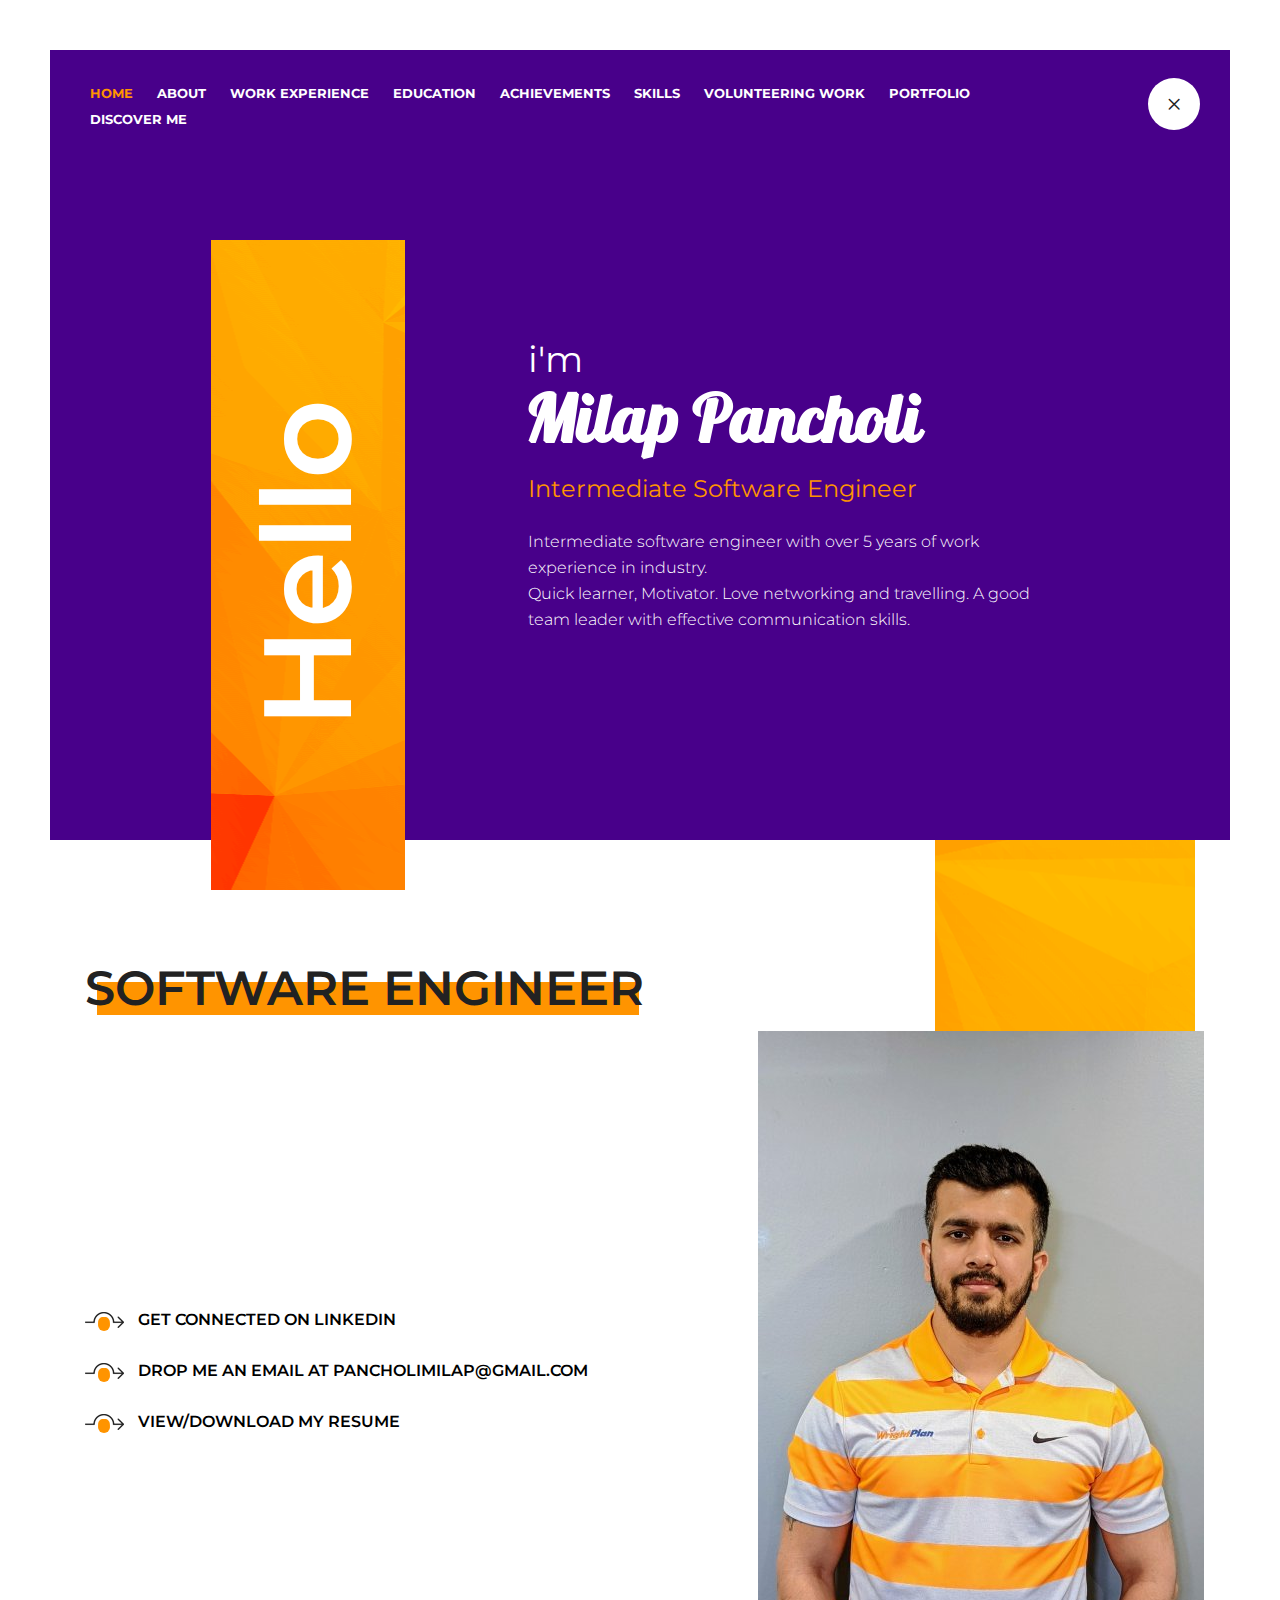
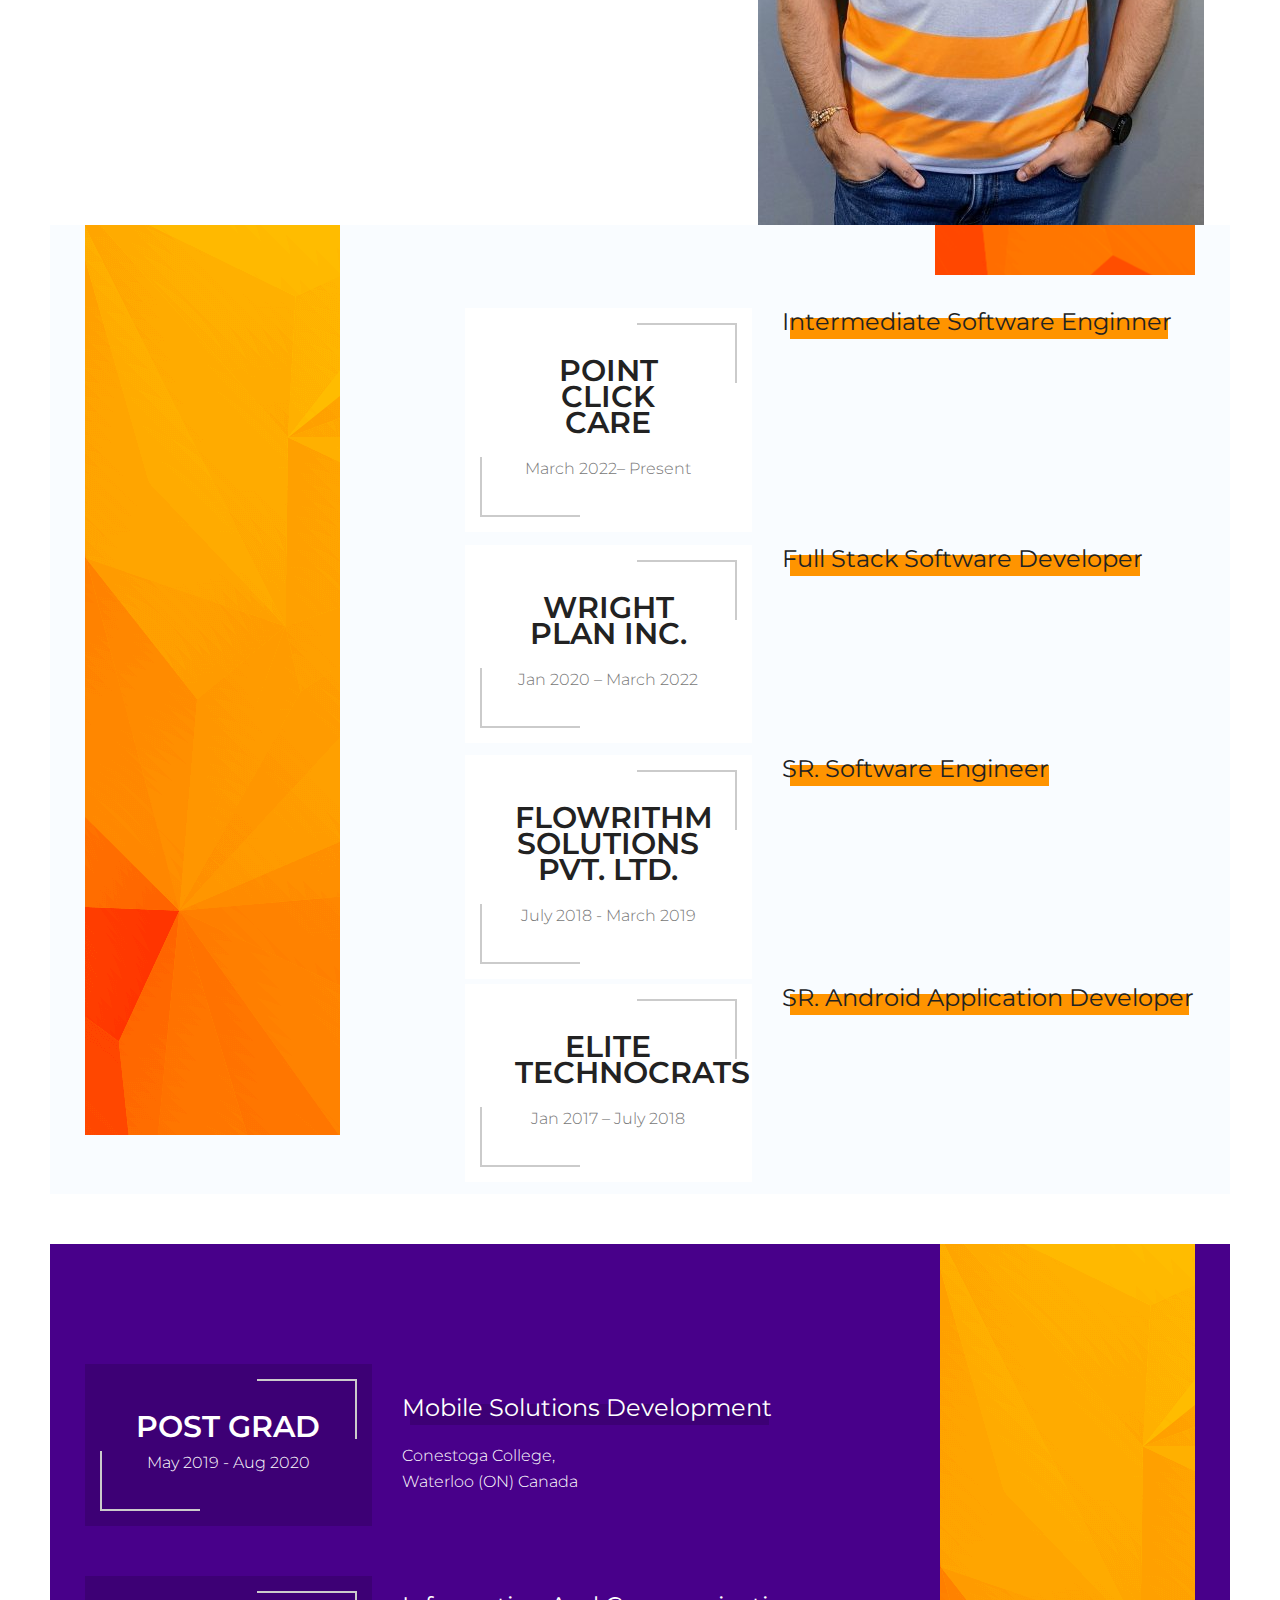
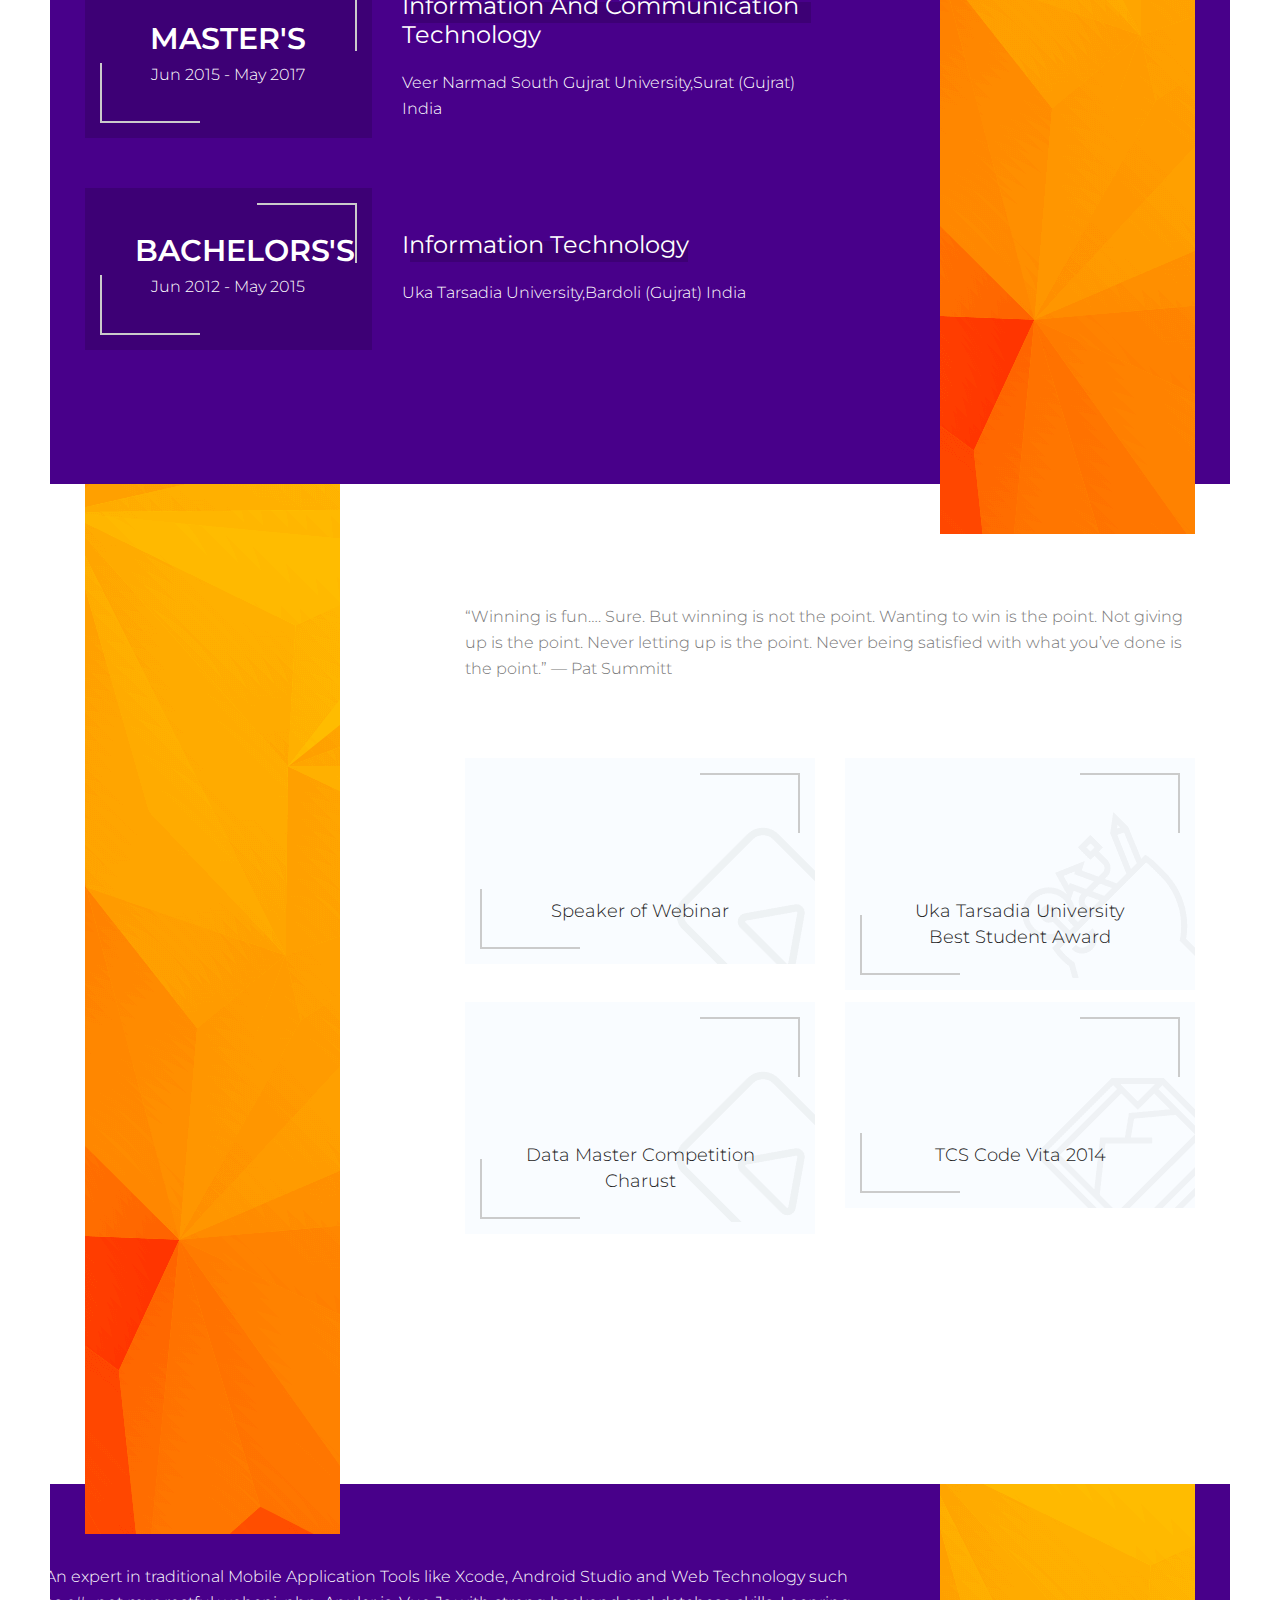
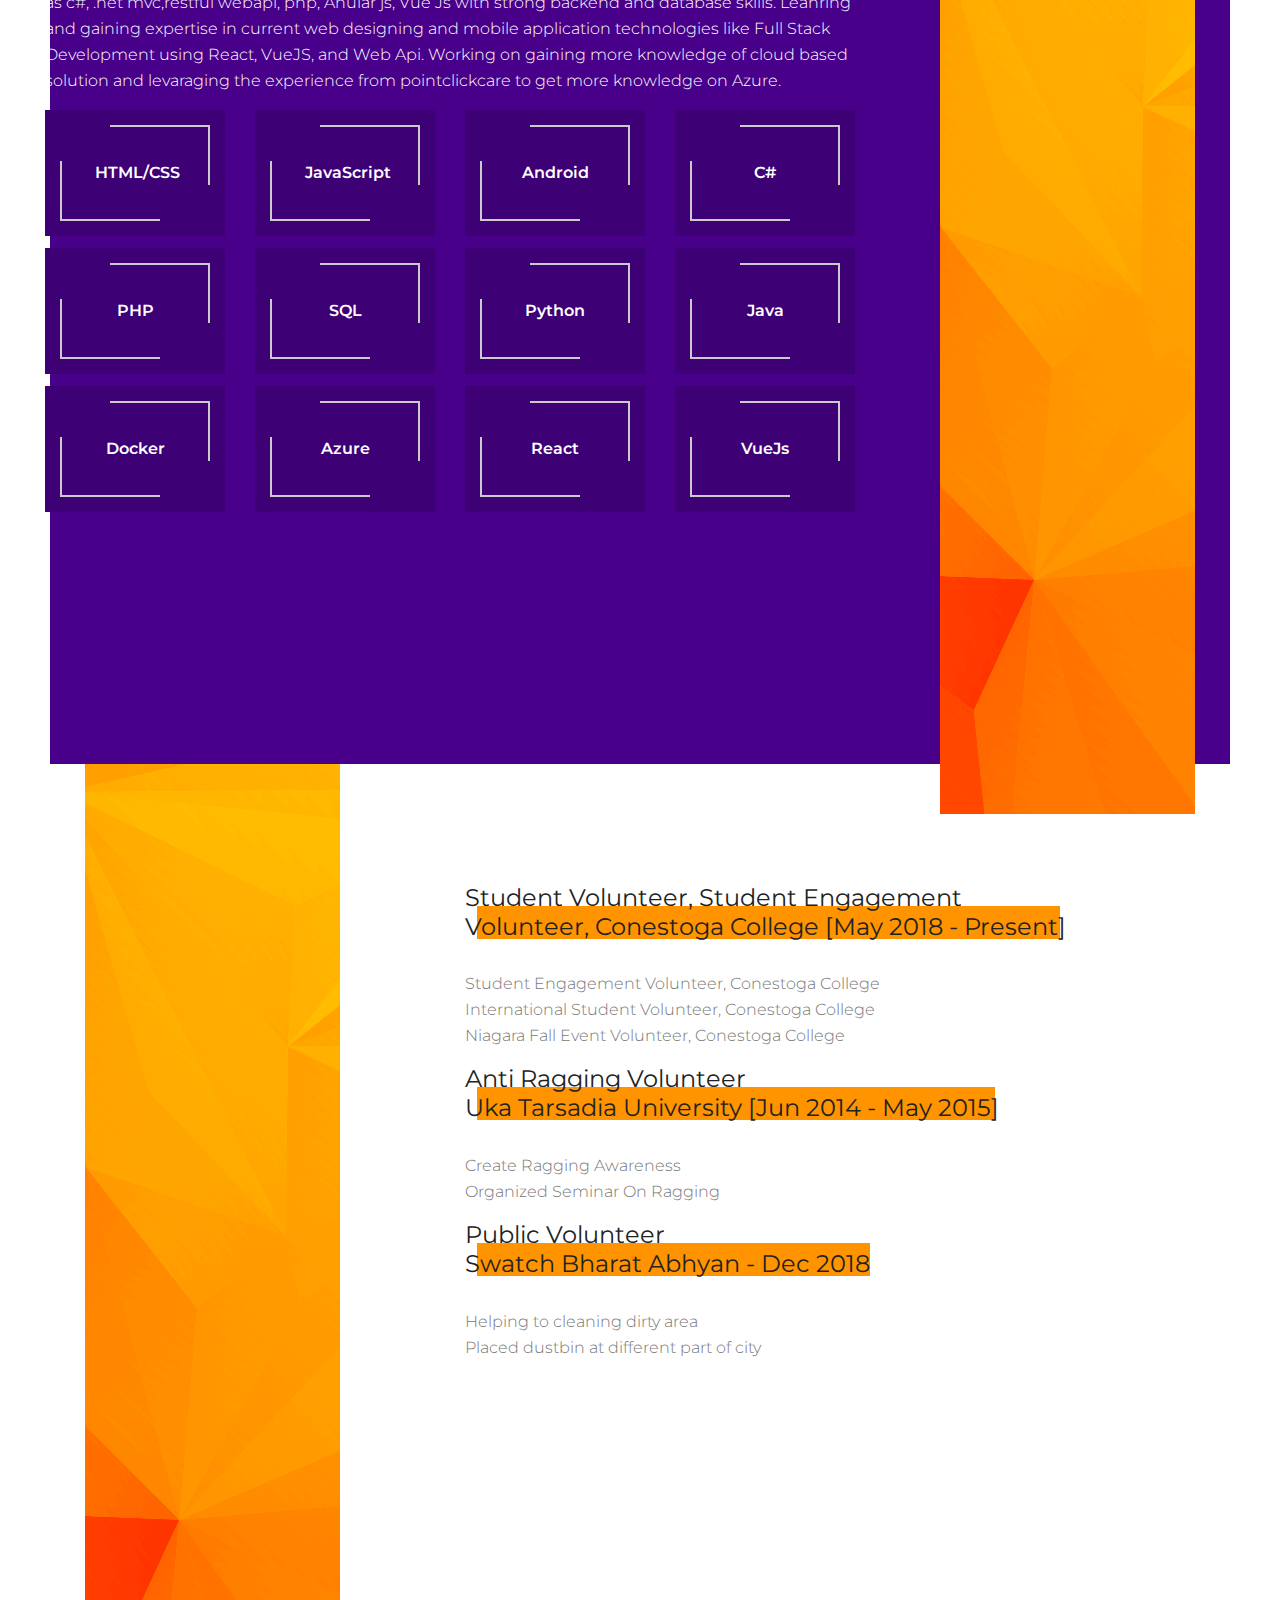
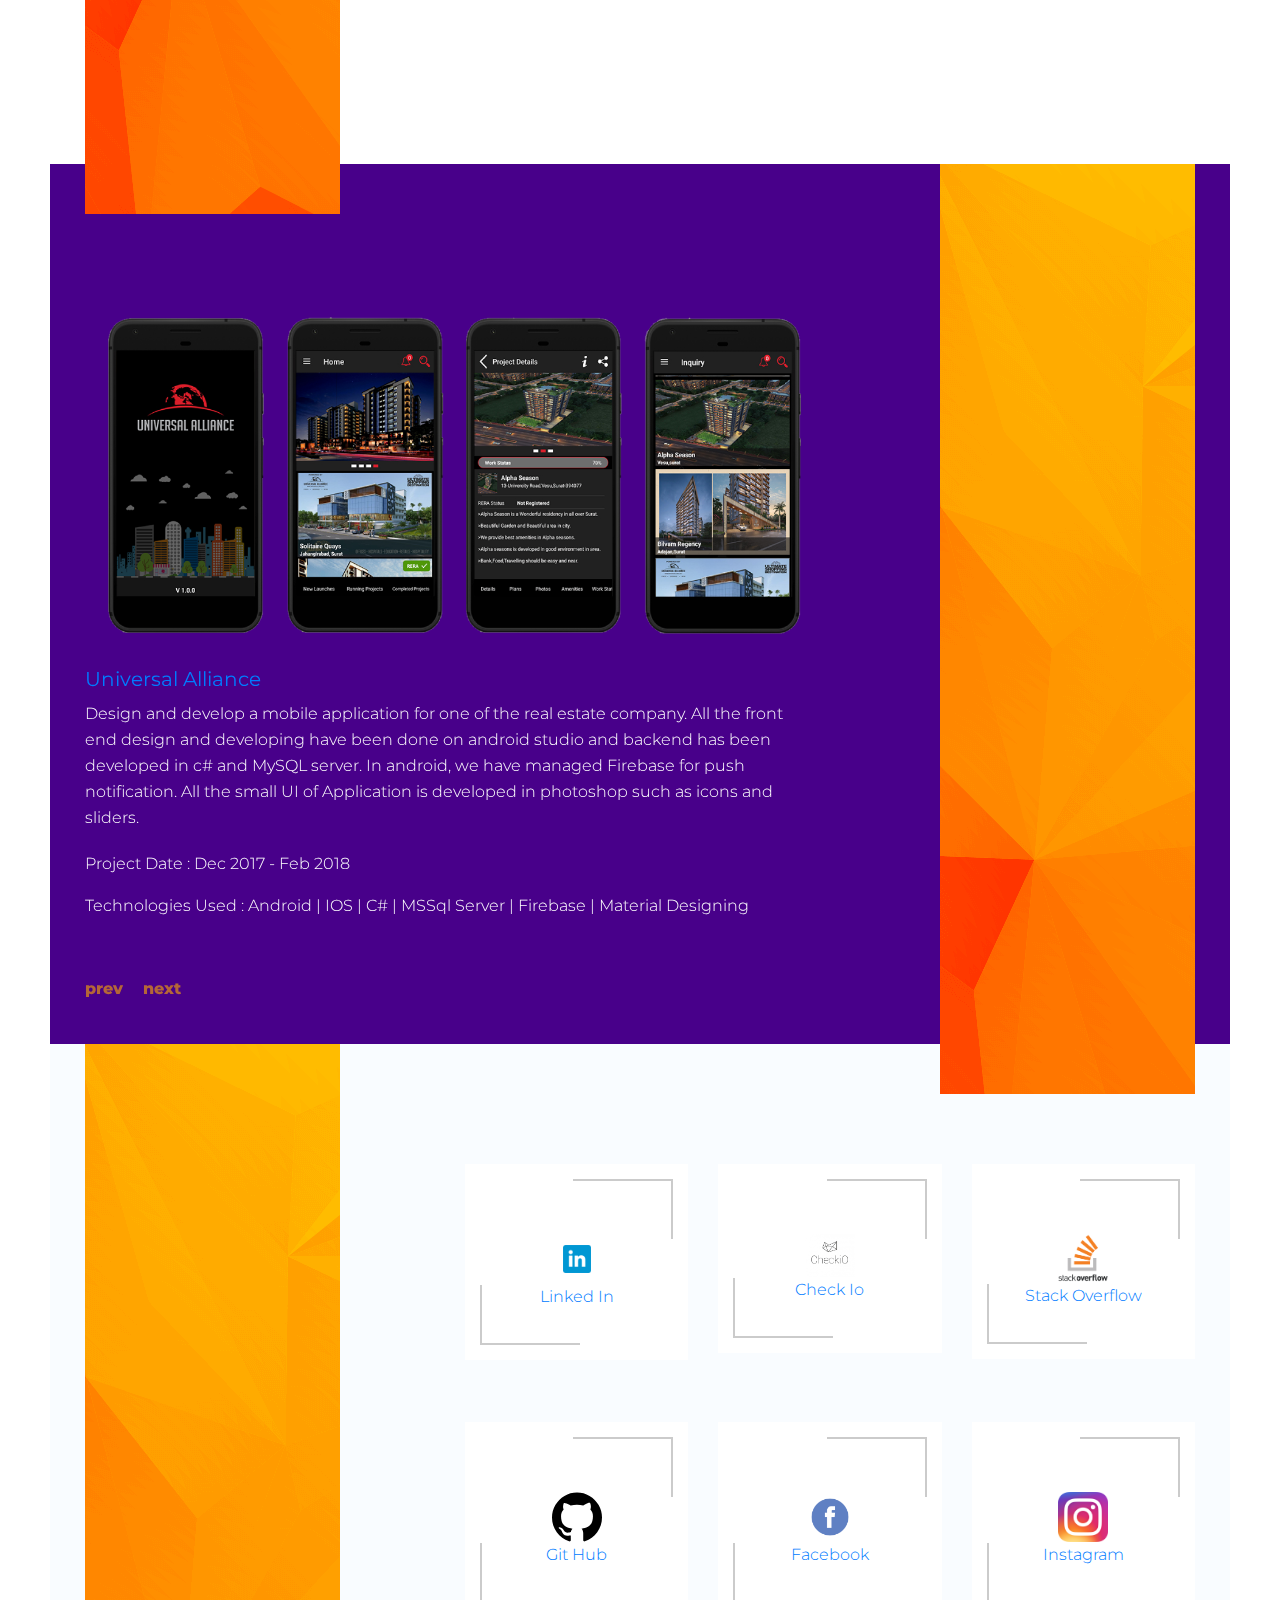
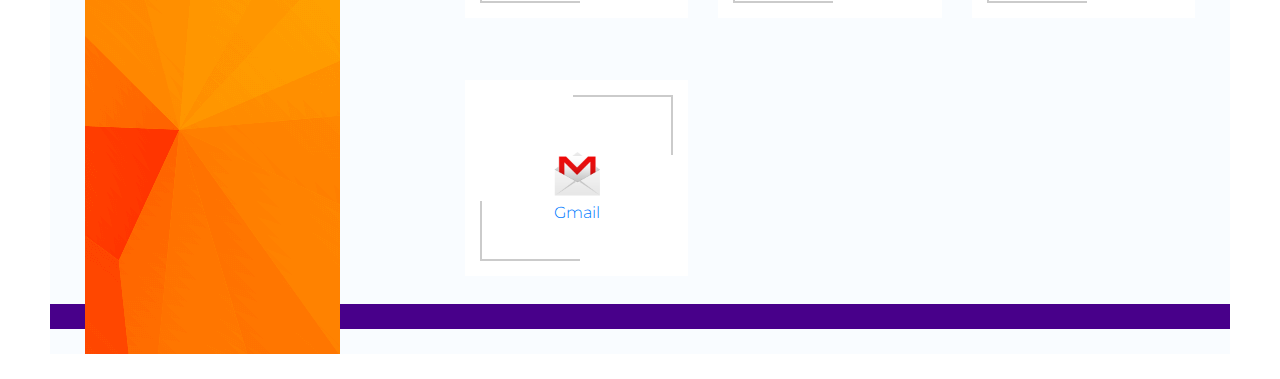
<file: index.html>
<!DOCTYPE html>
<html lang="en" class="no-js">

<head>
	<!-- Mobile Specific Meta -->
	<meta name="viewport" content="width=device-width, initial-scale=1, shrink-to-fit=no">
	<!-- Favicon-->
	<link rel="shortcut icon" href="img/favicon.png">
	<!-- Author Meta -->
	<meta name="author" content="Milap Pancholi">
	<!-- Meta Description -->
	<meta name="description" content="A Mobile and Web Developer">
	<!-- Meta Keyword -->
	<meta name="keywords" content="web designer, web developer, front end developer, project manager">
	<!-- meta character set -->
	<meta charset="UTF-8">
	<!-- Site Title -->
	<title>Milap Pancholi | Mobile Application Developer, Full Stack Developer</title>

	<!-- ===========================================
		Google Font
    ============================================= -->
	<link href="https://fonts.googleapis.com/css?family=Montserrat:500,600,700,800,900" rel="stylesheet">
	<link href="https://fonts.googleapis.com/css?family=Open+Sans:400,600" rel="stylesheet">

	<!-- ===========================================
		Css Files
    ============================================= -->
	<link rel="stylesheet" href="css/bootstrap.css">
	<link rel="stylesheet" href="css/linearicons.css">
	<link rel="stylesheet" href="css/font-awesome.min.css">
	<link rel="stylesheet" href="css/animate.min.css">
	<link rel="stylesheet" href="css/magnific-popup.css">
	<link rel="stylesheet" href="css/owl.carousel.css">
	<link rel="stylesheet" href="css/main.css">
	<link rel="stylesheet" href="css/customCss.css"
</head>

<body class="version4" id="top">

	<div class="se-pre-con"></div>

	<!--================ Start Header Area =================-->
	<header>
		<div class="container-fluid">
			<div class="header-wrap">
				<div class="header-top d-flex justify-content-between align-items-center minPadding">
					
					
					
					<div class="main-menubar d-flex align-items-center">
						<nav class="nav4">
							<a class="active4" href="#home">home</a>
							<a href="#about">about</a>
							<a href="#experience">work  Experience</a>
							<a href="#education">education</a>
							<a href="#Achievements">Achievements</a>
							<a href="#skills">skills</a>
							<a href="#volunteering">volunteering  work</a>
							<!--<a href="#hobbies">personal</a>-->
							<a href="#portfolio">portfolio</a>
							<a href="#Discover">Discover Me</a>			
							<!--<a href="#recommendations">recommendations</a>-->
						</nav>
						<div title="Menu Bar" class="menu-bar4">
							<span class="lnr lnr-cross"></span>
						</div>
					</div>
				</div>
			</div>
		</div>
	</header>
	<!--================ End Header Area =================-->


	<!--================ Start Banner Area =================-->
	<section class="banner-area" id="home">
		<div class="container">
			<div class="row justify-content-center height align-items-center">
				<div class="col-lg-3">
					<div class="v-box">
						<h1 class="text text-white wow fadeIn" data-wow-delay=".5s" data-wow-duration="2s">Hello</h1>
					</div>
				</div>

				<div class="offset-lg-1 col-lg-8">
					<div class="banner-content">
						<h2 class="text-white intro">i'm</h2>
						<img class="img-fluid" src="img/banner/banner-img4.png" alt="Banner Image">
						<h2 class="designation">Intermediate Software Engineer</h2>
						<p class="text-white">Intermediate software engineer with over 5 years of work experience in industry.<br/> 
								Quick learner, Motivator. Love networking and travelling. 
								A good team leader with effective communication skills. 
						</p>
						
						</div>
					</div>
				</div>
			</div>
		</div>

	</section>
	<!--================ End Banner Area =================-->


	<!--================ Start About Area =================-->
	<section class="about-area section-gap-top relative" id="about">
		<div class="container">
			<div class="row">
				<div class="col-lg-8">
					<div class="left-side">
						<h1 class="heading text-uppercase h-box mb-30">Software Engineer</h1>
						<p class="wow fadeInUp" data-wow-delay=".5s" data-wow-duration="1s">Highly skilled and dedicated Software Engineer with 5 years of experience in the field. Proven expertise in cloud technology, mobile technology, and web technology. Demonstrated ability to design, develop, and implement innovative software solutions that enhance efficiency and drive business growth. Adept at collaborating with cross-functional teams and utilizing agile methodologies to deliver high-quality products. Strong problem-solving and analytical skills, coupled with a passion for staying up to date with the latest industry trends.</p>
						<div class="continue mt-25">
							<img src="img/about/continue_icon.png" alt="">
							<span class="lnr lnr-arrow-right"></span>
							<a href="https://ca.linkedin.com/in/milappancholi" target="_blank" class="continue-btn text-uppercase">get connected on linkedin</a>
						</div>
						
						<div class="continue mt-25">
							<img src="img/about/continue_icon.png" alt="">
							<span class="lnr lnr-arrow-right"></span>
							<a href="mailto:pancholimilap@gmail.com" target="_blank" class="continue-btn text-uppercase">drop me an email at pancholimilap@gmail.com</a>
						</div>
						
						<div class="continue mt-25">
							<img src="img/about/continue_icon.png" alt="">
							<span class="lnr lnr-arrow-right"></span>
							<a href="MilapPancholiResume.pdf" target="_blank" class="continue-btn text-uppercase">view/download my resume</a>
						</div>
					</div>
				</div>
				<div class="col-lg-4">
					<div class="v-box ml-auto">
					</div>
				</div>
			</div>
		</div>

		<div class="about-img">
			<img class="img-fluid" src="img/about/2.jpg" alt="Milap Pancholi">
		</div>
	</section>
	<!--================ End About Area =================-->
	
	<!--================ Start Experience Area =================-->
	<section class="experience-area section-gap-top relative" id="experience">
		<div class="container">
			<div class="row">
				<div class="col-lg-3">
					<div class="v-box ml-auto">
						<h1 class="text text-uppercase wow fadeIn" data-wow-delay="1s" data-wow-duration="2s">experience</h1>
					</div>
				</div>

				<div style="margin-top: -30px" class="offset-lg-1 col-lg-8">
					<div style="margin-top: -7px" class="row mt-20">
						<div class="col-lg-5 col-md-6">
							<div class="statistics-single text-center">
								<div class="line"></div>
								<div class="number text-uppercase">
									Point Click Care
								</div>
								<div class="desc">March 2022– Present</div>
							</div>
						</div>
						<div class="col-lg-7">
							<div class="content-wrap">
								<h3 class="text-capitalize h-box mb-30">Intermediate Software Enginner</h3>
								<p id="marginTop" class="wow fadeIn" data-wow-delay=".5s" data-wow-duration="1s" style="visibility: visible; animation-duration: 1s; animation-delay: 0.5s; animation-name: fadeIn;">Currently working complex ETL data pipelines focused on health data, automate the pipelines to minimize manual effort, create detailed design documents, and use container systems like Docker and Kubernetes for deployment. Collaborateing with a co-op student on dashboard development using React, HTML, CSS, and JavaScript. </p>
								
							</div>
						</div>
					</div>

					<div class="row statistics">
						<div class="col-lg-5 col-md-6">
							<div class="statistics-single text-center">
								<div class="line"></div>
								<div class="number text-uppercase">
									Wright Plan Inc.
								</div>
								<div class="desc">Jan 2020 – March 2022</div>
							</div>
						</div>
						<div class="col-lg-7">
							<div class="content-wrap">
								<h3 class="text-capitalize h-box mb-30">Full Stack Software Developer </h3>
								<p id="marginTop" class="wow fadeIn" data-wow-delay=".5s" data-wow-duration="1s" style="visibility: visible; animation-duration: 1s; animation-delay: 0.5s; animation-name: fadeIn;">Worked on designing and developing new features of the product, Customizing the reports based on individual requirements, and Fixing the bugs related to Wright Plan Web Application. </p>
								
							</div>
						</div>
					</div>
					
					<div class="row statistics">
						<div class="col-lg-5 col-md-6">
							<div class="statistics-single text-center">
								<div class="line"></div>
								<div class="number text-uppercase">
									FlowRithm Solutions PVT. LTD. 
								</div>
								<div class="desc">July 2018 - March 2019</div>
							</div>
						</div>
						<div class="col-lg-7">
							<div class="content-wrap">
								<h3 class="text-capitalize h-box mb-30">SR. Software Engineer </h3>
								<p id="marginTop" class="wow fadeIn" data-wow-delay=".5s" data-wow-duration="1s">was worked as software Engineer and team leader. My role was to managing projecting, communication with clients, managing live server and release of applications, assigning task, manage front and backend in c# and php technology and managing mobile application.</p>
							</div>
						</div>
					</div>

					<div style="margin-top: -7px" class="row mt-20">
						<div class="col-lg-5 col-md-6">
							<div class="statistics-single text-center">
								<div class="line"></div>
								<div class="number text-uppercase">
									Elite Technocrats
								</div>
								<div class="desc">Jan 2017 – July 2018</div>
							</div>
						</div>
						<div class="col-lg-7">
							<div class="content-wrap">
								<h3 class="text-capitalize h-box mb-30">SR. Android Application Developer </h3>
								<p id="marginTop" class="wow fadeIn" data-wow-delay=".5s" data-wow-duration="1s">was worked on backend technology such as c# for creating web services and frontend technology for created mobile application for ecommerece, ERP in mobile app, Merchandise store and Service providers. </p>
								
							</div>
						</div>
					</div>
				</div>
			</div>
		</div>
	</section>
	<!--================ End Experience Area =================-->


	<!--================ Start Education Area =================-->
	<section style="margin-top: 50px" class="education-area section-gap-top relative" id="education">
		<div class="container">
			<div class="row">
				<div class="col-lg-8">
					<div class="row statistics align-items-center justify-content-start">
						<div class="col-lg-5 col-md-6">
							<div class="statistics-single text-center">
								<div class="line"></div>
								<div class="number text-uppercase text-white">
									Post Grad
								</div>
								<div class="desc">May 2019 - Aug 2020</div>
							</div>
						</div>
						<div class="col-lg-7">
							<div class="content-wrap">
								<h3 class="text-capitalize h-box  mb-20 text-white">Mobile Solutions Development</h3>
								<p>Conestoga College, <br>Waterloo (ON) Canada</p>
							</div>
						</div>
					</div>
					
					
					<div class="row mt-50 align-items-center">
						<div class="col-lg-5 col-md-6">
							<div class="statistics-single text-center">
								<div class="line"></div>
								<div class="number text-uppercase text-white">
									Master's
								</div>
								<div class="desc">Jun 2015 - May 2017</div>
							</div>
						</div>
						<div class="col-lg-7">
							<div class="content-wrap">
								<h3 class="text-capitalize h-box mb-20 text-white">Information and communication technology</h3>
								<p>Veer Narmad South Gujrat University,Surat (Gujrat) India</p>
							</div>
						</div>
					</div>

					<div class="row mt-50 align-items-center">
						<div class="col-lg-5 col-md-6">
							<div class="statistics-single text-center">
								<div class="line"></div>
								<div class="number text-uppercase text-white">
									Bachelors's
								</div>
								<div class="desc">Jun 2012 - May 2015</div>
							</div>
						</div>
						<div class="col-lg-7">
							<div class="content-wrap">
								<h3 class="text-capitalize h-box mb-20 text-white">Information Technology</h3>
								<p>Uka Tarsadia University,Bardoli (Gujrat) India</p>
							</div>
						</div>
					</div>

				</div>

				<div class="offset-lg-1 col-lg-3">
					<div class="v-box ml-auto">
						<h1 class="text text-uppercase text-white wow fadeIn" data-wow-delay="1s" data-wow-duration="2s">education</h1>
					</div>
				</div>
			</div>
		</div>
	</section>
	<!--================ End Education Area =================-->

	<!--================ Start Awards Area =================-->
	<section class="services-area section-gap-top relative" id="Achievements">
		<div class="container">
			<div class="row">
				<div class="col-lg-3">
					<div class="v-box ml-auto">
						<h2 style="margin-left: -60%; margin-top: -60%" class="text text-uppercase wow fadeIn" data-wow-delay="1s" data-wow-duration="2s">Achievement</h2>
					</div>
				</div>

				<div class="offset-lg-1 col-lg-8">
					<div class="row">
						<div class="col-lg-12 mb-60">
							<p>“Winning is fun…. Sure. But winning is not the point. Wanting to win is the point. Not giving up is the point. Never letting up is the point. Never being satisfied with what you’ve done is the point.” — Pat Summitt
							</p>
						</div>
						
						<div class="col-lg-6 col-md-6">
							<div class="statistics-single statistics-single2 text-center">
								<div class="line"></div>
								<div class="number text-uppercase mt-10">
									<img class="wow fadeIn" data-wow-delay="1s" data-wow-duration="1s" src="img/service/2.png" alt="Awards">
								</div>
								<div class="desc">Speaker of Webinar</div>
								<p>Sep 2020, Uka Tarsadia University<br>
									Invited as speaker for giving the seminar on Modern Web Application Development to share my knowledge and skills related to web and mobile technology.
								</p>
							</div>
						</div>
						
						<div class="col-lg-6 col-md-6">
							<div class="statistics-single statistics-single1 text-center">
								<div class="line"></div>
								<div class="number text-uppercase mt-10">
									<img class="wow fadeIn" data-wow-delay=".5s" data-wow-duration="1s" src="img/service/1.png" alt="Awards">
								</div>
								<div class="desc">Uka Tarsadia University <br>Best Student Award</div>
								<p>Aug 2019, Uka Tarsadia Univeristy<br>
									Achieved 2nd rank during my last semster was created mobile application for women safety
								</p>
							</div>
						</div>

						<div class="col-lg-6 col-md-6">
							<div class="statistics-single statistics-single2 text-center">
								<div class="line"></div>
								<div class="number text-uppercase mt-10">
									<img class="wow fadeIn" data-wow-delay="1s" data-wow-duration="1s" src="img/service/2.png" alt="Awards">
								</div>
								<div class="desc">Data Master Competition <br>Charust</div>
								<p>Aug 2013, Charotar University<br>
									Participated in nation level competition on database technology. Total 46 student was participated in competition and i secured 1st rank in competition.
								</p>
							</div>
						</div>

						<div class="col-lg-6 col-md-6">
							<div class="statistics-single statistics-single3 text-center">
								<div class="line"></div>
								<div class="number text-uppercase mt-10">
									<img class="wow fadeIn" data-wow-delay="1.5s" data-wow-duration="1s" src="img/service/3.png" alt="Awards">
								</div>
								<div class="desc">TCS Code Vita 2014</div>
								<p>Jan 2014<br>
									TCS codevita is national level coding competition where total 2.5 lakh above student was participated from different top university such as IIT,MIT and other. I cleared 1st round and secured 1624 position among all the candidate.
								</p>
							</div>
						</div>						
					</div>
				</div>
			</div>
		</div>
	</section>
	<!--================ End Awards Area =================-->

	<!--================ Start Expert Area =================-->
	<section class="expert-area section-gap-top relative" id="skills">
		<div class="container">
			<div class="row">
				<div class="col-lg-8">
					<div style="margin: -40px" class="statistics">
						<p>An expert in traditional Mobile Application Tools like Xcode, Android Studio and  Web Technology such as c#, .net mvc,restful webapi, php, Anular js, Vue Js with strong backend and database skills. Leanring and gaining expertise in current web designing and mobile application technologies like Full Stack Development using React, VueJS, and Web Api. Working on gaining more knowledge of cloud based solution and levaraging the experience from pointclickcare to get more knowledge on Azure.<br>
						</p>

						<div class="row">
							<div class="col-lg-3 col-md-6">
								<div class="statistics-single text-center">
									<div class="line"></div>
									<div class="number text-white">
										HTML/CSS
									</div>
								</div>
							</div>
							<div class="col-lg-3 col-md-6">
								<div class="statistics-single text-center">
									<div class="line"></div>
									<div class="number text-white">
										JavaScript
									</div>
								</div>
							</div>
							<div class="col-lg-3 col-md-6">
								<div class="statistics-single text-center">
									<div class="line"></div>
									<div class="number text-white">
										Android
									</div>
								</div>
							</div>
							<div class="col-lg-3 col-md-6">
								<div class="statistics-single text-center">
									<div class="line"></div>
									<div class="number text-white">
										C#
									</div>
								</div>
							</div>
						</div>
						<div class="row">
							<div class="col-lg-3 col-md-6">
								<div class="statistics-single text-center">
									<div class="line"></div>
									<div class="number text-white">
										PHP
									</div>
								</div>
							</div>
							<div class="col-lg-3 col-md-6">
								<div class="statistics-single text-center">
									<div class="line"></div>
									<div class="number text-white">
										SQL
									</div>
								</div>
							</div>
							<div class="col-lg-3 col-md-6">
								<div class="statistics-single text-center">
									<div class="line"></div>
									<div class="number text-white">
										Python
									</div>
								</div>
							</div>
							<div class="col-lg-3 col-md-6">
								<div class="statistics-single text-center">
									<div class="line"></div>
									<div class="number text-white">
										Java
									</div>
								</div>
							</div>
							<div class="col-lg-3 col-md-6">
								<div class="statistics-single text-center">
									<div class="line"></div>
									<div class="number text-white">
										Docker
									</div>
								</div>
							</div>
							<div class="col-lg-3 col-md-6">
								<div class="statistics-single text-center">
									<div class="line"></div>
									<div class="number text-white">
										Azure
									</div>
								</div>
							</div>
							<div class="col-lg-3 col-md-6">
								<div class="statistics-single text-center">
									<div class="line"></div>
									<div class="number text-white">
										React
									</div>
								</div>
							</div>
							<div class="col-lg-3 col-md-6">
								<div class="statistics-single text-center">
									<div class="line"></div>
									<div class="number text-white">
										VueJs
									</div>
								</div>
							</div>
						</div>
						
					</div>
				</div>

				<div class="offset-lg-1 col-lg-3">
					<div class="v-box ml-auto">
						<h1 class="text text-uppercase text-white wow fadeIn" data-wow-delay="1s" data-wow-duration="2s">expertness</h1>
					</div>
				</div>
			</div>
		</div>
	</section>
	<!--================ End Expert Area =================-->

	<!--================ Start Volunteering Area =================-->
<!--	<section class="expert-area section-gap-top relative" id="volunteering">
		<div class="container">
			<div class="row">
				
				<div class="col-lg-8">
					<div class="statistics">
						
						<div class="row">
							<div class="col-lg-12">
								<div class="content-wrap">
									<h3 class="text-capitalize h-box mt-30 mb-30 text-white">Student Volunteer, Student Engagement <br>Volunteer, Conestoga College [May 2018 - Present]</h3>
									<p>
										Student Engagement Volunteer, Conestoga College<br>
										International Student Volunteer, Conestoga College<br>
										Niagara Fall Event Volunteer, Conestoga College<br>
							
									</p>

									<h3 class="text-capitalize h-box mt-30 mb-30 text-white">Anti Ragging Volunteer<br>
									Uka Tarsadia University [Jun 2014 - May 2015]
									</h3>
									<p>Create Ragging Awareness<br>
									Organized Seminar On Ragging
									</p>
									
									<h3 class="text-capitalize h-box mt-30 mb-30 text-white">Public Volunteer<br>
									Swatch Bharat Abhyan - Dec 2018
									</h3>
									<p>
										Helping to cleaning dirty area<br>
										Placed dustbin at different part of city
									</p>
								</div>
							</div>
						</div>

						
						
					</div>
				</div>

				<div class="offset-lg-1 col-lg-3">
					<div class="v-box ml-auto">
						<h1 class="text text-uppercase text-white wow fadeIn" data-wow-delay="1s" data-wow-duration="2s" style="visibility: visible; animation-duration: 2s; animation-delay: 1s; animation-name: fadeIn;">volunteer</h1>
					</div>
				</div>
			</div>
		</div>
	</section>-->

	<section class="services-area section-gap-top relative" id="volunteering">
		<div class="container">
			<div class="row">
				<div class="col-lg-3">
					<div class="v-box ml-auto">
						<h1 class="text text-uppercase wow fadeIn" data-wow-delay="1s" style="margin-left: -50px" data-wow-duration="2s">volunteer</h1>
					</div>
				</div>

				<div class="offset-lg-1 col-lg-8">
					<div class="row">
						<div class="col-lg-12 mb-80">
							<div class="content-wrap">
									<h3 class="text-capitalize h-box mb-30">Student Volunteer, Student Engagement <br>Volunteer, Conestoga College [May 2018 - Present]</h3>
									<p>
										Student Engagement Volunteer, Conestoga College<br>
										International Student Volunteer, Conestoga College<br>
										Niagara Fall Event Volunteer, Conestoga College<br>
							
									</p>

									<h3 class="text-capitalize h-box mb-30">Anti Ragging Volunteer<br>
									Uka Tarsadia University [Jun 2014 - May 2015]
									</h3>
									<p>Create Ragging Awareness<br>
									Organized Seminar On Ragging
									</p>
									
									<h3 class="text-capitalize h-box mb-30">Public Volunteer<br>
									Swatch Bharat Abhyan - Dec 2018
									</h3>
									<p>
										Helping to cleaning dirty area<br>
										Placed dustbin at different part of city
									</p>
								</div>
						</div>				

						
					</div>
				</div>
			</div>
		</div>
	</section>
	<!--================ End Volunteering Area =================-->

	
	
	<!--================ Start Hobbies Area =================-->
	<!--
	<section class="services-area section-gap-top relative" id="hobbies">
		<div class="container">
			<div class="row">
				<div class="col-lg-3">
					<div class="v-box ml-auto">
						<h1 class="text text-uppercase wow fadeIn" data-wow-delay="1s" data-wow-duration="2s">hobbies</h1>
					</div>
				</div>

				<div class="offset-lg-1 col-lg-8">
					<div class="row">
						<div class="col-lg-12 mb-80">
							<p>To be really happy and really creative, one ought to have at least two or three hobbies, and they must all be real.
							</p>
						</div>
						
						
						<div class="col-lg-6 col-md-6">
							<div class="statistics-single statistics-single1 text-center">
								<div class="line"></div>
								<div class="desc">COOKING</div>
							</div>
						</div>
						<div class="col-lg-6 col-md-6">
							<div class="statistics-single statistics-single1 text-center">
								<div class="line"></div>
								<div class="desc">TRAVELLING</div>
							</div>
						</div>
						<div class="col-lg-6 col-md-6">
							<div class="statistics-single statistics-single1 text-center">
								<div class="line"></div>
								<div class="desc">GAMING</div>
							</div>
						</div>
						<div class="col-lg-6 col-md-6">
							<div class="statistics-single statistics-single1 text-center">
								<div class="line"></div>
								<div class="desc">READING</div>
							</div>
						</div>
						
						<div class="col-lg-6 col-md-6">
							<div class="statistics-single statistics-single1 text-center">
								<div class="line"></div>
								<div class="desc">VOLUNTEERING</div>
							</div>
						</div>
						
						<div class="col-lg-6 col-md-6">
							<div class="statistics-single statistics-single1 text-center">
								<div class="line"></div>
								<div class="desc">LEARNING NEW THINGS</div>
							</div>
						</div>
						
							<div class="col-lg-6 col-md-6">
							<div class="statistics-single statistics-single1 text-center">
								<div class="line"></div>
								<div class="desc">NETWORKING</div>
							</div>
						</div>
						
						<div class="col-lg-6 col-md-6">
							<div class="statistics-single statistics-single1 text-center">
								<div class="line"></div>
								<div class="desc">Cricket</div>
							</div>
						</div>

						

						
					</div>
				</div>
			</div>
		</div>
	</section>
-->	
	<!--================ End Hobbies Area =================-->


	<!--================ Start Porfolio Area =================-->
	<section class="expert-area section-gap-top relative" id="portfolio">
		<div class="container">
			<div class="row">
				<div class="col-lg-8">
					
						<div class="row">
							<div class="col-lg-12">
								<div class="content-wrap">
									
									
									<div class="active-project-carusel owl-carousel">
											<div class="multiple-project">
												<img class="img-fluid" src="img/portfolio/UniversalAlliance.png" alt="Android App">
												<h4 class="mb-10 head">
													<a target="_blank" href="https://play.google.com/store/apps/details?id=com.elitetechnocrats.universalalliance">
														Universal Alliance
													</a>
												</h4>
												<p class="info mb-20">
													Design and develop a mobile application for one of the real estate company. All the front end design and developing have been done on android studio and backend has been developed in c# and MySQL server. In android, we have managed Firebase for push notification. All the small UI of Application is developed in photoshop such as icons and sliders.
												</p>
												<p class="project"><span>Project Date</span> : Dec 2017 - Feb 2018</p>
												<p class="project"><span>Technologies Used</span> : Android | IOS |  C#  |  MSSql Server | Firebase | Material Designing</p>
											</div>

											
											<div class="multiple-project">
												<img class="img-fluid" src="img/portfolio/abhalab.png" alt="Android App"/>
												<h4 class="mb-10 head">
													<a target="_blank" href="http://www.elitetechnocrats.com/abha_lab">Abha Lab</a>
												</h4>
												<p class="info mb-20">
													Design and develop a mobile application for Abha Laboratory.The application can track the current location of the employee and it can be seen by the manager of Abha lab in mobile. The route of the employee can be seen by the manager while employees are on duty. Provide a calculator for an employee to estimate the total cost of the patient's reports. Track the location of an employee while on transit duty so that the organization can pay the travel allowance of the employee.
												</p>
												<p class="project"><span>Project Date</span> : Oct 2017 - Dec 2019</p>
												<p class="project"><span>Technologies Used</span> : Android | C# | MSSql Server | Firebase | Geo Fancing</p>
											</div>

											<div class="multiple-project">
												<img class="img-fluid" src="img/portfolio/DynamicTheme.PNG" alt="Web Application">
												<h4 class="mt-20 mb-10 head">
													<a target="_blank" href="https://milappancholi.000webhostapp.com/DynamicTheme/Home.html">Dynamic Theme</a>
												</h4>
												<p class="info mb-20">
													I have developed website to complete the class assignment that is about the dynamic theme changer. No matters user is on which page when user will change the theme it will apply to all the page without reloading the page. I have manage the dynamic theme concept using Javascript, Sessions, Cookies and all the design done using css and html.
												</p>
												<p class="project"><span>Project Date</span> : June 2018</p>
												<p class="project"><span>Technologies Used</span> : Html | CSS | Java Script</p>
											</div>
										
											<div class="multiple-project">
												<img class="img-fluid" src="img/portfolio/satirani.png" alt="Android App">
												<h4 class="mb-10 head">
													<a target="_blank" href="https://play.google.com/store/apps/details?id=com.elitetechnocrats.dev.srsth">Shree Sati Rani</a>
												</h4>
												<p class="info mb-20">
													Designed and developed a music app using full stack develoment. All the CRUD operations were performed using MongoDB, ExpressJS, Angular, NodeJS. Designed views in angular. 
												</p>
												<p class="project"><span>Project Date</span> : Feb 2017</p>
												<p class="project"><span>Technologies Used</span> : Android | Firebase | C# | MSSQL Server | ChatSDK</p>
											</div>
										
											<div class="multiple-project">
												<img class="img-fluid" src="img/portfolio/PhoneMerchant.png" alt="Android App">
												<h4 class="mb-10 head">
													<a target="_blank" href="http://www.elitetechnocrats.com/phonemerchants">Phone Merchant</a>
												</h4>
												<p class="info mb-20">
													The phone merchant is a service provider and phone selling outlet shop. They have multiple branches and service centers. Customers can file a complaint and track it from the mobile application. Customers can get the latest offers provided by the Phone merchant.
												</p>
												<p class="project"><span>Project Date</span> : March 2018</p>
												<p class="project"><span>Technologies Used</span> : Material Design | Android | C# | Firebase | MSSQL Server</p>
											</div>

											<div class="multiple-project">
												<img class="img-fluid" src="img/portfolio/sisa.png" alt="Android App">
												<h4 class="mb-10 head">
													<a target="_blank" href="https://play.google.com/store/apps/details?id=com.elitetechnocrats.dev.sisa">Sisa Security</a>
												</h4>
												<p class="info mb-20">
													Sisa security is providing security service in the banking and commercial sector. They have a 200+ client and 5 k+ employees in all over India. The application provides daily , weekly and monthly duties to their employees. Regional managers can track the live location of every employee who is working on site. The application allows the employee to make attendance only near to their branch. Employees can apply for leave and able to access their schedules of the current month.
												</p>
												<p class="project"><span>Project Date</span> : May 2017</p>
												<p class="project"><span>Technologies Used</span> : Android | C# | Firebase | MSSQL Server | Geo Fancing</p>
											</div>

											<div class="multiple-project">
												<img class="img-fluid" src="img/portfolio/smca.png" alt="Android App">
												<h4 class="mb-10 head">
													<a target="_blank" href="https://play.google.com/store/apps/details?id=smca.elitetechnocrats.dev.smca">SMCA</a>
												</h4>
												<p class="info mb-20">
													SMCA is a community that is created by a group of doctors in surat. SMCA provides the doctors' community to get connected on the one platform. The application provides telephone directory of doctors who are a member of SMCA. Members can see all the events and news posted by SMCA. Members can upload articles and blogs about their research. 
												</p>
												<p class="project"><span>Project Date</span> : Feb 2017</p>
												<p class="project"><span>Technologies Used</span> : Android | C# | Firebase | MSSQL Server </p>
											</div>	

											<div class="multiple-project">
												<img class="img-fluid" src="img/portfolio/NxVeener.png" alt="Android App">
												<h4 class="mb-10 head">
													<a target="_blank" href="https://play.google.com/store/apps/details?id=com.elitetechnocrats.nxveener">NxVeneer</a>
												</h4>
												<p class="info mb-20">
													NxVeener is in house application which is used by a customer who comes into the showroom. This application is specifically design for an android tablet that is placed into the store so the customer can find veneer they like and they can find the location of veneer inside the store. They can customize and filter out their choice . 
												</p>
												<p class="project"><span>Project Date</span> : May 2018</p>
												<p class="project"><span>Technologies Used</span> : Android | C# | MSSQL Server </p>
											</div>

											<div class="multiple-project">
												<img class="img-fluid" src="img/portfolio/SMSed.png" alt="Android App">
												<h4 class="mb-10 head">
													<a target="_blank" href="http://www.elitetechnocrats.com/smsed_details">SMSed</a>
												</h4>
												<p class="info mb-20">
													SMSed is an application that provides a Text Message forwarding application. You have to set the rules for receiving text messages that will go to which contact so whenever you received a text message from a particular sender it will be redirected to another contact directly.
												</p>
												<p class="project"><span>Project Date</span> : Nov 2017</p>
												<p class="project"><span>Technologies Used</span> : Android | SQLite | </p>
											</div>

									</div>
									
								</div>
							</div>
						</div>

				</div>

				<div class="offset-lg-1 col-lg-3">
					<div class="v-box ml-auto">
						<h1 class="text text-uppercase text-white wow fadeIn" data-wow-delay="1s" data-wow-duration="2s">portfolio</h1>
					</div>
				</div>
			</div>
		</div>
	</section>
	<!--================ End Portfolio Area =================-->

	<!--================ Start Discover Area =================-->
	<section class="experience-area section-gap-top relative" id="Discover">
		<div class="container">
			<div class="row">
				<div class="col-lg-3">
					<div class="v-box ml-auto">
						<h1 style="margin-left: 80px" class="text text-uppercase wow fadeIn" data-wow-delay="1s" data-wow-duration="2s">Discover</h1>
					</div>
				</div>

				<div class="offset-lg-1 col-lg-8">
					<div class="row">
						<div class="col-lg-4 col-md-4">
							<a href="https://www.linkedin.com/in/milappancholi/" target="_blank">
							<div class="statistics-single statistics-single1 text-center">
								<div class="line"></div>
								<div class="desc"><img class="img-fluid" src="img/icon/linkedin.png" height="50px" width="50px" alt="Web Design"><br>Linked In</div>
							</div>
						</a>
						</div>
						<div class="col-lg-4 col-md-4">
							<a href="https://py.checkio.org/user/MilapPancholi" target="_blank">
							<div class="statistics-single statistics-single1 text-center">
								<div class="line"></div>
								<div class="desc"><img class="img-fluid" src="img/icon/checkio.jpg" height="50px" width="50px" alt="Web Design"><br>Check Io</div>
							</div>
						</a>
						</div>
						<div class="col-lg-4 col-md-4">
							<a href="https://stackoverflow.com/users/4411921/milap-pancholi" target="_blank">
							<div class="statistics-single statistics-single1 text-center">
								<div class="line"></div>
								<div class="desc"><img class="img-fluid" src="img/icon/stackoverflow.png" height="50px" width="50px" alt="Web Design"><br>Stack Overflow</div>
							</div>
						</a>
						</div>
					</div>

					<div class="row" style="margin-top: 50px">
						<div class="col-lg-4 col-md-4">
							<a href="https://github.com/MilapPancholi" target="_blank">
							<div class="statistics-single statistics-single1 text-center">
								<div class="line"></div>
								<div class="desc"><img class="img-fluid" src="img/icon/github.svg" height="50px" width="50px" alt="Web Design"><br>Git Hub</div>
							</div>
						</a>
						</div>
						<div class="col-lg-4 col-md-4">
							<a href="https://www.facebook.com/milap.pancholi" target="_blank">
							<div class="statistics-single statistics-single1 text-center">
								<div class="line"></div>
								<div class="desc"><img class="img-fluid" src="img/icon/facebook.png" height="50px" width="50px" alt="Web Design"><br>Facebook</div>
							</div>
						</a>
						</div>
						<div class="col-lg-4 col-md-4">
							<a href="https://www.instagram.com/milap_pancholi/" target="_blank">
							<div class="statistics-single statistics-single1 text-center">
								<div class="line"></div>
								<div class="desc"><img class="img-fluid" src="img/icon/Instagram.png" height="50px" width="50px" alt="Web Design"><br>Instagram</div>
							</div>
						</a>
						</div>
						
					</div>

					<div class="row" style="margin-top: 50px">
						<div class="col-lg-4 col-md-4">
							<a href="mailto:pancholimilap@gmail.com" target="_blank">
							<div class="statistics-single statistics-single1 text-center">
								<div class="line"></div>
								<div class="desc"><img class="img-fluid" src="img/icon/gmail.png" height="50px" width="50px" alt="Web Design"><br>Gmail</div>
							</div>
						</a>
						</div>
						
					</div>
				

				</div>

			</div>
		</div>
	</section>
	<!--================ End Discover Area =================-->


	<!--================ Start Recommendations Area =================-->
<!--	<section class="client-area section-gap-top relative" id="recommendations">
		<div class="container">
			<div class="row">
				<div class="col-lg-3">
					<div class="v-box ml-auto">
						<h1 class="text text-uppercase wow fadeIn" data-wow-delay="1s" data-wow-duration="2s">words</h1>
					</div>
				</div>

				<div class="offset-lg-1 col-lg-8">

					<div class="row">
						<div class="col-lg-12">
							<h1 class="heading text-uppercase h-box mb-30">what people
								<br> say about me</h1>
						</div>
					</div>

					<div class="row relative">
						<div class="active-feedback-carusel owl-carousel">
							<div class="statistics-single">
								<div class="line"></div>
								<div class="single-feedback-carusel">
									<h4 class="mb-10">Savan Raithatha</h4>
									<div class="d-flex flex-row">
										<p class="mr-15">Entrepreneur at Solytics Infotech</p>
									</div>
									<p class="wow fadeIn" data-wow-delay=".5s" data-wow-duration="2s">
										Milap was my student and he was very obedient, enthusiastic to learn new technologies and dedicated to his work. I wish best for his future.
									</p>
								</div>
							</div>

							<div class="statistics-single">
								<div class="line"></div>
								<div class="single-feedback-carusel">
									<h4 class="mb-10">Chirag Vegad</h4>
									<div class="d-flex flex-row">
										<p class="mr-15">Sr. iOS DEVELOPER at UNOapp</p>
									</div>
									<p class="wow fadeIn" data-wow-delay="1s" data-wow-duration="2s">
										Milap is good in backend development and Android Developer. so nice to work with him.
									</p>
								</div>
							</div>

							<div class="statistics-single">
								<div class="line"></div>
								<div class="single-feedback-carusel">
									<h4 class="mb-10">Eciane Romeiro</h4>
									<div class="d-flex flex-row">
										<p class="mr-15">Professor at Conestoga College | Senior UX Designer</p>
									</div>
									<p class="wow fadeIn" data-wow-delay=".5s" data-wow-duration="2s">
										I am impressed by Milap Pancholi’s ability and talent about User Interface Design Course of the Mobile Solutions Development Program. In addition, Milap is respectful toward students and me, as professor at Conestoga College. It's my heartfelt recommendation.
									</p>
								</div>
							</div>
						</div>
						<div class="owl-nav-img">
							<img src="img/owl-nav.png" alt="">
						</div>
					</div>
				</div>
			</div>
		</div>
	</section>-->
	<!--================ End Recommendations Area =================-->


	<!--================ Start Footer Area =================-->
	<footer class="footer-area text-center">
		<div class="container-fluid">
			<div class="row">
				<div class="offset-lg-4 col-lg-8 text-center">
					<!--<p class="text-white">See what I do when I am not working <i class="fa fa-smile"></i>
						<a href="http://www.theblazingfirefly.com/" target="_blank">TheBlazingFirefly</a> (Coming Soon)
					</p>-->
				</div>
			</div>
		</div>
	</footer>
	<!--================ End Footer Area =================-->


	<!-- ####################### Start Scroll to Top Area ####################### -->
	<div id="back-top">
		<a title="Go to Top" href="#">
			<i class="fas fa-angle-up"></i>
		</a>
	</div>
	<!-- ####################### End Scroll to Top Area ####################### -->



	<!-- ===========================================
		Js Files
    ============================================= -->
	<script src="js/vendor/jquery-2.2.4.min.js"></script>
	<script src="js/popper.min.js"></script>
	<script src="js/vendor/bootstrap.min.js"></script>
	<script src="js/jquery.ajaxchimp.min.js"></script>
	<script src="js/owl.carousel.min.js"></script>
	<script src="js/jquery.magnific-popup.min.js"></script>
	<script src="js/superfish.min.js"></script>
	<script src="js/counter-up.js"></script>
	<script src="js/wow.min.js"></script>
	<script src="js/waypoints.min.js"></script>
	<script src="js/main.js"></script>
	
	

	<script src="js/isotope.pkgd.min.js"></script>
	<script src="js/anm.min.js"></script>
</body>

</html>
</file>
<file: css/linearicons.css>
@font-face {
	font-family: 'Linearicons-Free';
	src:url('../fonts/Linearicons-Free54e954e9.eot?w118d');
	src:url('../fonts/Linearicons-Freed41dd41d.eot?#iefixw118d') format('embedded-opentype'),
		url('../fonts/Linearicons-Free54e954e9.woff2?w118d') format('woff2'),
		url('../fonts/Linearicons-Free54e954e9.woff?w118d') format('woff'),
		url('../fonts/Linearicons-Free54e954e9.ttf?w118d') format('truetype'),
		url('../fonts/Linearicons-Free54e954e9.svg?w118d#Linearicons-Free') format('svg');
	font-weight: normal;
	font-style: normal;
}

.lnr {
	font-family: 'Linearicons-Free';
	speak: none;
	font-style: normal;
	font-weight: normal;
	font-variant: normal;
	text-transform: none;
	line-height: 1;

	/* Better Font Rendering =========== */
	-webkit-font-smoothing: antialiased;
	-moz-osx-font-smoothing: grayscale;
}

.lnr-home:before {
	content: "\e800";
}
.lnr-apartment:before {
	content: "\e801";
}
.lnr-pencil:before {
	content: "\e802";
}
.lnr-magic-wand:before {
	content: "\e803";
}
.lnr-drop:before {
	content: "\e804";
}
.lnr-lighter:before {
	content: "\e805";
}
.lnr-poop:before {
	content: "\e806";
}
.lnr-sun:before {
	content: "\e807";
}
.lnr-moon:before {
	content: "\e808";
}
.lnr-cloud:before {
	content: "\e809";
}
.lnr-cloud-upload:before {
	content: "\e80a";
}
.lnr-cloud-download:before {
	content: "\e80b";
}
.lnr-cloud-sync:before {
	content: "\e80c";
}
.lnr-cloud-check:before {
	content: "\e80d";
}
.lnr-database:before {
	content: "\e80e";
}
.lnr-lock:before {
	content: "\e80f";
}
.lnr-cog:before {
	content: "\e810";
}
.lnr-trash:before {
	content: "\e811";
}
.lnr-dice:before {
	content: "\e812";
}
.lnr-heart:before {
	content: "\e813";
}
.lnr-star:before {
	content: "\e814";
}
.lnr-star-half:before {
	content: "\e815";
}
.lnr-star-empty:before {
	content: "\e816";
}
.lnr-flag:before {
	content: "\e817";
}
.lnr-envelope:before {
	content: "\e818";
}
.lnr-paperclip:before {
	content: "\e819";
}
.lnr-inbox:before {
	content: "\e81a";
}
.lnr-eye:before {
	content: "\e81b";
}
.lnr-printer:before {
	content: "\e81c";
}
.lnr-file-empty:before {
	content: "\e81d";
}
.lnr-file-add:before {
	content: "\e81e";
}
.lnr-enter:before {
	content: "\e81f";
}
.lnr-exit:before {
	content: "\e820";
}
.lnr-graduation-hat:before {
	content: "\e821";
}
.lnr-license:before {
	content: "\e822";
}
.lnr-music-note:before {
	content: "\e823";
}
.lnr-film-play:before {
	content: "\e824";
}
.lnr-camera-video:before {
	content: "\e825";
}
.lnr-camera:before {
	content: "\e826";
}
.lnr-picture:before {
	content: "\e827";
}
.lnr-book:before {
	content: "\e828";
}
.lnr-bookmark:before {
	content: "\e829";
}
.lnr-user:before {
	content: "\e82a";
}
.lnr-users:before {
	content: "\e82b";
}
.lnr-shirt:before {
	content: "\e82c";
}
.lnr-store:before {
	content: "\e82d";
}
.lnr-cart:before {
	content: "\e82e";
}
.lnr-tag:before {
	content: "\e82f";
}
.lnr-phone-handset:before {
	content: "\e830";
}
.lnr-phone:before {
	content: "\e831";
}
.lnr-pushpin:before {
	content: "\e832";
}
.lnr-map-marker:before {
	content: "\e833";
}
.lnr-map:before {
	content: "\e834";
}
.lnr-location:before {
	content: "\e835";
}
.lnr-calendar-full:before {
	content: "\e836";
}
.lnr-keyboard:before {
	content: "\e837";
}
.lnr-spell-check:before {
	content: "\e838";
}
.lnr-screen:before {
	content: "\e839";
}
.lnr-smartphone:before {
	content: "\e83a";
}
.lnr-tablet:before {
	content: "\e83b";
}
.lnr-laptop:before {
	content: "\e83c";
}
.lnr-laptop-phone:before {
	content: "\e83d";
}
.lnr-power-switch:before {
	content: "\e83e";
}
.lnr-bubble:before {
	content: "\e83f";
}
.lnr-heart-pulse:before {
	content: "\e840";
}
.lnr-construction:before {
	content: "\e841";
}
.lnr-pie-chart:before {
	content: "\e842";
}
.lnr-chart-bars:before {
	content: "\e843";
}
.lnr-gift:before {
	content: "\e844";
}
.lnr-diamond:before {
	content: "\e845";
}
.lnr-linearicons:before {
	content: "\e846";
}
.lnr-dinner:before {
	content: "\e847";
}
.lnr-coffee-cup:before {
	content: "\e848";
}
.lnr-leaf:before {
	content: "\e849";
}
.lnr-paw:before {
	content: "\e84a";
}
.lnr-rocket:before {
	content: "\e84b";
}
.lnr-briefcase:before {
	content: "\e84c";
}
.lnr-bus:before {
	content: "\e84d";
}
.lnr-car:before {
	content: "\e84e";
}
.lnr-train:before {
	content: "\e84f";
}
.lnr-bicycle:before {
	content: "\e850";
}
.lnr-wheelchair:before {
	content: "\e851";
}
.lnr-select:before {
	content: "\e852";
}
.lnr-earth:before {
	content: "\e853";
}
.lnr-smile:before {
	content: "\e854";
}
.lnr-sad:before {
	content: "\e855";
}
.lnr-neutral:before {
	content: "\e856";
}
.lnr-mustache:before {
	content: "\e857";
}
.lnr-alarm:before {
	content: "\e858";
}
.lnr-bullhorn:before {
	content: "\e859";
}
.lnr-volume-high:before {
	content: "\e85a";
}
.lnr-volume-medium:before {
	content: "\e85b";
}
.lnr-volume-low:before {
	content: "\e85c";
}
.lnr-volume:before {
	content: "\e85d";
}
.lnr-mic:before {
	content: "\e85e";
}
.lnr-hourglass:before {
	content: "\e85f";
}
.lnr-undo:before {
	content: "\e860";
}
.lnr-redo:before {
	content: "\e861";
}
.lnr-sync:before {
	content: "\e862";
}
.lnr-history:before {
	content: "\e863";
}
.lnr-clock:before {
	content: "\e864";
}
.lnr-download:before {
	content: "\e865";
}
.lnr-upload:before {
	content: "\e866";
}
.lnr-enter-down:before {
	content: "\e867";
}
.lnr-exit-up:before {
	content: "\e868";
}
.lnr-bug:before {
	content: "\e869";
}
.lnr-code:before {
	content: "\e86a";
}
.lnr-link:before {
	content: "\e86b";
}
.lnr-unlink:before {
	content: "\e86c";
}
.lnr-thumbs-up:before {
	content: "\e86d";
}
.lnr-thumbs-down:before {
	content: "\e86e";
}
.lnr-magnifier:before {
	content: "\e86f";
}
.lnr-cross:before {
	content: "\e870";
}
.lnr-menu:before {
	content: "\e871";
}
.lnr-list:before {
	content: "\e872";
}
.lnr-chevron-up:before {
	content: "\e873";
}
.lnr-chevron-down:before {
	content: "\e874";
}
.lnr-chevron-left:before {
	content: "\e875";
}
.lnr-chevron-right:before {
	content: "\e876";
}
.lnr-arrow-up:before {
	content: "\e877";
}
.lnr-arrow-down:before {
	content: "\e878";
}
.lnr-arrow-left:before {
	content: "\e879";
}
.lnr-arrow-right:before {
	content: "\e87a";
}
.lnr-move:before {
	content: "\e87b";
}
.lnr-warning:before {
	content: "\e87c";
}
.lnr-question-circle:before {
	content: "\e87d";
}
.lnr-menu-circle:before {
	content: "\e87e";
}
.lnr-checkmark-circle:before {
	content: "\e87f";
}
.lnr-cross-circle:before {
	content: "\e880";
}
.lnr-plus-circle:before {
	content: "\e881";
}
.lnr-circle-minus:before {
	content: "\e882";
}
.lnr-arrow-up-circle:before {
	content: "\e883";
}
.lnr-arrow-down-circle:before {
	content: "\e884";
}
.lnr-arrow-left-circle:before {
	content: "\e885";
}
.lnr-arrow-right-circle:before {
	content: "\e886";
}
.lnr-chevron-up-circle:before {
	content: "\e887";
}
.lnr-chevron-down-circle:before {
	content: "\e888";
}
.lnr-chevron-left-circle:before {
	content: "\e889";
}
.lnr-chevron-right-circle:before {
	content: "\e88a";
}
.lnr-crop:before {
	content: "\e88b";
}
.lnr-frame-expand:before {
	content: "\e88c";
}
.lnr-frame-contract:before {
	content: "\e88d";
}
.lnr-layers:before {
	content: "\e88e";
}
.lnr-funnel:before {
	content: "\e88f";
}
.lnr-text-format:before {
	content: "\e890";
}
.lnr-text-format-remove:before {
	content: "\e891";
}
.lnr-text-size:before {
	content: "\e892";
}
.lnr-bold:before {
	content: "\e893";
}
.lnr-italic:before {
	content: "\e894";
}
.lnr-underline:before {
	content: "\e895";
}
.lnr-strikethrough:before {
	content: "\e896";
}
.lnr-highlight:before {
	content: "\e897";
}
.lnr-text-align-left:before {
	content: "\e898";
}
.lnr-text-align-center:before {
	content: "\e899";
}
.lnr-text-align-right:before {
	content: "\e89a";
}
.lnr-text-align-justify:before {
	content: "\e89b";
}
.lnr-line-spacing:before {
	content: "\e89c";
}
.lnr-indent-increase:before {
	content: "\e89d";
}
.lnr-indent-decrease:before {
	content: "\e89e";
}
.lnr-pilcrow:before {
	content: "\e89f";
}
.lnr-direction-ltr:before {
	content: "\e8a0";
}
.lnr-direction-rtl:before {
	content: "\e8a1";
}
.lnr-page-break:before {
	content: "\e8a2";
}
.lnr-sort-alpha-asc:before {
	content: "\e8a3";
}
.lnr-sort-amount-asc:before {
	content: "\e8a4";
}
.lnr-hand:before {
	content: "\e8a5";
}
.lnr-pointer-up:before {
	content: "\e8a6";
}
.lnr-pointer-right:before {
	content: "\e8a7";
}
.lnr-pointer-down:before {
	content: "\e8a8";
}
.lnr-pointer-left:before {
	content: "\e8a9";
}
</file>
<file: css/main.css>
-------------------------------------------------------------------*/
/*------------------------------------------------------------------
[Table of contents]

1.  Common Styles
	1.1	Variables
	1.2	Mixins
	1.3	Flexbox
	1.4	Reset
2.  Version2
3.  Elements 
4.  Menu
5.  Banner
6.  About
7.  Portfolio
8.  Contact
9.  Clients
10. Service
11. Experience
12. Blog
13. Responsive
14. Footer

-------------------------------------------------------------------*/
/*------------------------------------------------------------------
[Color codes]

$primary-color: #f41863;
$primary-color2-1: #fcc415;
$primary-color2-2: #ff9400;
$primary-color3-1: #7134db;
$primary-color3-2: #ff9400;
$primary-color4-1: #48008a;
$primary-color4-2: #ff9400;
$primary-color5-1: #53fff0;
$primary-color5-2: #c832ff;
$title-color: #222222;
$text-color: #777777;
$gray-color: #dddddd;
$light-gray: #f9f9ff;
$white: #fff;
$offwhite: #fafafa;
$black: #222;


-----------------------------------------------------------------------*/
/*---------------------------------------------------------------------
[Typography]

	h1  : 	48px
	h2  : 	30px
	h3  : 	24px
	h4  : 	18px
	h5  : 	16px
	h6  : 	14px

$primary-font: "Montserrat", sans-serif;
$content-font: "Open Sans", sans-serif;
	p: 14px 


-----------------------------------------------------------------------*/
/* =================================== */
/*  Basic Style 
/* =================================== */
::-moz-selection {
  /* Code for Firefox */
  background-color: #f41863;
  color: #fff; }

::selection {
  background-color: #f41863;
  color: #fff; }

::-webkit-input-placeholder {
  /* WebKit, Blink, Edge */
  color: #777777;
  font-weight: 300; }

:-moz-placeholder {
  /* Mozilla Firefox 4 to 18 */
  color: #777777;
  opacity: 1;
  font-weight: 300; }

::-moz-placeholder {
  /* Mozilla Firefox 19+ */
  color: #777777;
  opacity: 1;
  font-weight: 300; }

:-ms-input-placeholder {
  /* Internet Explorer 10-11 */
  color: #777777;
  font-weight: 300; }

::-ms-input-placeholder {
  /* Microsoft Edge */
  color: #777777;
  font-weight: 300; }

body.version1 {
  color: #777777;
  font-family: "Open Sans", sans-serif;
  font-size: 14px;
  font-weight: 400;
  line-height: 1.625em;
  position: relative; }

body.version2 {
  color: #777777;
  font-family: "Montserrat", sans-serif;
  font-size: 14px;
  font-weight: 400;
  line-height: 1.625em;
  position: relative; }

body.version3 {
  color: #777777;
  font-family: "Montserrat", sans-serif;
  font-size: 14px;
  font-weight: 400;
  line-height: 1.625em;
  position: relative; }

body.version4 {
  color: #777777;
  font-family: "Montserrat", sans-serif;
  font-size: 16px;
  font-weight: 300;
  line-height: 1.625em;
  position: relative;
  padding: 50px; }

body.version5 {
  color: #777777;
  font-family: "Montserrat", sans-serif;
  font-size: 14px;
  font-weight: 300;
  line-height: 1.625em;
  position: relative; }

body.blog {
  color: #777777;
  font-family: "Montserrat", sans-serif;
  font-size: 14px;
  font-weight: 300;
  line-height: 1.625em;
  position: relative; }

.form-control:focus {
  box-shadow: none;
  outline: 0; }

ol,
ul {
  margin: 0;
  padding: 0;
  list-style: none; }

select {
  display: block; }

figure {
  margin: 0; }

a {
  -webkit-transition: all 0.3s ease 0s;
  -moz-transition: all 0.3s ease 0s;
  -o-transition: all 0.3s ease 0s;
  transition: all 0.3s ease 0s; }

iframe {
  border: 0; }

a,
a:focus,
a:hover {
  text-decoration: none;
  outline: 0; }

a[href^="tel"] {
  color: inherit;
  text-decoration: none; }

button:focus {
  outline: none; }

.btn.active.focus,
.btn.active:focus,
.btn.focus,
.btn.focus:active,
.btn:active:focus,
.btn:focus {
  text-decoration: none;
  outline: 0; }

.card-panel {
  margin: 0;
  padding: 60px; }

/**
 *  Typography
 *
 **/
.btn i,
.btn-large i,
.btn-floating i,
.btn-large i,
.btn-flat i {
  font-size: 1em;
  line-height: inherit; }

h1,
h2,
h3,
h4,
h5,
h6 {
  font-family: "Montserrat", sans-serif;
  color: #222222;
  line-height: 1.2em;
  margin-bottom: 0;
  margin-top: 0;
  font-weight: 400; }

h1,
.h1 {
  font-size: 36px; }

h2,
.h2 {
  font-size: 30px; }

h3,
.h3 {
  font-size: 24px; }

h4,
.h4 {
  font-size: 20px; }

h5,
.h5 {
  font-size: 16px; }

h6,
.h6 {
  font-size: 14px;
  color: #222222; }

td,
th {
  border-radius: 0px; }

/**
 * For modern browsers
 * 1. The space content is one way to avoid an Opera bug when the
 *    contenteditable attribute is included anywhere else in the document.
 *    Otherwise it causes space to appear at the top and bottom of elements
 *    that are clearfixed.
 * 2. The use of `table` rather than `block` is only necessary if using
 *    `:before` to contain the top-margins of child elements.
 */
.clear::before, .clear::after {
  content: " ";
  display: table; }
.clear::after {
  clear: both; }

.fz-11 {
  font-size: 11px; }

.fz-12 {
  font-size: 12px; }

.fz-13 {
  font-size: 13px; }

.fz-14 {
  font-size: 14px; }

.fz-15 {
  font-size: 15px; }

.fz-16 {
  font-size: 16px; }

.fz-18 {
  font-size: 18px; }

.fz-30 {
  font-size: 30px; }

.fz-48 {
  font-size: 48px !important; }

.fw100 {
  font-weight: 100; }

.fw300 {
  font-weight: 300; }

.fw400 {
  font-weight: 400 !important; }

.fw500 {
  font-weight: 500; }

.f700 {
  font-weight: 700; }

.fsi {
  font-style: italic; }

.mt-10 {
  margin-top: 10px; }

.mt-15 {
  margin-top: 15px; }

.mt-20 {
  margin-top: 20px; }

.mt-25 {
  margin-top: 25px; }

.mt-30 {
  margin-top: 30px; }

.mt-35 {
  margin-top: 35px; }

.mt-40 {
  margin-top: 40px; }

.mt-45 {
  margin-top: 45px; }

.mt-50 {
  margin-top: 50px; }

.mt-60 {
  margin-top: 60px; }

.mt-68 {
  margin-top: 68px; }

.mt-70 {
  margin-top: 70px; }

.mt-80 {
  margin-top: 80px; }

.mt-85 {
  margin-top: 85px; }

.mt-100 {
  margin-top: 100px; }

.mt-110 {
  margin-top: 110px; }

.mt-120 {
  margin-top: 120px; }

.mt-150 {
  margin-top: 150px; }

.mt-180 {
  margin-top: 180px; }

.mt-200 {
  margin-top: 200px; }

.ml-0 {
  margin-left: 0 !important; }

.ml-5 {
  margin-left: 5px !important; }

.ml-10 {
  margin-left: 10px; }

.ml-15 {
  margin-left: 15px; }

.ml-20 {
  margin-left: 20px; }

.ml-30 {
  margin-left: 30px; }

.ml-40 {
  margin-left: 40px; }

.ml-50 {
  margin-left: 50px; }

.mr-0 {
  margin-right: 0 !important; }

.mr-5 {
  margin-right: 5px !important; }

.mr-15 {
  margin-right: 15px; }

.mr-10 {
  margin-right: 10px; }

.mr-20 {
  margin-right: 20px; }

.mr-25 {
  margin-right: 25px; }

.mr-30 {
  margin-right: 30px; }

.mr-40 {
  margin-right: 30px; }

.mr-50 {
  margin-right: 50px; }

.mb-0 {
  margin-bottom: 0px; }

.mb-0-i {
  margin-bottom: 0px !important; }

.mb-5 {
  margin-bottom: 5px; }

.mb-10 {
  margin-bottom: 10px; }

.mb-15 {
  margin-bottom: 15px; }

.mb-20 {
  margin-bottom: 20px; }

.mb-25 {
  margin-bottom: 25px; }

.mb-30 {
  margin-bottom: 30px; }

.mb-35 {
  margin-bottom: 35px; }

.mb-40 {
  margin-bottom: 40px; }

.mb-50 {
  margin-bottom: 50px; }

.mb-60 {
  margin-bottom: 60px; }

.mb-70 {
  margin-bottom: 70px; }

.mb-80 {
  margin-bottom: 80px; }

.mb-90 {
  margin-bottom: 90px; }

.mb-100 {
  margin-bottom: 100px; }

.mv-50 {
  margin-top: 50px;
  margin-bottom: 50px; }

@media (max-width: 1024px) {
  .mt--md--70 {
    margin-top: -70px; } }

.pt-0 {
  padding-top: 0px; }

.pt-10 {
  padding-top: 10px; }

.pt-15 {
  padding-top: 15px; }

.pt-20 {
  padding-top: 20px; }

.pt-25 {
  padding-top: 25px; }

.pt-30 {
  padding-top: 30px; }

.pt-40 {
  padding-top: 40px; }

.pt-50 {
  padding-top: 50px; }

.pt-60 {
  padding-top: 60px; }

.pt-70 {
  padding-top: 70px; }

.pt-80 {
  padding-top: 80px; }

.pt-90 {
  padding-top: 90px; }

.pt-100 {
  padding-top: 100px; }

.pt-120 {
  padding-top: 120px; }

.pt-150 {
  padding-top: 150px; }

.pt-170 {
  padding-top: 170px; }

.pt-250 {
  padding-top: 250px; }

.pb-0 {
  padding-bottom: 0px; }

.pb-10 {
  padding-bottom: 10px; }

.pb-15 {
  padding-bottom: 15px; }

.pb-20 {
  padding-bottom: 20px; }

.pb-25 {
  padding-bottom: 25px; }

.pb-30 {
  padding-bottom: 30px; }

.pb-40 {
  padding-bottom: 40px; }

.pb-50 {
  padding-bottom: 50px; }

.pb-60 {
  padding-bottom: 60px; }

.pb-70 {
  padding-bottom: 70px; }

.pb-80 {
  padding-bottom: 80px; }

.pb-85 {
  padding-bottom: 85px; }

.pb-90 {
  padding-bottom: 90px; }

.pb-100 {
  padding-bottom: 100px; }

.pb-120 {
  padding-bottom: 120px; }

.pb-150 {
  padding-bottom: 150px; }

.pb-170 {
  padding-bottom: 170px; }

.pt-250 {
  padding-bottom: 250px; }

.pr-30 {
  padding-right: 30px; }

.pl-30 {
  padding-left: 30px; }

.pl-90 {
  padding-left: 90px; }

.pl-110 {
  padding-left: 110px; }

.pl-7 {
  padding-left: 7%; }

.p-40 {
  padding: 40px; }

.float-left {
  float: left; }

.float-right {
  float: right; }

.fw-600 {
  font-weight: 600 !important; }

.width-100 {
  width: 100%; }

.text-italic {
  font-style: italic; }

.text-white {
  color: #fff; }

.text-black {
  color: #000; }

.transition {
  -webkit-transition: all 0.3s ease 0s;
  -moz-transition: all 0.3s ease 0s;
  -o-transition: all 0.3s ease 0s;
  transition: all 0.3s ease 0s; }

.section-full {
  padding: 100px 0; }

.section-half {
  padding: 75px 0; }

.text-center {
  text-align: center; }

.text-left {
  text-align: left; }

.text-rigth {
  text-align: right; }

.light {
  color: #fff; }

.dark {
  color: #222; }

.relative {
  position: relative; }

.overflow-hidden {
  overflow: hidden; }

.overlay {
  position: absolute;
  left: 0;
  right: 0;
  top: 0;
  bottom: 0; }

.no-padding {
  padding: 0; }

.submit-btn {
  border: 0;
  color: #fff;
  padding: 8px 12px;
  cursor: pointer;
  border-radius: 5px;
  box-shadow: 0 8px 12px rgba(0, 0, 0, 0.25);
  -webkit-transition: all 0.3s ease 0s;
  -moz-transition: all 0.3s ease 0s;
  -o-transition: all 0.3s ease 0s;
  transition: all 0.3s ease 0s; }
  .submit-btn:hover {
    box-shadow: none; }

/* =================================== */
/*  Start Version 2 CSS 
/* =================================== */
@media (max-width: 991px) {
  .version2 .fixed-top {
    background: #222222; } }
.version2 .fp-responsive .fp-section,
.version2 .fp-responsive .fp-slide,
.version2 .fp-responsive .fp-tableCell {
  height: auto !important; }
.version2 ::-webkit-input-placeholder {
  /* WebKit, Blink, Edge */
  color: #fff; }
.version2 :-moz-placeholder {
  /* Mozilla Firefox 4 to 18 */
  color: #fff;
  opacity: 1; }
.version2 ::-moz-placeholder {
  /* Mozilla Firefox 19+ */
  color: #fff;
  opacity: 1; }
.version2 :-ms-input-placeholder {
  /* Internet Explorer 10-11 */
  color: #fff; }
.version2 ::-ms-input-placeholder {
  /* Microsoft Edge */
  color: #fff; }
.version2 ::placeholder {
  /* Most modern browsers support this now. */
  color: #fff; }
.version2 .banner {
  height: 100vh;
  background: #e8103f; }
  @media (max-width: 991px) {
    .version2 .banner {
      height: auto; } }
  .version2 .banner .social-link:hover i {
    color: #d7103b;
    background: #fff; }
  .version2 .banner .social-link i {
    background: #d7103b; }
  .version2 .banner .form-section .form-control {
    background: #d7103b; }
  .version2 .banner .form-section .submit-btn {
    background: #d7103b; }
.version2 .about {
  height: 100vh;
  background: #7134db; }
  @media (max-width: 991px) {
    .version2 .about {
      height: auto; } }
  .version2 .about .about-img {
    position: relative;
    height: 100%; }
    @media (max-width: 1580px) {
      .version2 .about .about-img {
        height: auto; } }
  .version2 .about .signature {
    margin-top: 30px; }
  @media (max-width: 480px) {
    .version2 .about .social {
      margin-top: 42px; } }
  .version2 .about .social .social-link:hover i {
    color: #682dcf;
    background: #fff; }
  .version2 .about .social .social-link i {
    background: #682dcf; }
  .version2 .about .form-section .form-control {
    background: #682dcf; }
  .version2 .about .form-section .submit-btn {
    background: #682dcf; }
.version2 .resume {
  height: 100vh;
  background: #fbca3d; }
  .version2 .resume .social .social-link:hover i {
    color: #fff;
    background: #222222; }
  .version2 .resume .social .social-link i {
    color: #222222;
    background: #f3bc1f; }
  .version2 .resume .form-section .form-control {
    background: #f3bc1f; }
  .version2 .resume .form-section .submit-btn {
    background: #f3bc1f; }
  @media (max-width: 480px) {
    .version2 .resume .content {
      margin-top: 42px; } }
  @media (max-width: 1200px) {
    .version2 .resume .content .mb-50 {
      margin-bottom: 10px; }
      .version2 .resume .content .mb-50 img {
        width: 18%; } }
  .version2 .resume .content .work-exp .company {
    color: #222222;
    font-size: 24px;
    font-weight: 800;
    text-transform: uppercase;
    margin-right: 10px; }
  .version2 .resume .content .subject {
    color: #333333;
    font-size: 18px;
    text-transform: uppercase;
    letter-spacing: 1px;
    margin-bottom: 20px;
    font-weight: 700; }
  .version2 .resume .content .info {
    max-width: 400px;
    color: #555555;
    font-size: 14px; }
  .version2 .resume .content .study {
    margin-bottom: 40px; }
    .version2 .resume .content .study > p {
      margin-bottom: 0; }
    .version2 .resume .content .study .title {
      color: #222222; }
  .version2 .resume .content .study:last-child {
    margin-bottom: 0; }
.version2 .portfolio {
  height: 100vh;
  background: #f67590; }
  @media (max-width: 991px) {
    .version2 .portfolio {
      height: auto; } }
  .version2 .portfolio .social .social-link:hover i {
    color: #e3627d;
    background: #fff; }
  .version2 .portfolio .social .social-link i {
    color: #fff;
    background: #e3627d; }
  .version2 .portfolio .form-section .form-control {
    background: #e3627d; }
  .version2 .portfolio .form-section .submit-btn {
    background: #e3627d; }
  .version2 .portfolio .content .single-box {
    position: relative;
    cursor: pointer;
    margin-bottom: 35px;
    box-shadow: 8px 14px 39px rgba(27, 27, 27, 0.25); }
    .version2 .portfolio .content .single-box:hover .overlay {
      background: rgba(255, 255, 255, 0.15); }
    .version2 .portfolio .content .single-box:hover .title {
      color: #222222; }
    .version2 .portfolio .content .single-box .overlay {
      background: rgba(240, 101, 151, 0.79);
      -webkit-transition: all 0.5s ease-in;
      -moz-transition: all 0.5s ease-in;
      -o-transition: all 0.5s ease-in;
      transition: all 0.5s ease-in; }
  .version2 .portfolio .content .title {
    color: #ffffff;
    margin-top: 24px;
    text-align: center;
    font-size: 18px;
    text-transform: uppercase;
    -webkit-transition: all 0.3s ease-in;
    -moz-transition: all 0.3s ease-in;
    -o-transition: all 0.3s ease-in;
    transition: all 0.3s ease-in; }
.version2 .contact {
  height: 100vh;
  background: #236fff; }
  @media (max-width: 991px) {
    .version2 .contact {
      height: auto; } }
  .version2 .contact .social .social-link:hover i {
    color: #236fff;
    background: #fff; }
  .version2 .contact .social .social-link i {
    color: #fff;
    background: #1260f3; }
  .version2 .contact .form-section .form-control {
    background: #1260f3; }
  .version2 .contact .form-section .submit-btn {
    background: #1260f3; }
  .version2 .contact .motive {
    color: #fff;
    font-size: 18px;
    text-transform: uppercase;
    letter-spacing: 2px;
    margin-top: 20px; }
.version2 .top-section {
  position: relative;
  z-index: 20;
  min-height: 11vh; }
.version2 .middle-img {
  position: absolute;
  top: 11%;
  bottom: 11%;
  left: 6%;
  right: 6%;
  box-shadow: 0 0 56px rgba(0, 0, 0, 0.08);
  z-index: 1; }
  .version2 .middle-img .center-img {
    width: 100%;
    height: 100%; }
.version2 .middle-section {
  min-height: 78vh;
  position: relative;
  z-index: 10; }
  .version2 .middle-section .content {
    color: #fff; }
    .version2 .middle-section .content .shadow-text h4 {
      color: #ffffff;
      font-size: 18px;
      font-weight: 600;
      font-family: "Open Sans", sans-serif;
      text-transform: uppercase;
      text-shadow: 4px 5px 4px rgba(0, 0, 0, 0.34); }
.version2 .bottom-section {
  min-height: 11vh;
  position: relative;
  z-index: 10; }
  .version2 .bottom-section .form-section .form-group {
    margin-bottom: 0; }
    .version2 .bottom-section .form-section .form-group .form-control {
      color: #fff;
      font-weight: 400;
      font-size: 14px;
      line-height: 23px;
      outline: none;
      border: 0; }
      .version2 .bottom-section .form-section .form-group .form-control:focus {
        outline: none;
        border: 0;
        box-shadow: none; }
.version2 .social {
  width: 71%;
  text-align: center;
  overflow: hidden; }
  .version2 .social .social-link {
    cursor: pointer;
    display: block; }
    .version2 .social .social-link i {
      -webkit-transition: all 0.3s ease-in;
      -moz-transition: all 0.3s ease-in;
      -o-transition: all 0.3s ease-in;
      transition: all 0.3s ease-in;
      width: 34px;
      width: 34px;
      color: #fff;
      font-size: 14px;
      padding: 10px;
      border-radius: 50%;
      margin-bottom: 10px; }
.version2 .navbar-brand {
  min-width: 4%;
  text-align: center;
  min-height: 81px;
  margin: 0;
  padding: 0;
  line-height: 81px; }
.version2 .navbar-toggler {
  background: #fff; }
.version2 .menu-bar2 {
  position: absolute;
  right: 2%;
  top: 41%;
  z-index: 1000000;
  cursor: pointer; }
  @media (max-width: 991px) {
    .version2 .menu-bar2 {
      display: none; } }
  .version2 .menu-bar2 span {
    padding: 10px;
    border-radius: 22px;
    font-size: 16px;
    font-weight: 800; }
  .version2 .menu-bar2 .lnr-menu {
    background: #ffffff;
    color: #000000;
    -webkit-transition: all 0.3s ease 0s;
    -moz-transition: all 0.3s ease 0s;
    -o-transition: all 0.3s ease 0s;
    transition: all 0.3s ease 0s; }
  .version2 .menu-bar2 .lnr-cross {
    background: #fff;
    color: #777777; }
.version2 .navbar-nav {
  position: relative;
  top: 150px;
  left: -8%;
  -webkit-transition: all 0.7s ease-in-out 0s;
  -moz-transition: all 0.7s ease-in-out 0s;
  -o-transition: all 0.7s ease-in-out 0s;
  transition: all 0.7s ease-in-out 0s; }
  .version2 .navbar-nav.hide {
    top: -200px;
    overflow: hidden; }
    .version2 .navbar-nav.hide .nav-item:before {
      left: 9px; }
    @media (max-width: 991px) {
      .version2 .navbar-nav.hide {
        top: 0; } }
  .version2 .navbar-nav .active2 {
    color: #222222; }
    .version2 .navbar-nav .active2:before {
      content: "";
      position: absolute;
      left: -174px;
      top: 17px;
      height: 2px;
      width: 98px;
      background: #fff; }
      @media (max-width: 768px) {
        .version2 .navbar-nav .active2:before {
          left: 0;
          top: 0; } }
  .version2 .navbar-nav .nav-item {
    width: 50px;
    display: block;
    margin-right: 10px;
    -webkit-transform: rotate(90deg);
    -moz-transform: rotate(90deg);
    -ms-transform: rotate(90deg);
    -o-transform: rotate(90deg);
    transform: rotate(90deg); }
    @media (max-width: 991px) {
      .version2 .navbar-nav .nav-item {
        -webkit-transform: rotate(0deg);
        -moz-transform: rotate(0deg);
        -ms-transform: rotate(0deg);
        -o-transform: rotate(0deg);
        transform: rotate(0deg); } }
    .version2 .navbar-nav .nav-item:hover .nav-link {
      position: relative; }
    .version2 .navbar-nav .nav-item:hover:before {
      content: "";
      position: absolute;
      left: -174px;
      top: 17px;
      height: 2px;
      width: 98px;
      background: #fff; }
    .version2 .navbar-nav .nav-item .nav-link {
      color: #fff;
      text-transform: uppercase; }
@media (max-width: 991px) {
  .version2 .navbar-nav {
    top: 0px;
    left: 0;
    padding: 20px;
    background: rgba(35, 35, 35, 0.82); }
    .version2 .navbar-nav .nav-link:before {
      display: none; } }

@media (max-width: 991px) {
  .version2 .middle-section {
    padding: 0px 40px; } }
  @media (max-width: 991px) and (max-width: 576px) {
    .version2 .middle-section {
      padding: 0; } }
@media (max-width: 991px) {
    .version2 .middle-section .content {
      padding: 30px; }
  .version2 .about .middle-section .about-img {
    display: none; }
  .version2 .banner .middle-img {
    top: 14%; }
  .version2 .about .middle-img {
    top: 14%; }
  .version2 .resume {
    height: auto; }
    .version2 .resume .middle-img {
      top: 10%;
      bottom: 10%; }
    .version2 .resume .top-section {
      min-height: auto; }
    .version2 .resume .middle-section {
      min-height: auto; }
      .version2 .resume .middle-section .social {
        margin-top: 50px; }
      .version2 .resume .middle-section .content {
        margin-bottom: 60px; }
        .version2 .resume .middle-section .content .mv-50 {
          margin: 0;
          text-align: center; }
        .version2 .resume .middle-section .content .resume-img {
          width: 35%; }
        .version2 .resume .middle-section .content .company {
          font-size: 18px;
          font-weight: 800; }
        .version2 .resume .middle-section .content .subject {
          margin-bottom: 3px; }
        .version2 .resume .middle-section .content .work-exp {
          margin: 10px 0 50px; }
          .version2 .resume .middle-section .content .work-exp:last-child {
            margin: 0px; }
          .version2 .resume .middle-section .content .work-exp .mb-35 {
            margin-bottom: 20px; }
        .version2 .resume .middle-section .content .study {
          margin-bottom: 20px; }
  .version2 .social {
    width: 100%; }
    .version2 .social .social-link {
      width: auto;
      display: inline-block;
      margin-right: 20px; }
  .version2 .portfolio .middle-img {
    top: 4%;
    bottom: 4%; }
  .version2 .portfolio .middle-section .social {
    margin-top: 50px; }
  .version2 .portfolio .middle-section .content .mv-50 {
    text-align: center;
    margin-top: 0; }
    .version2 .portfolio .middle-section .content .mv-50 img {
      width: 40%; }
  .version2 .portfolio .middle-section .single-box {
    max-width: 263px;
    margin: 0 auto; }
  .version2 .portfolio .middle-section .title {
    margin-bottom: 50px; }
  .version2 .contact .middle-img {
    top: 13%; }
  .version2 .form-icon {
    margin-right: 28px; } }
/* =================================== */
/*  End Version 2 CSS 
/* =================================== */
/*--------------------------------------------------------------
# Elements 
--------------------------------------------------------------*/
.no-js #loader {
  display: none; }

.js #loader {
  display: block;
  position: absolute;
  left: 100px;
  top: 0; }

.se-pre-con {
  position: fixed;
  left: 0px;
  top: 0px;
  width: 100%;
  height: 100%;
  z-index: 9999;
  background: url(../img/preloader.gif) center no-repeat #fff; }

.v4-icon-circle, .version4 .main-menubar span, .version4 .banner-area .banner-bottom .lnr-user, .version4 .banner-area .form-icon4 span {
  font-weight: 600;
  font-size: 16px;
  padding: 18px;
  border-radius: 50%;
  cursor: pointer;
  -webkit-transition: all 0.3s ease 0s;
  -moz-transition: all 0.3s ease 0s;
  -o-transition: all 0.3s ease 0s;
  transition: all 0.3s ease 0s; }

.section-gap {
  padding: 120px 0; }
  @media (max-width: 1440px) {
    .section-gap {
      padding: 95px 0px; } }
  @media (max-width: 991px) {
    .section-gap {
      padding: 60px 0px !important; } }

.section-gap-top-5 {
  padding-top: 280px; }
  @media (max-width: 991px) {
    .section-gap-top-5 {
      padding-top: 60px; } }

.section-gap-top {
  padding-top: 120px; }
  @media (max-width: 991px) {
    .section-gap-top {
      padding-top: 60px; } }

.section-gap-bottom {
  padding-bottom: 120px; }
  @media (max-width: 991px) {
    .section-gap-bottom {
      padding-bottom: 60px; } }

.overlay {
  position: absolute;
  left: 0;
  right: 0;
  top: 0;
  bottom: 0; }

#back-top {
  position: fixed;
  right: -5%;
  bottom: 20px;
  cursor: pointer;
  z-index: 9999999;
  opacity: 0; }
  #back-top a {
    display: block;
    text-align: center;
    width: 40px;
    height: 40px;
    border-radius: 50px;
    padding: 8px;
    -webkit-transition: all 0.3s ease-in-out 0s;
    -moz-transition: all 0.3s ease-in-out 0s;
    -o-transition: all 0.3s ease-in-out 0s;
    transition: all 0.3s ease-in-out 0s; }
    #back-top a i {
      font-size: 22px;
      color: #fff; }
    #back-top a:hover {
      box-shadow: 0 8px 12px #dddddd; }

.back-top-animation {
  right: 2% !important;
  opacity: 1 !important;
  -webkit-transition: all 0.5s ease-in !important;
  -moz-transition: all 0.5s ease-in !important;
  -o-transition: all 0.5s ease-in !important;
  transition: all 0.5s ease-in !important; }

.v1-box-shadow {
  box-shadow: -14px 14px 21px #dddddd; }

.gradient-bg, #back-top a, .genric-btn, .version1 .zigzag-downside-grad, .version1 .hire-me, .version1 .navbar-nav .nav-item:hover .nav-link, .version1 .navbar-nav .nav-item.active1 .nav-link, .version1 .banner-section .banner-middle .banner-content .bottom-content .social-link:hover, .version1 .banner-section .banner-middle .fullname, .version1 .wexp .single-block .single-block-outer .single-block-inner .genric-btn2:hover, .blog-version .blog-info .author .name a:hover, .blog-version .blog-info .button-widget .blog-btn:hover, .blog-version .blog-info .blog-meta ul li a:hover, .blog-area .blog-post .card-link:hover, .blog_right_sidebar .author_widget .authon_btns .genric-btn3:hover, .blog_details_area blockquote p {
  background: #f41863;
  background: -webkit-linear-gradient(270deg, #fcc415 10%, #f41863 100%);
  background: -moz-linear-gradient(270deg, #fcc415 10%, #f41863 100%);
  background: -o-linear-gradient(270deg, #fcc415 10%, #f41863 100%);
  background: -ms-linear-gradient(270deg, #fcc415 10%, #f41863 100%);
  background: linear-gradient(270deg, #fcc415 10%, #f41863 100%); }

.gradient-bg-reverse, .version1 .about-section .tools-expert .progress-box .progress .progress-bar {
  background: #fcc415;
  background: -webkit-linear-gradient(270deg, #f41863 10%, #fcc415 100%);
  background: -moz-linear-gradient(270deg, #f41863 10%, #fcc415 100%);
  background: -o-linear-gradient(270deg, #f41863 10%, #fcc415 100%);
  background: -ms-linear-gradient(270deg, #f41863 10%, #fcc415 100%);
  background: linear-gradient(270deg, #f41863 10%, #fcc415 100%); }

.t5-gradient-bg, .genric-btn4, .version5 #back-top a, .version5 .header_area .navbar .social-icons .nav-item:hover a {
  background: #c832ff;
  background: -webkit-linear-gradient(45deg, #c832ff 0%, #53fff0 100%);
  background: -moz-linear-gradient(45deg, #c832ff 0%, #53fff0 100%);
  background: -o-linear-gradient(45deg, #c832ff 0%, #53fff0 100%);
  background: -ms-linear-gradient(45deg, #c832ff 0%, #53fff0 100%);
  background: linear-gradient(45deg, #c832ff 0%, #53fff0 100%); }

.t5-gradient-bg-reverse, .genric-btn4:hover {
  background: #53fff0;
  background: -webkit-linear-gradient(45deg, #53fff0 10%, #c832ff 100%);
  background: -moz-linear-gradient(45deg, #53fff0 10%, #c832ff 100%);
  background: -o-linear-gradient(45deg, #53fff0 10%, #c832ff 100%);
  background: -ms-linear-gradient(45deg, #53fff0 10%, #c832ff 100%);
  background: linear-gradient(45deg, #53fff0 10%, #c832ff 100%); }

.t5-gradient-bg-left, .version5 .heading, .version5 .banner-area .banner-content .name {
  background: #c832ff;
  background: -webkit-linear-gradient(90deg, #c832ff 10%, #53fff0 100%);
  background: -moz-linear-gradient(90deg, #c832ff 10%, #53fff0 100%);
  background: -o-linear-gradient(90deg, #c832ff 10%, #53fff0 100%);
  background: -ms-linear-gradient(90deg, #c832ff 10%, #53fff0 100%);
  background: linear-gradient(90deg, #c832ff 10%, #53fff0 100%); }

.genric-btn {
  color: #fff;
  position: relative;
  display: inline-block;
  z-index: 1;
  max-width: 100%;
  padding: 9px 48px;
  font-size: 14px;
  font-weight: 600;
  text-transform: uppercase;
  text-align: center;
  overflow: hidden;
  vertical-align: middle;
  white-space: nowrap;
  text-overflow: ellipsis;
  border: 0;
  cursor: pointer;
  -webkit-transition: all 0.3s ease-in 0s;
  -moz-transition: all 0.3s ease-in 0s;
  -o-transition: all 0.3s ease-in 0s;
  transition: all 0.3s ease-in 0s;
  border-radius: 50px; }
  .genric-btn:hover {
    color: #fff;
    box-shadow: -14px 14px 21px #dddddd; }

.genric-btn2 {
  background: #fff;
  color: #222;
  position: relative;
  display: inline-block;
  z-index: 1;
  max-width: 100%;
  padding: 8px 48px;
  font-size: 14px;
  font-weight: 600;
  text-transform: uppercase;
  text-align: center;
  overflow: hidden;
  vertical-align: middle;
  white-space: nowrap;
  text-overflow: ellipsis;
  border: 0;
  cursor: pointer;
  -webkit-transition: all 0.3s ease-in 0s;
  -moz-transition: all 0.3s ease-in 0s;
  -o-transition: all 0.3s ease-in 0s;
  transition: all 0.3s ease-in 0s;
  border-radius: 50px; }
  .genric-btn2:hover {
    color: #222;
    box-shadow: -8px 8px 33px rgba(101, 101, 101, 0.36); }

.genric-btn3 {
  background: #fff;
  color: #ff9400;
  position: relative;
  display: inline-block;
  z-index: 1;
  max-width: 100%;
  padding: 8px 48px;
  font-size: 14px;
  font-weight: 300;
  text-transform: capitalize;
  text-align: center;
  overflow: hidden;
  vertical-align: middle;
  white-space: nowrap;
  text-overflow: ellipsis;
  border: 0;
  cursor: pointer;
  -webkit-transition: all 0.3s ease-in 0s;
  -moz-transition: all 0.3s ease-in 0s;
  -o-transition: all 0.3s ease-in 0s;
  transition: all 0.3s ease-in 0s;
  box-shadow: -15px 15px 25px rgba(34, 34, 34, 0.5); }
  .genric-btn3:hover {
    color: #222;
    box-shadow: none; }

.genric-btn4 {
  color: #fff;
  position: relative;
  display: inline-block;
  z-index: 1;
  max-width: 100%;
  padding: 8px 48px;
  font-size: 14px;
  font-weight: 600;
  text-transform: uppercase;
  text-align: center;
  overflow: hidden;
  vertical-align: middle;
  white-space: nowrap;
  text-overflow: ellipsis;
  border: 0;
  cursor: pointer;
  -webkit-transition: all 0.3s ease-in-out 0s;
  -moz-transition: all 0.3s ease-in-out 0s;
  -o-transition: all 0.3s ease-in-out 0s;
  transition: all 0.3s ease-in-out 0s;
  box-shadow: -15px 15px 20px rgba(114, 113, 113, 0.2);
  background-position: right center; }
  .genric-btn4:hover {
    box-shadow: none;
    background-size: 200% auto; }

.pagination-box {
  margin-top: 100px; }
  @media (max-width: 991px) {
    .pagination-box {
      margin-top: 30px; } }
  .pagination-box .pagination {
    margin-bottom: 0px;
    border-radius: 0px; }
    .pagination-box .pagination .page-item .page-link {
      height: 30px;
      width: 30px;
      background: transparent !important;
      padding: 0px;
      text-align: center;
      line-height: 30px;
      border-radius: 0px !important;
      font-size: 14px;
      color: #8a8a8a;
      font-weight: normal;
      border: 0px; }
      .pagination-box .pagination .page-item .page-link:focus {
        box-shadow: none !important;
        outline: none !important; }
      .pagination-box .pagination .page-item .page-link i {
        padding: 8px 0; }
    .pagination-box .pagination .page-item.blank .page-link {
      background: transparent;
      color: #cccccc;
      border: none; }
    .pagination-box .pagination .page-item:hover .page-link, .pagination-box .pagination .page-item.active .page-link {
      background: #222222 !important;
      color: #fff !important;
      border-color: #222222 !important; }

/* ############# Start Version1 Elements CSS ############# */
.version1 .mfp-img {
  background: #fff;
  padding: 40px; }
.version1 .mfp-bottom-bar {
  margin-top: 0; }
.version1 .heading {
  font-size: 72px;
  font-weight: 800;
  text-transform: capitalize; }
  @media (max-width: 1024px) {
    .version1 .heading {
      font-size: 52px; } }
  @media (max-width: 991px) {
    .version1 .heading {
      font-size: 42px;
      padding: 0 16px; } }
  @media (max-width: 420px) {
    .version1 .heading {
      font-size: 30px; } }
.version1 .zigzag, .version1 .zigzag-downside, .version1 .zigzag-upside-gray, .version1 .zigzag-downside-gray, .version1 .zigzag-downside-grad, .version1 .hire-me:before, .version1 .banner-section:before, .version1 .banner-section:after {
  min-height: 90px;
  -webkit-mask: url(../img/top-home-banner.svg) no-repeat center;
  -moz-mask: url(../img/top-home-banner.svg) no-repeat center;
  -o-mask: url(../img/top-home-banner.svg) no-repeat center;
  mask: url(../img/top-home-banner.svg) no-repeat center; }
.version1 .zigzag-downside {
  background-color: #fff;
  position: relative;
  z-index: 2;
  transform: rotate(180deg);
  top: -30px; }
.version1 .zigzag-upside-gray {
  background-color: #fafaff;
  background-image: linear-gradient(to bottom, #fff 0%, #fafaff 100%);
  -webkit-background-image: linear-gradient(to bottom, #fff 0%, #fafaff 100%);
  -moz-background-image: linear-gradient(to bottom, #fff 0%, #fafaff 100%);
  -o-background-image: linear-gradient(to bottom, #fff 0%, #fafaff 100%);
  -webkit-transform: rotate(180deg);
  -moz-transform: rotate(180deg);
  -ms-transform: rotate(180deg);
  -o-transform: rotate(180deg);
  transform: rotate(180deg); }
  @media (max-width: 991px) {
    .version1 .zigzag-upside-gray {
      display: none; } }
.version1 .zigzag-downside-gray {
  background-color: #fbfbff;
  background-image: linear-gradient(to bottom, #fff 0%, #fafaff 100%);
  -webkit-background-image: linear-gradient(to bottom, #fff 0%, #fafaff 100%);
  -moz-background-image: linear-gradient(to bottom, #fff 0%, #fafaff 100%);
  -o-background-image: linear-gradient(to bottom, #fff 0%, #fafaff 100%);
  position: relative;
  z-index: 2; }
  @media (max-width: 991px) {
    .version1 .zigzag-downside-gray {
      display: none; } }
.version1 .zigzag-downside-grad {
  background-color: #fbfbff;
  position: relative;
  z-index: 2;
  top: -30px; }
  @media (max-width: 991px) {
    .version1 .zigzag-downside-grad {
      display: none; } }
.version1 .hire-me {
  min-height: 335px;
  position: relative;
  margin-top: 150px; }
  @media (max-width: 1440px) {
    .version1 .hire-me {
      margin-top: 130px; } }
  .version1 .hire-me:before {
    content: "";
    position: absolute;
    top: -93px;
    left: 0;
    height: 100px;
    width: 100%;
    background-color: #fafaff;
    background: -webkit-linear-gradient(270deg, #f41863 0%, #fcc415 90%);
    background: -moz-linear-gradient(270deg, #f41863 0%, #fcc415 90%);
    background: -o-linear-gradient(270deg, #f41863 0%, #fcc415 90%);
    background: -ms-linear-gradient(270deg, #f41863 0%, #fcc415 90%);
    background: linear-gradient(270deg, #f41863 0%, #fcc415 90%);
    -webkit-transform: rotate(180deg);
    -moz-transform: rotate(180deg);
    -ms-transform: rotate(180deg);
    -o-transform: rotate(180deg);
    transform: rotate(180deg); }
  @media (max-width: 991px) {
    .version1 .hire-me {
      background-size: cover;
      padding: 40px 20px;
      text-align: center; } }
  .version1 .hire-me .hire-img {
    position: absolute;
    right: 7%;
    bottom: -2%;
    -webkit-transform: translate(-50%);
    -moz-transform: translate(-50%);
    -ms-transform: translate(-50%);
    -o-transform: translate(-50%);
    transform: translate(-50%); }
    @media (max-width: 991px) {
      .version1 .hire-me .hire-img {
        display: none; } }
    @media (max-width: 1440px) {
      .version1 .hire-me .hire-img {
        bottom: -7%;
        right: -13%; } }
    @media (max-width: 1024px) {
      .version1 .hire-me .hire-img {
        right: -23%; } }
  .version1 .hire-me .hire-head {
    font-size: 60px;
    color: white;
    margin-bottom: 50px;
    font-weight: 900; }
    @media (max-width: 1024px) {
      .version1 .hire-me .hire-head {
        font-size: 45px; } }
    @media (max-width: 991px) {
      .version1 .hire-me .hire-head {
        font-size: 32px; } }
    @media (max-width: 576px) {
      .version1 .hire-me .hire-head {
        font-size: 28px; } }
  .version1 .hire-me .genric-btn2 {
    font-weight: 700;
    box-shadow: -8px 8px 33px rgba(101, 101, 101, 0.36); }
    .version1 .hire-me .genric-btn2:hover {
      box-shadow: none; }

/* ############# End Version1 Elements CSS ############# */
/* ############# Start Version3 Elements CSS ############# */
.version3 .genric-btn3 {
  font-weight: 600;
  text-transform: uppercase; }
.version3 .heading {
  font-size: 90px;
  font-weight: 800;
  text-shadow: -15px 15px 25px rgba(174, 174, 174, 0.5);
  text-transform: capitalize; }
  @media (max-width: 1440px) {
    .version3 .heading {
      font-size: 62px;
      line-height: 80px; } }
  @media (max-width: 1024px) {
    .version3 .heading {
      font-size: 58px;
      line-height: 60px; } }
  @media (max-width: 768px) {
    .version3 .heading {
      font-size: 40px;
      line-height: 50px; } }
  @media (max-width: 576px) {
    .version3 .heading {
      font-size: 35px !important;
      line-height: 35px !important; } }
  .version3 .heading .fname {
    color: #7134db; }
  .version3 .heading .lname {
    color: #ff9400; }
.version3 .section-container {
  padding-left: 8%;
  padding-right: 8%; }
  @media (max-width: 1440px) {
    .version3 .section-container {
      padding-left: 5%;
      padding-right: 5%; } }
.version3 .shape {
  position: absolute;
  z-index: 100;
  width: 100px;
  height: 100px; }
  @media (max-width: 768px) {
    .version3 .shape {
      display: none; } }
.version3 .shapes .shape.shape1 {
  background: url(../img/banner/shape3-1.png) no-repeat;
  left: 79%;
  top: 81%; }
.version3 .shapes .shape.shape2 {
  background: url(../img/banner/shape3-2.png) no-repeat;
  left: 4%;
  top: 67%; }
.version3 .shapes .shape.shape3 {
  background: url(../img/banner/shape3-3.png) no-repeat;
  left: 5%;
  top: 14%; }
.version3 .shapes .shape.shape4 {
  background: url(../img/banner/shape3-4.png) no-repeat;
  left: 49%;
  top: 25%; }
.version3 .shapes .shape.shape5 {
  background: url(../img/banner/shape3-5.png) no-repeat;
  left: 58%;
  top: 77%; }
.version3 .shapes .shape.shape6 {
  background: url(../img/banner/shape3-6.png) no-repeat;
  left: 64%;
  top: 14%; }
.version3 .shapes .shape.shape7 {
  background: url(../img/banner/shape3-7.png) no-repeat;
  left: 3%;
  top: 59%; }
.version3 .shapes .shape.shape8 {
  background: url(../img/banner/shape3-8.png) no-repeat;
  left: 46%;
  top: 71%; }
.version3 .shapes .shape.shape9 {
  background: url(../img/banner/shape3-9.png) no-repeat;
  left: 79%;
  top: 81%; }
.version3 .shapes .shape.shape10 {
  background: url(../img/banner/shape3-10.png) no-repeat;
  left: 88%;
  top: 42%; }
.version3 .shapes .shape.shape11 {
  background: url(../img/banner/shape3-11.png) no-repeat;
  left: 5%;
  top: 14%; }

/* ############# End Version3 Elements CSS ############# */
/* ############# Start Version4 Elements CSS ############# */
.version4 .heading {
  font-size: 48px;
  font-weight: 600; }
  @media (max-width: 991px) {
    .version4 .heading {
      font-size: 36px; } }
  @media (max-width: 576px) {
    .version4 .heading {
      font-size: 30px; } }
.version4 .h-box {
  position: relative;
  z-index: 1;
  display: inline-block; }
  .version4 .h-box:after {
    content: "";
    position: absolute;
    top: 22px;
    width: 97%;
    height: 33px;
    left: 12px;
    z-index: -1;
    background: #ff9400; }
    @media (max-width: 576px) {
      .version4 .h-box:after {
        width: 50%; } }
.version4 .v-box {
  background: url(../img/box-bg-4.png) no-repeat center;
  max-width: 260px;
  min-height: 650px;
  position: relative;
  z-index: 10; }
  @media (max-width: 991px) {
    .version4 .v-box {
      background: none !important;
      height: 80px !important;
      margin: auto;
      margin-bottom: 25px;
      width: auto;
      min-height: auto !important;
      margin-top: 0 !important;
      text-align: center; } }
  @media (max-width: 768px) {
    .version4 .v-box:after {
      content: "";
      position: absolute;
      background: #ff9400;
      width: 100px;
      height: 3px;
      left: 50%;
      -webkit-transform: translateX(-50%);
      -moz-transform: translateX(-50%);
      -ms-transform: translateX(-50%);
      -o-transform: translateX(-50%);
      transform: translateX(-50%); } }
  .version4 .v-box .text {
    -webkit-transform: rotate(270deg) translate(-50%, -50%);
    -moz-transform: rotate(270deg) translate(-50%, -50%);
    -ms-transform: rotate(270deg) translate(-50%, -50%);
    -o-transform: rotate(270deg) translate(-50%, -50%);
    transform: rotate(270deg) translate(-50%, -50%);
    font-size: 200px;
    font-weight: 600;
    position: absolute;
    top: -6%;
    left: -4%;
    color: #fff; }
    @media (max-width: 991px) {
      .version4 .v-box .text {
        font-size: 50px !important;
        position: initial;
        color: #222222;
        -webkit-transform: rotate(0deg) !important;
        -moz-transform: rotate(0deg) !important;
        -ms-transform: rotate(0deg) !important;
        -o-transform: rotate(0deg) !important;
        transform: rotate(0deg) !important; } }
    @media (max-width: 480px) {
      .version4 .v-box .text {
        font-size: 35px !important; } }

/* ############# End Version4 Elements CSS ############# */
/* ############# Start Version5 Elements CSS ############# */
@media (max-width: 991px) {
  .version5 .row {
    padding: 0px 40px; } }
@media (max-width: 576px) {
  .version5 .row {
    padding: 0px; } }
.version5 .heading {
  font-size: 100px;
  font-weight: 800;
  color: transparent;
  -webkit-background-clip: text !important;
  background-clip: text;
  text-shadow: -15px 15px 30px rgba(176, 176, 176, 0.5); }
  @media (max-width: 1440px) and (min-width: 1200px) {
    .version5 .heading {
      font-size: 70px; } }
  @media (max-width: 1024px) {
    .version5 .heading {
      font-size: 50px; } }
  @media (max-width: 991px) {
    .version5 .heading {
      font-size: 35px;
      margin-top: 50px;
      margin-bottom: 20px; } }
.version5 .left-side {
  background: url(../img/bg-left-5.png) no-repeat center;
  background-size: contain;
  position: relative;
  min-height: 1363px;
  margin-left: -105px; }
  @media (max-width: 1890px) and (min-width: 1200px) {
    .version5 .left-side {
      background-position: 0; } }
  @media (max-width: 1200px) and (min-width: 992px) {
    .version5 .left-side {
      background-size: auto; } }
  @media (max-width: 991px) {
    .version5 .left-side {
      background: #c832ff;
      min-height: 80px;
      margin-left: 0px; } }
  @media (max-width: 768px) {
    .version5 .left-side {
      min-height: 50px !important; } }
.version5 .right-side {
  background: url(../img/bg-right-5.png) no-repeat center;
  position: relative;
  min-height: 1363px;
  margin-left: 105px; }
  @media (max-width: 1890px) and (min-width: 1200px) {
    .version5 .right-side {
      background-position: initial !important; } }
  @media (max-width: 991px) {
    .version5 .right-side {
      background: #c832ff;
      min-height: 80px;
      margin-left: 0px; } }
  @media (max-width: 768px) {
    .version5 .right-side {
      min-height: 50px !important; } }
.version5 .right-heading {
  font-size: 100px;
  font-weight: 800;
  position: absolute;
  top: 30%;
  left: 34%;
  text-shadow: -15px 15px 30px rgba(34, 34, 34, 0.4);
  -webkit-transform: translate(-50%, -50%);
  -moz-transform: translate(-50%, -50%);
  -ms-transform: translate(-50%, -50%);
  -o-transform: translate(-50%, -50%);
  transform: translate(-50%, -50%); }
  @media (max-width: 1440px) and (min-width: 1200px) {
    .version5 .right-heading {
      font-size: 70px; } }
  @media (max-width: 1200px) and (min-width: 1024px) {
    .version5 .right-heading {
      font-size: 50px; } }
  @media (max-width: 991px) {
    .version5 .right-heading {
      font-size: 40px;
      top: 50%;
      left: 50%; } }
.version5 .left-heading {
  font-size: 100px;
  font-weight: 800;
  position: absolute;
  top: 68%;
  right: 0;
  text-shadow: -15px 15px 30px rgba(34, 34, 34, 0.4);
  -webkit-transform: translate(-50%, -50%);
  -moz-transform: translate(-50%, -50%);
  -ms-transform: translate(-50%, -50%);
  -o-transform: translate(-50%, -50%);
  transform: translate(-50%, -50%); }
  @media (max-width: 1440px) and (min-width: 1200px) {
    .version5 .left-heading {
      font-size: 70px;
      top: 66%;
      right: -12%; } }
  @media (max-width: 1200px) and (min-width: 1024px) {
    .version5 .left-heading {
      font-size: 50px; } }
  @media (max-width: 991px) {
    .version5 .left-heading {
      font-size: 40px;
      top: 47%;
      right: 33%; } }
  @media (max-width: 991px) {
    .version5 .left-heading {
      right: 23%; } }
  @media (max-width: 576px) {
    .version5 .left-heading {
      right: 14%; } }
  @media (max-width: 420px) {
    .version5 .left-heading {
      right: 7%; } }
  @media (max-width: 320px) {
    .version5 .left-heading {
      right: -2% !important; } }
.version5 .owl-dots {
  display: -webkit-box;
  display: -webkit-flex;
  display: -moz-flex;
  display: -ms-flexbox;
  display: flex;
  -webkit-box-pack: center;
  -ms-flex-pack: center;
  -webkit-justify-content: center;
  -moz-justify-content: center;
  justify-content: center;
  position: relative;
  -webkit-transition: all 0.3s ease 0s;
  -moz-transition: all 0.3s ease 0s;
  -o-transition: all 0.3s ease 0s;
  transition: all 0.3s ease 0s; }
  @media (max-width: 991px) {
    .version5 .owl-dots {
      display: none !important; } }
  .version5 .owl-dots:after {
    content: "";
    top: 50%;
    left: 50%;
    transform: translate(-50%, -50%);
    position: absolute;
    width: 20%;
    height: 5px;
    background: #fff;
    z-index: -1;
    -webkit-transition: all 0.3s ease 0s;
    -moz-transition: all 0.3s ease 0s;
    -o-transition: all 0.3s ease 0s;
    transition: all 0.3s ease 0s; }
  .version5 .owl-dots .owl-dot {
    width: 11px;
    height: 11px;
    border-radius: 50%;
    background: #dddddd;
    margin: 0 50px;
    -webkit-transition: all 0.3s ease 0s;
    -moz-transition: all 0.3s ease 0s;
    -o-transition: all 0.3s ease 0s;
    transition: all 0.3s ease 0s; }
    @media (max-width: 991px) {
      .version5 .owl-dots .owl-dot {
        margin: 0 15px; } }
    @media (max-width: 1440px) {
      .version5 .owl-dots .owl-dot {
        margin: 20px; }
        .version5 .owl-dots .owl-dot.active:after {
          width: 100px !important; } }
    .version5 .owl-dots .owl-dot:after {
      content: "";
      left: 50%;
      top: 50%;
      position: absolute;
      width: 55%;
      height: 4px;
      background: #cccccc;
      -webkit-transform: translate(-50%, -50%);
      -moz-transform: translate(-50%, -50%);
      -ms-transform: translate(-50%, -50%);
      -o-transform: translate(-50%, -50%);
      transform: translate(-50%, -50%);
      -webkit-transition: all 0.3s ease 0s;
      -moz-transition: all 0.3s ease 0s;
      -o-transition: all 0.3s ease 0s;
      transition: all 0.3s ease 0s; }
    .version5 .owl-dots .owl-dot.active {
      background: #53fff0;
      box-shadow: 0px 10px 20px 0px rgba(0, 0, 0, 0.2);
      position: relative;
      z-index: 2888880; }
      .version5 .owl-dots .owl-dot.active:after {
        background: #c832ff;
        width: 115px;
        z-index: 10; }

/* ############# End Version5 Elements CSS ############# */
/*--------------------------------------------------------------
# Menu CSS
--------------------------------------------------------------*/
.header-scrolled {
  background: #fff;
  position: fixed !important;
  left: 0;
  top: 0;
  right: 0;
  box-shadow: -21.213px 21.213px 30px 0px rgba(158, 158, 158, 0.3) !important;
  z-index: 9999;
  -webkit-transition: all 0.5s ease 0s;
  -moz-transition: all 0.5s ease 0s;
  -o-transition: all 0.5s ease 0s;
  transition: all 0.5s ease 0s; }

.header-scrolled4 {
  background: #222222;
  position: fixed !important;
  left: 0;
  top: 0;
  right: 0;
  box-shadow: -21.213px 21.213px 30px 0px rgba(158, 158, 158, 0.3) !important;
  z-index: 9999;
  -webkit-transition: all 0.5s ease 0s;
  -moz-transition: all 0.5s ease 0s;
  -o-transition: all 0.5s ease 0s;
  transition: all 0.5s ease 0s; }

/* ############# Start Version1 Menu CSS ############# */
.version1 .header-scrolled1 {
  background: #fff;
  position: fixed !important;
  left: 0;
  top: 0;
  right: 0;
  box-shadow: -21.213px 21.213px 30px 0px rgba(158, 158, 158, 0.3) !important;
  z-index: 9999;
  -webkit-transition: all 0.5s ease 0s;
  -moz-transition: all 0.5s ease 0s;
  -o-transition: all 0.5s ease 0s;
  transition: all 0.5s ease 0s; }
  @media (max-width: 575px) {
    .version1 .header-scrolled1 .navbar-toggler {
      margin-right: 14px; } }
.version1 .navbar-nav .nav-item:hover .nav-link, .version1 .navbar-nav .nav-item.active1 .nav-link {
  color: #fff !important; }
.version1 .navbar-nav .nav-item .nav-link {
  padding: 8px 24px;
  font-size: 13px;
  text-decoration: none;
  color: #222;
  font-weight: 700;
  text-transform: uppercase;
  outline: none; }
@media (max-width: 575px) {
  .version1 .navbar-brand {
    margin-left: 15px; } }
@media (max-width: 991px) {
  .version1 .navbar-collapse {
    position: fixed;
    top: 60px;
    left: 0px;
    z-index: 9999;
    width: 100%;
    background: white;
    border-top: 1px solid #dddddd; } }

/* ############# End Version1 Menu CSS ############# */
/* ############# Start Version3 Menu CSS ############# */
.version3 .header_area {
  position: absolute;
  width: 100%;
  top: 0;
  left: 0;
  z-index: 99;
  transition: background 0.4s, all 0.3s linear;
  height: 64px; }
  @media (max-width: 991px) {
    .version3 .header_area {
      position: fixed;
      background: #fff;
      box-shadow: 10px 0 20px rgba(221, 221, 221, 0.84); } }
  .version3 .header_area .navbar {
    background: transparent;
    padding: 0px;
    border: 0px;
    border-radius: 0px; }
    @media (max-width: 576px) {
      .version3 .header_area .navbar {
        padding: 0px 20px; } }
    .version3 .header_area .navbar .navbar-collapse {
      background: #7134db;
      padding: 20px 30px; }
      .version3 .header_area .navbar .navbar-collapse .nav-link {
        color: #fff; }
    .version3 .header_area .navbar .nav .nav-item {
      margin-right: 45px; }
      .version3 .header_area .navbar .nav .nav-item .nav-link {
        font: 500 13px/40px "Montserrat", sans-serif;
        text-transform: uppercase;
        color: #222222;
        padding: 0px;
        display: inline-block; }
        @media (max-width: 991px) {
          .version3 .header_area .navbar .nav .nav-item .nav-link {
            color: #fff; } }
        .version3 .header_area .navbar .nav .nav-item .nav-link:after {
          display: none; }
.version3 .side_menu {
  position: fixed;
  right: 0;
  height: 100%;
  width: 100%;
  max-width: 16.5%;
  text-align: center;
  padding-left: 20px;
  z-index: 20;
  padding-right: 20px;
  box-shadow: -5px 0px 10px rgba(174, 174, 174, 0.3);
  transition: all 300ms ease; }
  @media (max-width: 1024px) {
    .version3 .side_menu {
      max-width: 170px; } }
  .version3 .side_menu .logo {
    padding-top: 45px;
    display: block;
    padding-bottom: 45px; }
  .version3 .side_menu .menu_right {
    margin-top: 120px;
    max-height: 420px; }
    @media (max-width: 1440px) {
      .version3 .side_menu .menu_right {
        margin-top: 20px; } }
    .version3 .side_menu .menu_right li {
      margin-bottom: 8px;
      -webkit-transition: all 0.3s ease 0s;
      -moz-transition: all 0.3s ease 0s;
      -o-transition: all 0.3s ease 0s;
      transition: all 0.3s ease 0s; }
      @media (max-width: 1440px) {
        .version3 .side_menu .menu_right li {
          margin-bottom: 15px; } }
      .version3 .side_menu .menu_right li:last-child {
        margin-bottom: 0px; }
      .version3 .side_menu .menu_right li:hover a {
        color: #ff9400; }
      .version3 .side_menu .menu_right li.active3 {
        margin-bottom: 70px; }
        .version3 .side_menu .menu_right li.active3 a {
          color: #ff9400; }
          .version3 .side_menu .menu_right li.active3 a:after {
            content: "";
            background: #ff9400;
            width: 2px;
            height: 50px;
            position: absolute;
            top: 30px;
            left: 50%;
            -webkit-transform: translateX(-50%);
            -moz-transform: translateX(-50%);
            -ms-transform: translateX(-50%);
            -o-transform: translateX(-50%);
            transform: translateX(-50%); }
      .version3 .side_menu .menu_right li a {
        font-size: 18px;
        font-family: "Montserrat", sans-serif;
        font-weight: bold;
        color: #222222;
        text-transform: uppercase;
        position: relative;
        -webkit-transition: all 0.3s ease 0s;
        -moz-transition: all 0.3s ease 0s;
        -o-transition: all 0.3s ease 0s;
        transition: all 0.3s ease 0s; }
        @media (max-width: 1024px) {
          .version3 .side_menu .menu_right li a {
            font-size: 14px; } }
  .version3 .side_menu .social {
    position: absolute;
    bottom: 5%;
    left: 0px;
    width: 100%;
    text-align: center; }
    .version3 .side_menu .social li {
      display: inline-block;
      margin-right: 15px;
      -webkit-transition: all 0.3s ease;
      -moz-transition: all 0.3s ease;
      -o-transition: all 0.3s ease;
      transition: all 0.3s ease; }
      .version3 .side_menu .social li:last-child {
        margin-right: 0px; }
      .version3 .side_menu .social li a {
        font-size: 16px;
        border-radius: 3px;
        line-height: 30px;
        width: 30px;
        display: inline-block;
        text-align: center;
        color: #222222; }
      .version3 .side_menu .social li:hover a {
        color: #ff9400; }
    .version3 .side_menu .social .mail {
      margin-top: 20px;
      padding: 10px; }
      .version3 .side_menu .social .mail span {
        color: #ff9400;
        margin-left: 10px;
        word-break: break-word; }
        @media (max-width: 1440px) {
          .version3 .side_menu .social .mail span {
            margin: 0; } }

/* ############# End Version3 Menu CSS ############# */
/* ############# Start Version4 Menu CSS ############# */
.version4 .header-wrap {
  position: relative; }
.version4 .header-top {
  padding: 30px 15px;
  position: absolute;
  top: 0;
  left: 0;
  width: 100%; }
.version4 .menu-bar {
  cursor: pointer; }
  .version4 .menu-bar span {
    color: #fff;
    font-size: 24px; }
.version4 .main-menubar {
  position: relative; }
  .version4 .main-menubar .lnr-menu {
    color: #fff;
    background: #ff9400;
    font-weight: 600;
    -webkit-transition: all 0.3s ease 0s;
    -moz-transition: all 0.3s ease 0s;
    -o-transition: all 0.3s ease 0s;
    transition: all 0.3s ease 0s; }
    .version4 .main-menubar .lnr-menu:hover {
      background: #fff;
      color: #222222; }
  .version4 .main-menubar .lnr-cross {
    color: #222222;
    background: #fff; }
.version4 nav {
  padding-right: 100px;
  -webkit-transition: all 0.5s ease-in-out 0s;
  -moz-transition: all 0.5s ease-in-out 0s;
  -o-transition: all 0.5s ease-in-out 0s;
  transition: all 0.5s ease-in-out 0s;
  -webkit-transform-origin: 100% 50%;
  -moz-transform-origin: 100% 50%;
  -ms-transform-origin: 100% 50%;
  -o-transform-origin: 100% 50%;
  transform-origin: 100% 50%; }
  @media (max-width: 1024px) {
    .version4 nav {
      padding-right: 0; } }
  @media (max-width: 991px) {
    .version4 nav {
      padding-right: 0; } }
  @media (max-width: 991px) {
    .version4 nav {
      background: #ff9400;
      z-index: 99;
      padding: 10px;
      min-width: 250px;
      text-align: left !important; }
      .version4 nav a {
        display: block; } }
  @media (max-width: 991px) {
    .version4 nav {
      margin-right: 0;
      position: absolute;
      top: 58px;
      text-align: right; } }
  @media (max-width: 991px) {
    .version4 nav {
      -webkit-transform-origin: 95% 0%;
      -moz-transform-origin: 95% 0%;
      -ms-transform-origin: 95% 0%;
      -o-transform-origin: 95% 0%;
      transform-origin: 95% 0%; } }
  .version4 nav.hide {
    -webkit-transform: scale(0);
    -moz-transform: scale(0);
    -ms-transform: scale(0);
    -o-transform: scale(0);
    transform: scale(0); }
  .version4 nav a {
    font-size: 13px;
    font-weight: 700;
    text-transform: uppercase;
    color: #fff;
    margin: 0 10px;
    -webkit-transition: all 0.3s ease 0s;
    -moz-transition: all 0.3s ease 0s;
    -o-transition: all 0.3s ease 0s;
    transition: all 0.3s ease 0s; }
    .version4 nav a.active4, .version4 nav a:hover {
      color: #ff9400; }
      @media (max-width: 991px) {
        .version4 nav a.active4, .version4 nav a:hover {
          color: #fff; } }
    @media (max-width: 991px) {
      .version4 nav a {
        margin: 8px 15px; } }

/* ############# End Version4 Menu CSS ############# */
/* ############# Start Version5 Menu CSS ############# */
.version5 .header_area {
  width: 100%;
  transition: background 0.4s, all 0.3s linear;
  background: #fff;
  position: relative;
  box-shadow: 0px 0px 30px rgba(176, 176, 176, 0.2); }
  @media (max-width: 991px) {
    .version5 .header_area {
      position: fixed;
      top: 0px;
      left: 0px; } }
  @media (max-width: 991px) {
    .version5 .header_area .navbar-collapse .menu_nav {
      margin-top: 25px; } }
  .version5 .header_area .container-fluid {
    padding-left: 100px;
    padding-right: 100px; }
    @media (max-width: 767px) {
      .version5 .header_area .container-fluid {
        padding-left: 15px;
        padding-right: 15px; } }
  .version5 .header_area .navbar {
    padding: 0px;
    border: 0px;
    border-radius: 0px; }
    @media (max-width: 991px) {
      .version5 .header_area .navbar {
        padding: 18px 0px; } }
    .version5 .header_area .navbar .nav .nav-item .nav-link {
      text-transform: uppercase;
      color: #222222;
      padding: 19px 30px;
      font-size: 14px;
      font-weight: 800;
      display: inline-block; }
      @media (max-width: 1440px) {
        .version5 .header_area .navbar .nav .nav-item .nav-link {
          padding: 20px 14px;
          font-size: 13px; } }
      .version5 .header_area .navbar .nav .nav-item .nav-link:after {
        display: none; }
    .version5 .header_area .navbar .nav .nav-item:hover .nav-link, .version5 .header_area .navbar .nav .nav-item.active5 .nav-link {
      background: #f9f9ff; }
    .version5 .header_area .navbar .social-icons {
      margin-left: 120px; }
      @media (max-width: 1024px) {
        .version5 .header_area .navbar .social-icons {
          margin-left: 30px; } }
      @media (max-width: 991px) {
        .version5 .header_area .navbar .social-icons {
          display: none; } }
      .version5 .header_area .navbar .social-icons .nav-item a {
        padding: 21px 16px;
        color: #222222;
        -webkit-transition: all 0.3s ease 0s;
        -moz-transition: all 0.3s ease 0s;
        -o-transition: all 0.3s ease 0s;
        transition: all 0.3s ease 0s; }
        @media (max-width: 1440px) {
          .version5 .header_area .navbar .social-icons .nav-item a {
            padding: 20px 5px; } }
      .version5 .header_area .navbar .social-icons .nav-item:hover a {
        color: #fff; }

/* ############# End Version5 Menu CSS ############# */
/*--------------------------------------------------------------
# Banner CSS
--------------------------------------------------------------*/
/* ############# Start Version 1 Banner CSS ############# */
.version1 .banner-section {
  position: relative;
  margin-top: 90px; }
  .version1 .banner-section:before, .version1 .banner-section:after {
    content: "";
    position: absolute;
    left: 0;
    width: 100%;
    height: 90px;
    -webkit-transform: rotate(180deg);
    -moz-transform: rotate(180deg);
    -ms-transform: rotate(180deg);
    -o-transform: rotate(180deg);
    transform: rotate(180deg); }
  .version1 .banner-section:before {
    top: -90px;
    background-color: #f9f9ff; }
  .version1 .banner-section:after {
    bottom: -65px;
    background-color: #fff;
    z-index: 2; }
  .version1 .banner-section .banner-middle {
    background: #f9f9ff;
    position: relative; }
    .version1 .banner-section .banner-middle .banner-content {
      padding: 150px 16px; }
      @media (max-width: 991px) {
        .version1 .banner-section .banner-middle .banner-content {
          padding: 0px 0px 110px; } }
      .version1 .banner-section .banner-middle .banner-content .bottom-content .social-link {
        width: 42px;
        display: inline-block;
        line-height: 42px;
        height: 42px;
        text-align: center;
        color: #222;
        background: #fff; }
        .version1 .banner-section .banner-middle .banner-content .bottom-content .social-link:hover {
          color: #fff; }
        @media (max-width: 380px) {
          .version1 .banner-section .banner-middle .banner-content .bottom-content .social-link {
            margin-bottom: 5px; } }
      .version1 .banner-section .banner-middle .banner-content .hello {
        position: absolute;
        bottom: -11px;
        left: 60%; }
        @media (max-width: 992px) {
          .version1 .banner-section .banner-middle .banner-content .hello {
            display: none; } }
      .version1 .banner-section .banner-middle .banner-content .iam {
        position: absolute;
        bottom: -56px;
        left: 69%; }
        @media (max-width: 992px) {
          .version1 .banner-section .banner-middle .banner-content .iam {
            display: none; } }
    .version1 .banner-section .banner-middle .fullname {
      -webkit-background-clip: text;
      background-clip: text;
      color: transparent;
      font-size: 100px;
      line-height: 100px;
      font-weight: 800; }
      @media (max-width: 991px) {
        .version1 .banner-section .banner-middle .fullname {
          font-size: 52px;
          margin-bottom: 33px;
          line-height: 68px; } }
      @media (max-width: 1200px) {
        .version1 .banner-section .banner-middle .fullname {
          font-size: 56px; } }
    .version1 .banner-section .banner-middle .bio {
      max-width: 450px; }
    .version1 .banner-section .banner-middle .designation {
      margin: 16px 0 40px;
      font-size: 20px;
      text-transform: uppercase;
      font-weight: 700; }
  .version1 .banner-section .banner-img {
    position: absolute;
    bottom: -3%;
    right: 19%; }
    @media (max-width: 1440px) {
      .version1 .banner-section .banner-img {
        right: 9%;
        width: 42%; } }
    @media (max-width: 1024px) {
      .version1 .banner-section .banner-img {
        right: 0px;
        width: 57%; } }
    @media (max-width: 991px) {
      .version1 .banner-section .banner-img {
        display: none; } }
.version1 .round-planet.planet {
  top: 50%; }
.version1 .round-planet {
  width: 562px;
  height: 562px;
  border-radius: 50%;
  position: absolute;
  top: 50%;
  left: 50%;
  -webkit-transform: translate(-50%, -50%);
  -ms-transform: translate(-50%, -50%);
  transform: translate(-50%, -50%);
  z-index: 0;
  box-shadow: 0 0 36px rgba(224, 224, 224, 0.45); }
  @media (max-width: 1199px) {
    .version1 .round-planet {
      width: 512px;
      height: 512px; } }
  @media (max-width: 991px) {
    .version1 .round-planet {
      display: none; } }
.version1 .round-planet.planet2 {
  width: 450px;
  height: 450px; }
.version1 .round-planet.planet3 {
  width: 342px;
  height: 342px;
  background: #fff;
  box-shadow: none; }
.version1 .round-planet .shape.shape1 {
  margin-top: -15px;
  margin-left: -15px;
  width: 65px;
  height: 39px;
  background: url(../img/banner/shape1.png) no-repeat;
  left: -2%;
  top: 34%;
  -webkit-animation: spin1 4s infinite alternate;
  -moz-animation: spin1 4s infinite alternate;
  -o-animation: spin1 4s infinite alternate;
  animation: spin1 4s infinite alternate; }
@-webkit-keyframes spin1 {
  0% {
    left: -15%;
    opacity: 1; }
  50% {
    left: -2%;
    opacity: 0.2; }
  100% {
    left: 12%;
    opacity: 1; } }
@-moz-keyframes spin1 {
  0% {
    left: -15%;
    opacity: 1; }
  50% {
    left: -2%;
    opacity: 0.2; }
  100% {
    left: 12%;
    opacity: 1; } }
@-o-keyframes spin1 {
  0% {
    left: -15%;
    opacity: 1; }
  50% {
    left: -2%;
    opacity: 0.2; }
  100% {
    left: 12%;
    opacity: 1; } }
@keyframes spin1 {
  0% {
    left: -15%;
    opacity: 1; }
  50% {
    left: -2%;
    opacity: 0.2; }
  100% {
    left: 12%;
    opacity: 1; } }
.version1 .round-planet .shape.shape2 {
  margin-top: -15px;
  margin-left: -15px;
  width: 65px;
  height: 48px;
  background: url(../img/banner/shape2.png) no-repeat;
  left: 22%;
  top: 21%;
  -webkit-animation: spin3 1s infinite alternate;
  -moz-animation: spin3 1s infinite alternate;
  -o-animation: spin3 1s infinite alternate;
  animation: spin3 1s infinite alternate; }
.version1 .round-planet .shape.shape3 {
  margin-top: -15px;
  margin-left: -15px;
  width: 96px;
  height: 64px;
  background: url(../img/banner/shape3.png) no-repeat;
  left: 24%;
  top: -3%;
  -webkit-animation: spin3 1s infinite alternate;
  -moz-animation: spin3 1s infinite alternate;
  -o-animation: spin3 1s infinite alternate;
  animation: spin3 1s infinite alternate; }
@keyframes spin3 {
  from {
    opacity: 0.2; }
  to {
    opacity: 1; } }
.version1 .round-planet .shape.shape4 {
  margin-top: -15px;
  margin-left: -15px;
  width: 92px;
  height: 70px;
  background: url(../img/banner/shape4.png) no-repeat;
  left: 76%;
  top: 2%;
  -webkit-animation: spin4 4s linear infinite;
  -moz-animation: spin4 4s linear infinite;
  -o-animation: spin4 4s linear infinite;
  animation: spin4 4s linear infinite; }
@-webkit-keyframes spin4 {
  100% {
    -webkit-transform: rotate(360deg);
    -moz-transform: rotate(360deg);
    -ms-transform: rotate(360deg);
    -o-transform: rotate(360deg);
    transform: rotate(360deg); } }
@-moz-keyframes spin4 {
  100% {
    -webkit-transform: rotate(360deg);
    -moz-transform: rotate(360deg);
    -ms-transform: rotate(360deg);
    -o-transform: rotate(360deg);
    transform: rotate(360deg); } }
@-o-keyframes spin4 {
  100% {
    -webkit-transform: rotate(360deg);
    -moz-transform: rotate(360deg);
    -ms-transform: rotate(360deg);
    -o-transform: rotate(360deg);
    transform: rotate(360deg); } }
@keyframes spin4 {
  100% {
    -webkit-transform: rotate(360deg);
    -moz-transform: rotate(360deg);
    -ms-transform: rotate(360deg);
    -o-transform: rotate(360deg);
    transform: rotate(360deg); } }
.version1 .round-planet .shape.shape5 {
  margin-top: -15px;
  margin-left: -15px;
  width: 88px;
  height: 86px;
  background: url(../img/banner/shape5.png) no-repeat;
  left: 67%;
  top: 23%;
  -webkit-animation: spin5 4s infinite alternate;
  -moz-animation: spin5 4s infinite alternate;
  -o-animation: spin5 4s infinite alternate;
  animation: spin5 4s infinite alternate; }
@-webkit-keyframes spin5 {
  0% {
    left: 67%;
    opacity: 0.2; }
  50% {
    left: 67%;
    opacity: 0.2; }
  100% {
    left: 85%;
    opacity: 1; } }
@-moz-keyframes spin5 {
  0% {
    left: 67%;
    opacity: 0.2; }
  50% {
    left: 67%;
    opacity: 0.2; }
  100% {
    left: 85%;
    opacity: 1; } }
@-o-keyframes spin5 {
  0% {
    left: 67%;
    opacity: 0.2; }
  50% {
    left: 67%;
    opacity: 0.2; }
  100% {
    left: 85%;
    opacity: 1; } }
@keyframes spin5 {
  0% {
    left: 67%;
    opacity: 0.2; }
  50% {
    left: 67%;
    opacity: 0.2; }
  100% {
    left: 85%;
    opacity: 1; } }
.version1 .round-planet .shape.shape6 {
  margin-top: -15px;
  margin-left: -15px;
  width: 18px;
  height: 18px;
  background: url(../img/banner/shape6.png) no-repeat;
  left: 51%;
  top: 51%;
  -webkit-animation: spin6 20s linear infinite;
  -moz-animation: spin6 20s linear infinite;
  -o-animation: spin6 20s linear infinite;
  animation: spin6 20s linear infinite; }
@-webkit-keyframes spin6 {
  0% {
    -webkit-transform: rotate(0deg) translateY(-226px);
    -moz-transform: rotate(0deg) translateY(-226px);
    -ms-transform: rotate(0deg) translateY(-226px);
    -o-transform: rotate(0deg) translateY(-226px);
    transform: rotate(0deg) translateY(-226px); }
  100% {
    -webkit-transform: rotate(360deg) translateY(-226px);
    -moz-transform: rotate(360deg) translateY(-226px);
    -ms-transform: rotate(360deg) translateY(-226px);
    -o-transform: rotate(360deg) translateY(-226px);
    transform: rotate(360deg) translateY(-226px); } }
@-moz-keyframes spin6 {
  0% {
    -webkit-transform: rotate(0deg) translateY(-226px);
    -moz-transform: rotate(0deg) translateY(-226px);
    -ms-transform: rotate(0deg) translateY(-226px);
    -o-transform: rotate(0deg) translateY(-226px);
    transform: rotate(0deg) translateY(-226px); }
  100% {
    -webkit-transform: rotate(360deg) translateY(-226px);
    -moz-transform: rotate(360deg) translateY(-226px);
    -ms-transform: rotate(360deg) translateY(-226px);
    -o-transform: rotate(360deg) translateY(-226px);
    transform: rotate(360deg) translateY(-226px); } }
@-o-keyframes spin6 {
  0% {
    -webkit-transform: rotate(0deg) translateY(-226px);
    -moz-transform: rotate(0deg) translateY(-226px);
    -ms-transform: rotate(0deg) translateY(-226px);
    -o-transform: rotate(0deg) translateY(-226px);
    transform: rotate(0deg) translateY(-226px); }
  100% {
    -webkit-transform: rotate(360deg) translateY(-226px);
    -moz-transform: rotate(360deg) translateY(-226px);
    -ms-transform: rotate(360deg) translateY(-226px);
    -o-transform: rotate(360deg) translateY(-226px);
    transform: rotate(360deg) translateY(-226px); } }
@keyframes spin6 {
  0% {
    -webkit-transform: rotate(0deg) translateY(-226px);
    -moz-transform: rotate(0deg) translateY(-226px);
    -ms-transform: rotate(0deg) translateY(-226px);
    -o-transform: rotate(0deg) translateY(-226px);
    transform: rotate(0deg) translateY(-226px); }
  100% {
    -webkit-transform: rotate(360deg) translateY(-226px);
    -moz-transform: rotate(360deg) translateY(-226px);
    -ms-transform: rotate(360deg) translateY(-226px);
    -o-transform: rotate(360deg) translateY(-226px);
    transform: rotate(360deg) translateY(-226px); } }
.version1 .round-planet .shape {
  border-radius: 50%;
  left: 50%;
  position: absolute; }

/* ############# End Version 1 Banner CSS ############# */
/* ############# Start Version 3 Banner CSS ############# */
.version3 .banner-area {
  background: #f9f9ff; }
  @media (max-width: 1440px) {
    .version3 .banner-area .banner-img {
      height: 650px; } }
  .version3 .banner-area .fullscreen {
    height: 850px;
    background: url(../img/banner/banner-bg3.png) no-repeat center;
    background-position: 71% 37%; }
    @media (max-width: 768px) {
      .version3 .banner-area .fullscreen {
        height: 800px; } }
    @media (max-width: 576px) {
      .version3 .banner-area .fullscreen {
        height: 600px; } }
    @media (max-width: 991px) {
      .version3 .banner-area .fullscreen .img-right {
        display: none !important; } }
@media (max-width: 991px) {
  .version3 .banner-content {
    margin-top: 100px;
    text-align: center; } }
.version3 .banner-content h3 {
  letter-spacing: 2px;
  font-size: 20px;
  color: #555555; }
.version3 .banner-content .banner-img {
  position: relative;
  left: -28px; }

/* ############# End Version 3 Banner CSS ############# */
/* ############# Start Version 4 Banner CSS ############# */
.version4 .banner-area {
  background: #48008a;
  padding: 30px; }
  @media (max-width: 320px) {
    .version4 .banner-area {
      padding: 30px 4px; } }
  .version4 .banner-area .height {
    height: 730px; }
    @media (max-width: 991px) {
      .version4 .banner-area .height {
        height: 560px; } }
  .version4 .banner-area .generic-height {
    height: 300px; }
  .version4 .banner-area .v-box {
    margin-top: 160px; }
  .version4 .banner-area .banner-content .intro {
    font-size: 36px;
    margin-bottom: 10px; }
  .version4 .banner-area .banner-content .designation {
    color: #ff9400;
    margin-bottom: 25px;
    font-size: 24px;
    margin-top: 15px; }
  .version4 .banner-area .banner-content p {
    max-width: 600px;
    margin: 0; }
  .version4 .banner-area .banner-content .signature {
    margin-top: 40px; }
  .version4 .banner-area .banner-bottom {
    margin-top: -303px; }
    @media (max-width: 991px) {
      .version4 .banner-area .banner-bottom {
        margin-top: -229px; } }
    .version4 .banner-area .banner-bottom .social-profile {
      -webkit-box-direction: normal;
      -webkit-box-orient: vertical;
      -webkit-flex-direction: column;
      -moz-flex-direction: column;
      -ms-flex-direction: column;
      flex-direction: column; }
      .version4 .banner-area .banner-bottom .social-profile .single-profile {
        min-height: 40px;
        margin-bottom: 5px; }
        .version4 .banner-area .banner-bottom .social-profile .single-profile span {
          width: 40px;
          height: 40px;
          line-height: 40px;
          text-align: center;
          color: #222222;
          font-weight: 600;
          border-radius: 50%;
          font-size: 14px;
          color: #ff9400;
          border: 1px solid #ff9400;
          -webkit-transition: all 0.3s ease 0s;
          -moz-transition: all 0.3s ease 0s;
          -o-transition: all 0.3s ease 0s;
          transition: all 0.3s ease 0s; }
          .version4 .banner-area .banner-bottom .social-profile .single-profile span:hover {
            background: #ff9400;
            color: #fff; }
    .version4 .banner-area .banner-bottom .lnr-user {
      color: #fff;
      background: #ff9400;
      -webkit-transition: all 0.3s ease 0s;
      -moz-transition: all 0.3s ease 0s;
      -o-transition: all 0.3s ease 0s;
      transition: all 0.3s ease 0s; }
      .version4 .banner-area .banner-bottom .lnr-user:hover {
        background: #fff;
        color: #222222; }
  .version4 .banner-area .social-profile {
    -webkit-transition: all 0.3s ease 0s;
    -moz-transition: all 0.3s ease 0s;
    -o-transition: all 0.3s ease 0s;
    transition: all 0.3s ease 0s;
    -webkit-transform-origin: 50% 100%;
    -moz-transform-origin: 50% 100%;
    -ms-transform-origin: 50% 100%;
    -o-transform-origin: 50% 100%;
    transform-origin: 50% 100%; }
    .version4 .banner-area .social-profile.hide {
      -webkit-transform: scale(0);
      -moz-transform: scale(0);
      -ms-transform: scale(0);
      -o-transform: scale(0);
      transform: scale(0); }
  .version4 .banner-area .banner-form {
    min-width: 320px;
    margin-bottom: 15px;
    position: relative;
    z-index: 2;
    -webkit-transform-origin: 93% 100%;
    -moz-transform-origin: 93% 100%;
    -ms-transform-origin: 93% 100%;
    -o-transform-origin: 93% 100%;
    transform-origin: 93% 100%;
    -webkit-transition: all 0.3s ease 0s;
    -moz-transition: all 0.3s ease 0s;
    -o-transition: all 0.3s ease 0s;
    transition: all 0.3s ease 0s; }
    .version4 .banner-area .banner-form.hide {
      -webkit-transform: scale(0);
      -moz-transform: scale(0);
      -ms-transform: scale(0);
      -o-transform: scale(0);
      transform: scale(0); }
    @media (max-width: 991px) {
      .version4 .banner-area .banner-form {
        min-width: 260px; } }
    .version4 .banner-area .banner-form .form-group {
      margin-bottom: 10px; }
      .version4 .banner-area .banner-form .form-group input {
        height: 40px;
        line-height: 40px; }
      .version4 .banner-area .banner-form .form-group textarea {
        height: 100px; }
    .version4 .banner-area .banner-form .form-control {
      border-radius: 0px;
      border: 0px; }
    .version4 .banner-area .banner-form .submit-btn {
      margin-bottom: 20px;
      background: #fff;
      color: #777777; }
  .version4 .banner-area .form-img {
    position: absolute;
    bottom: -30px;
    right: -30px;
    -webkit-transform-origin: 93% 93%;
    -moz-transform-origin: 93% 93%;
    -ms-transform-origin: 93% 93%;
    -o-transform-origin: 93% 93%;
    transform-origin: 93% 93%;
    -webkit-transition: all 0.3s ease 0s;
    -moz-transition: all 0.3s ease 0s;
    -o-transition: all 0.3s ease 0s;
    transition: all 0.3s ease 0s; }
    .version4 .banner-area .form-img.hide {
      -webkit-transform: scale(0);
      -moz-transform: scale(0);
      -ms-transform: scale(0);
      -o-transform: scale(0);
      transform: scale(0); }
  .version4 .banner-area .form-icon4 {
    position: relative;
    z-index: 2; }
    .version4 .banner-area .form-icon4 .lnr-envelope {
      background: #ff9400;
      color: #fff;
      -webkit-transition: all 0.3s ease 0s;
      -moz-transition: all 0.3s ease 0s;
      -o-transition: all 0.3s ease 0s;
      transition: all 0.3s ease 0s; }
      .version4 .banner-area .form-icon4 .lnr-envelope:hover {
        background: #fff;
        color: #222222; }
    .version4 .banner-area .form-icon4 .lnr-cross {
      background: #fff;
      color: #222222; }

/* ############# End Version 4 Banner CSS ############# */
/* ############# Start Version 5 Banner CSS ############# */
.version5 .banner-area {
  background: #f9f9ff; }
  .version5 .banner-area .height {
    height: 827px; }
    @media (max-width: 1440px) and (min-width: 1200px) {
      .version5 .banner-area .height {
        height: 611px; } }
    @media (max-width: 767px) {
      .version5 .banner-area .height {
        height: 655px; } }
  .version5 .banner-area .banner-img {
    position: relative;
    bottom: -96px; }
    .version5 .banner-area .banner-img img {
      -webkit-filter: grayscale(100%);
      -moz-filter: grayscale(100%);
      -ms-filter: grayscale(100%);
      -o-filter: grayscale(100%);
      filter: grayscale(100%); }
    .version5 .banner-area .banner-img:after {
      content: "";
      position: absolute;
      left: 23%;
      width: 61%;
      bottom: 50px;
      height: 100%;
      border: 8px solid black;
      border: 16px solid transparent;
      background-image: linear-gradient(to right, #c832ff, #53fff0), linear-gradient(to bottom, #53fff0, #c832ff), linear-gradient(to left, #c832ff, #53fff0), linear-gradient(to top, #53fff0, #c832ff);
      background-origin: border-box;
      background-size: 100% 16px, 16px 100%, 100% 16px, 16px 100%;
      background-position: top left, top right, bottom right, bottom left;
      background-repeat: no-repeat;
      opacity: 0.5; }
  .version5 .banner-area .banner-content {
    color: #fff; }
    .version5 .banner-area .banner-content .hello {
      display: inline-block;
      background: #222222;
      padding: 16px 35px;
      letter-spacing: 4px; }
    .version5 .banner-area .banner-content .name {
      -webkit-background-clip: text;
      background-clip: text;
      color: transparent;
      font-size: 100px;
      font-weight: 900;
      text-shadow: -15px 15px 30px rgba(176, 176, 176, 0.5); }
      @media (max-width: 1440px) and (min-width: 1200px) {
        .version5 .banner-area .banner-content .name {
          font-size: 70px; } }
      @media (max-width: 1024px) {
        .version5 .banner-area .banner-content .name {
          font-size: 50px; } }

/* ############# End Version 5 Banner CSS ############# */
/*--------------------------------------------------------------
# About CSS
--------------------------------------------------------------*/
/* ############# Start Version1 About CSS ############# */
.version1 .about-section {
  padding: 0px 0 120px;
  margin-top: 115px; }
  @media (max-width: 991px) {
    .version1 .about-section {
      padding-top: 60px;
      margin-top: 100px;
      padding-bottom: 80px; } }
  .version1 .about-section .heading {
    position: absolute;
    top: -19px;
    left: 54%;
    z-index: 2;
    overflow: visible;
    -webkit-transform: translate(-50%);
    -moz-transform: translate(-50%);
    -ms-transform: translate(-50%);
    -o-transform: translate(-50%);
    transform: translate(-50%); }
    @media (max-width: 991px) {
      .version1 .about-section .heading {
        top: -2%; } }
  @media (max-width: 991px) {
    .version1 .about-section .mt-85 {
      margin-top: 25px; } }
  .version1 .about-section .short-info {
    width: 85%;
    border: 0;
    box-shadow: -15px 15px 30px rgba(176, 176, 176, 0.1);
    text-align: center; }
    @media (max-width: 991px) {
      .version1 .about-section .short-info {
        width: 100%; } }
    .version1 .about-section .short-info .card-body {
      padding: 50px 20px; }
      .version1 .about-section .short-info .card-body .card-title {
        text-transform: uppercase;
        font-size: 20px;
        font-weight: 700; }
      .version1 .about-section .short-info .card-body .card-subtitle {
        margin-bottom: 40px;
        font-size: 16px;
        color: #777777; }
      .version1 .about-section .short-info .card-body .card-text {
        margin-bottom: 40px; }
        .version1 .about-section .short-info .card-body .card-text .contact {
          margin-bottom: 10px; }
          .version1 .about-section .short-info .card-body .card-text .contact i {
            margin-right: 18px;
            color: #222; }
  .version1 .about-section .tools-expert {
    margin-top: 200px; }
    @media (max-width: 1024px) {
      .version1 .about-section .tools-expert {
        margin-top: 150px; } }
    @media (max-width: 991px) {
      .version1 .about-section .tools-expert {
        margin-top: 50px; } }
    .version1 .about-section .tools-expert h4 {
      font-weight: 700; }
      @media (max-width: 991px) {
        .version1 .about-section .tools-expert h4 {
          margin-bottom: 20px; } }
    .version1 .about-section .tools-expert .percent {
      margin-bottom: 10px;
      text-transform: capitalize;
      color: #222;
      font-weight: 600;
      text-align: right; }
    .version1 .about-section .tools-expert .progress-box {
      padding: 4px;
      border: 1px solid #dddddd;
      border-radius: 12px;
      margin-bottom: 20px; }
      .version1 .about-section .tools-expert .progress-box .progress {
        width: 100%;
        background: #dddddd;
        border-radius: 12px;
        height: 10px; }
        .version1 .about-section .tools-expert .progress-box .progress .progress-bar {
          border-radius: 12px; }

/* ############# End Version1 About CSS ############# */
/* ############# Start Version3 About CSS ############# */
.version3 .creative-designer {
  background: #3e3e40;
  position: relative;
  z-index: 90; }
  @media (max-width: 991px) {
    .version3 .creative-designer {
      padding-left: 14% !important;
      padding-right: 14% !important; } }
  @media (max-width: 768px) {
    .version3 .creative-designer {
      padding-left: 9% !important;
      padding-right: 9% !important; } }
  .version3 .creative-designer .about {
    background: url(../img/about/about-bg3.png) no-repeat center;
    background-size: contain;
    background-position: 52% 100%; }
    .version3 .creative-designer .about .heading {
      margin-bottom: 30px;
      text-shadow: -15px 15px 25px rgba(34, 34, 34, 0.5);
      line-height: 80px; }
      @media (max-width: 991px) {
        .version3 .creative-designer .about .heading {
          line-height: 58px; } }
      .version3 .creative-designer .about .heading .fname {
        color: #fff; }
      .version3 .creative-designer .about .heading .lname {
        color: #ff9400; }
  .version3 .creative-designer p {
    color: #999999;
    font-weight: 300;
    max-width: 988px; }

/* ############# End Version3 About CSS ############# */
/* ############# Start Version4 About CSS ############# */
.version4 .about-area .v-box {
  margin-top: -120px;
  min-height: 1035px;
  z-index: 10; }
  @media (max-width: 1024px) {
    .version4 .about-area .v-box {
      min-height: 965px; } }
.version4 .about-area .left-side p {
  max-width: 560px; }
.version4 .about-area .left-side .continue {
  position: relative;
  cursor: pointer; }
  .version4 .about-area .left-side .continue:after {
    content: "";
    position: absolute;
    left: 13px;
    top: 12px;
    height: 12px;
    width: 12px;
    border-radius: 50%;
    background: #ff9400;
    opacity: 1;
    -webkit-transition: all 0.3s ease 0s;
    -moz-transition: all 0.3s ease 0s;
    -o-transition: all 0.3s ease 0s;
    transition: all 0.3s ease 0s; }
  .version4 .about-area .left-side .continue .lnr-arrow-right {
    font-size: 42px;
    position: absolute;
    top: -5px;
    left: -40px;
    opacity: 0;
    color: #000;
    -webkit-transition: all 0.3s ease 0s;
    -moz-transition: all 0.3s ease 0s;
    -o-transition: all 0.3s ease 0s;
    transition: all 0.3s ease 0s; }
  .version4 .about-area .left-side .continue .continue-btn {
    color: #000000;
    margin-left: 10px;
    font-weight: 600;
    -webkit-transition: all 0.3s ease 0s;
    -moz-transition: all 0.3s ease 0s;
    -o-transition: all 0.3s ease 0s;
    transition: all 0.3s ease 0s; }
  .version4 .about-area .left-side .continue:hover:after {
    opacity: 0; }
  .version4 .about-area .left-side .continue:hover .lnr-arrow-right {
    opacity: 1;
    left: -1px; }
.version4 .about-area .statistics {
  margin-top: 60px; }
.version4 .about-area .about-img {
  position: absolute;
  bottom: 50px;
  right: 100px;
  z-index: 10; }
  @media (max-width: 1440px) {
    .version4 .about-area .about-img {
      width: 40%;
      right: 0px; } }
  @media (max-width: 991px) {
    .version4 .about-area .about-img {
      display: none; } }
.version4 .statistics-single {
  padding: 50px;
  margin-bottom: 12px;
  background: #f9fcff;
  position: relative;
  -webkit-transition: all 0.3s ease;
  -moz-transition: all 0.3s ease;
  -o-transition: all 0.3s ease;
  transition: all 0.3s ease; }
  .version4 .statistics-single .number {
    font-size: 36px;
    color: #222222;
    font-weight: 600;
    -webkit-transition: all 0.3s ease 0s;
    -moz-transition: all 0.3s ease 0s;
    -o-transition: all 0.3s ease 0s;
    transition: all 0.3s ease 0s; }
  .version4 .statistics-single .desc {
    margin-top: 20px;
    -webkit-transition: all 0.3s ease;
    -moz-transition: all 0.3s ease;
    -o-transition: all 0.3s ease;
    transition: all 0.3s ease; }
  .version4 .statistics-single:after {
    content: "";
    position: absolute;
    width: 100px;
    height: 2px;
    background: #cbcbcb;
    bottom: 15px;
    left: 15px;
    -webkit-transition: all 0.3s ease;
    -moz-transition: all 0.3s ease;
    -o-transition: all 0.3s ease;
    transition: all 0.3s ease; }
  .version4 .statistics-single:before {
    content: "";
    position: absolute;
    width: 2px;
    height: 60px;
    background: #cbcbcb;
    bottom: 15px;
    left: 15px;
    -webkit-transition: all 0.3s ease;
    -moz-transition: all 0.3s ease;
    -o-transition: all 0.3s ease;
    transition: all 0.3s ease; }
  .version4 .statistics-single .line {
    position: absolute;
    width: 100%;
    height: 100%;
    top: 0px;
    left: 0px;
    right: 0;
    bottom: 0;
    z-index: 2;
    background: transparent; }
    .version4 .statistics-single .line:after {
      content: "";
      position: absolute;
      width: 100px;
      height: 2px;
      background: #cbcbcb;
      top: 15px;
      right: 15px;
      -webkit-transition: all 0.3s ease;
      -moz-transition: all 0.3s ease;
      -o-transition: all 0.3s ease;
      transition: all 0.3s ease; }
    .version4 .statistics-single .line:before {
      content: "";
      position: absolute;
      width: 2px;
      height: 60px;
      background: #cbcbcb;
      top: 15px;
      right: 15px;
      -webkit-transition: all 0.3s ease;
      -moz-transition: all 0.3s ease;
      -o-transition: all 0.3s ease;
      transition: all 0.3s ease; }
    .version4 .statistics-single .line:hover:after {
      background: #ff9400;
      top: 0;
      right: 0; }
    .version4 .statistics-single .line:hover:before {
      background: #ff9400;
      top: 0;
      right: 0; }
  .version4 .statistics-single:hover {
    background: transparent !important; }
    .version4 .statistics-single:hover .number {
      color: #ff9400 !important; }
    .version4 .statistics-single:hover:after {
      background: #ff9400;
      bottom: 0;
      left: 0; }
    .version4 .statistics-single:hover:before {
      background: #ff9400;
      bottom: 0;
      left: 0; }

/* ############# End Version4 About CSS ############# */
/* ############# Start Version5 About CSS ############# */
.version5 .about-area {
  background: url(../img/grid5-1.png) no-repeat;
  background-position: 44% 4px; }
  @media (max-width: 991px) {
    .version5 .about-area {
      padding-top: 0px; } }
  @media (max-width: 991px) {
    .version5 .about-area .row-reverse {
      -webkit-box-direction: reverse;
      -webkit-box-orient: vertical;
      -webkit-flex-direction: column-reverse;
      -moz-flex-direction: column-reverse;
      -ms-flex-direction: column-reverse;
      flex-direction: column-reverse; } }
  .version5 .about-area .right-side {
    margin-top: -160px; }
    @media (max-width: 991px) {
      .version5 .about-area .right-side {
        margin-top: 0px; } }
  .version5 .about-area p {
    max-width: 465px; }

/* ############# End Version5 About CSS ############# */
/*--------------------------------------------------------------
# Portfolio CSS
--------------------------------------------------------------*/
/* ############# Start Version1 Portfolio1 CSS ############# */
.version1 .portfolio-area {
  padding: 120px 0px 90px; }
  @media (max-width: 991px) {
    .version1 .portfolio-area {
      padding: 0px 0px 30px; } }
  .version1 .portfolio-area .heading {
    margin-bottom: 20px;
    line-height: 56px; }
  .version1 .portfolio-area .single-img {
    background: #f9f9ff;
    padding: 24px;
    -webkit-transition: all 0.3s ease 0s;
    -moz-transition: all 0.3s ease 0s;
    -o-transition: all 0.3s ease 0s;
    transition: all 0.3s ease 0s;
    margin-bottom: 30px;
    text-align: center; }
    .version1 .portfolio-area .single-img:hover {
      background: #fff;
      box-shadow: -8px 8px 20px #ebebeb; }
    @media (max-width: 991px) {
      .version1 .portfolio-area .single-img .mt-80,
      .version1 .portfolio-area .single-img .mt-40 {
        margin-top: 0px; } }
  .version1 .portfolio-area .filters {
    text-align: center; }
    @media (max-width: 991px) {
      .version1 .portfolio-area .filters {
        margin-bottom: 20px; } }
    .version1 .portfolio-area .filters ul {
      padding: 0; }
      .version1 .portfolio-area .filters ul li {
        list-style: none;
        display: inline-block;
        padding: 18px 30px;
        cursor: pointer;
        position: relative;
        text-transform: uppercase;
        color: #222;
        font-size: 14px;
        font-weight: 700;
        -webkit-transition: all 0.3s ease 0s;
        -moz-transition: all 0.3s ease 0s;
        -o-transition: all 0.3s ease 0s;
        transition: all 0.3s ease 0s; }
        @media (max-width: 992px) {
          .version1 .portfolio-area .filters ul li {
            padding: 18px 15px; } }
        @media (max-width: 736px) {
          .version1 .portfolio-area .filters ul li {
            padding: 6px 6px; } }
        .version1 .portfolio-area .filters ul li:hover, .version1 .portfolio-area .filters ul li.active {
          color: #ff9400; }
  .version1 .portfolio-area .filters-content {
    margin-top: 50px; }
    @media (max-width: 991px) {
      .version1 .portfolio-area .filters-content {
        margin-top: 0px; } }

/* ############# End Version1 Portfolio1 CSS ############# */
/* ############# Start Version3 Portfolio3 CSS ############# */
.version3 .portfolio-area {
  padding-bottom: 70px; }
  @media (max-width: 1440px) {
    .version3 .portfolio-area {
      padding-left: 5%;
      padding-right: 5%;
      margin-bottom: 30px;
      padding-top: 95px;
      padding-bottom: 25px; } }
  @media (max-width: 1024px) {
    .version3 .portfolio-area {
      margin-bottom: 0px;
      padding-bottom: 40px;
      padding-top: 60px; } }
  .version3 .portfolio-area .heading {
    line-height: 70px; }
  @media (max-width: 767px) {
    .version3 .portfolio-area .filters {
      margin-bottom: 20px; } }
  .version3 .portfolio-area .filters ul li {
    font-size: 14px;
    padding: 18px 28px; }
    @media (max-width: 576px) {
      .version3 .portfolio-area .filters ul li {
        font-size: 12px;
        padding: 20px 5px; } }
    @media (max-width: 480px) {
      .version3 .portfolio-area .filters ul li {
        padding: 0px 5px; } }
    .version3 .portfolio-area .filters ul li:after {
      content: none; }
  .version3 .portfolio-area .single-img {
    padding: 0;
    background: transparent;
    margin-bottom: 50px;
    text-align: center; }
    .version3 .portfolio-area .single-img h4 {
      font-size: 18px;
      -webkit-transition: all 0.3s ease 0s;
      -moz-transition: all 0.3s ease 0s;
      -o-transition: all 0.3s ease 0s;
      transition: all 0.3s ease 0s; }
    .version3 .portfolio-area .single-img img {
      -webkit-transition: all 0.3s ease 0s;
      -moz-transition: all 0.3s ease 0s;
      -o-transition: all 0.3s ease 0s;
      transition: all 0.3s ease 0s; }
      @media (max-width: 767px) {
        .version3 .portfolio-area .single-img img {
          margin-top: 0; } }
    .version3 .portfolio-area .single-img:hover {
      box-shadow: none; }
      .version3 .portfolio-area .single-img:hover img {
        box-shadow: -10px 10px 20px #aeaeae; }
      .version3 .portfolio-area .single-img:hover h4 {
        color: #ff9400; }
  .version3 .portfolio-area .filters {
    text-align: center; }
    .version3 .portfolio-area .filters ul {
      padding: 0; }
      .version3 .portfolio-area .filters ul li {
        list-style: none;
        display: inline-block;
        padding: 18px 30px;
        cursor: pointer;
        position: relative;
        text-transform: uppercase;
        color: #222;
        font-size: 14px;
        font-weight: 700;
        -webkit-transition: all 0.3s ease 0s;
        -moz-transition: all 0.3s ease 0s;
        -o-transition: all 0.3s ease 0s;
        transition: all 0.3s ease 0s; }
        @media (max-width: 992px) {
          .version3 .portfolio-area .filters ul li {
            padding: 18px 15px; } }
        @media (max-width: 736px) {
          .version3 .portfolio-area .filters ul li {
            padding: 6px 6px; } }
        .version3 .portfolio-area .filters ul li:hover, .version3 .portfolio-area .filters ul li.active {
          color: #ff9400; }
  .version3 .portfolio-area .filters-content {
    margin-top: 50px; }
    @media (max-width: 991px) {
      .version3 .portfolio-area .filters-content {
        margin-top: 0px; } }

/* ############# End Version3 Portfolio3 CSS ############# */
/* ############# Start Version1 Portfolio5 CSS ############# */
.version5 .portfolio-area {
  background: url(../img/grid5-1.png) no-repeat;
  background-position: 43.5% 89%; }
  @media (max-width: 1440px) {
    .version5 .portfolio-area {
      background-position: 43.5% 72%; } }
  @media (max-width: 991px) {
    .version5 .portfolio-area .row-reverse {
      -webkit-box-direction: reverse;
      -webkit-box-orient: vertical;
      -webkit-flex-direction: column-reverse;
      -moz-flex-direction: column-reverse;
      -ms-flex-direction: column-reverse;
      flex-direction: column-reverse; } }
  .version5 .portfolio-area .right-side {
    margin-top: -30px; }
    @media (max-width: 991px) {
      .version5 .portfolio-area .right-side {
        margin-top: 0px; } }
  .version5 .portfolio-area .single-project {
    margin-bottom: 80px; }
    @media (max-width: 991px) {
      .version5 .portfolio-area .single-project {
        margin-top: 50px; } }
    .version5 .portfolio-area .single-project .head {
      text-transform: uppercase;
      letter-spacing: 2px;
      font-size: 18px;
      line-height: 16px; }
      .version5 .portfolio-area .single-project .head a {
        color: #222222; }
        .version5 .portfolio-area .single-project .head a:hover {
          color: #c832ff; }
    .version5 .portfolio-area .single-project .info {
      max-width: 525px; }
    .version5 .portfolio-area .single-project .project {
      margin-bottom: 20px; }
      .version5 .portfolio-area .single-project .project span {
        color: #222222;
        font-weight: 600;
        text-transform: uppercase;
        display: inline-block;
        min-width: 230px; }

/* ############# End Version1 Portfolio5 CSS ############# */
/*--------------------------------------------------------------
# Contact CSS
--------------------------------------------------------------*/
/* ############# Start Version1 CSS ############# */
@media (max-width: 991px) {
  .version1 .contact-me {
    padding: 0px 0 30px; } }
.version1 .contact-me .heading {
  margin-bottom: 80px; }
  @media (max-width: 991px) {
    .version1 .contact-me .heading {
      margin-bottom: 20px; } }
.version1 .contact-me .post-form {
  padding: 0 0 30px; }
  .version1 .contact-me .post-form .form-control {
    border-radius: 0px;
    width: 100%;
    border: 0;
    padding: 0.675rem 0.75rem;
    font-size: 14px;
    background: #f9f9ff;
    margin-bottom: 20px; }
    .version1 .contact-me .post-form .form-control:focus {
      box-shadow: -14px 14px 21px #dddddd; }
  .version1 .contact-me .post-form textarea {
    height: 154px;
    resize: none; }
  @media (max-width: 991px) {
    .version1 .contact-me .post-form {
      padding: 0px; } }
  .version1 .contact-me .post-form .genric-btn {
    box-shadow: -14px 14px 21px #dddddd; }
    .version1 .contact-me .post-form .genric-btn:hover {
      box-shadow: none; }

/* ############# End Version1 CSS ############# */
/* ############# Start Version3 CSS ############# */
.version3 .contact-page-area {
  background: #3e3e40; }
  @media (max-width: 1024px) {
    .version3 .contact-page-area .mb-60 {
      margin-bottom: 30px; } }
  .version3 .contact-page-area .heading {
    line-height: 67px;
    text-shadow: -15px 15px 25px rgba(34, 34, 34, 0.5); }
    @media (max-width: 1024px) {
      .version3 .contact-page-area .heading {
        line-height: 44px; } }
    .version3 .contact-page-area .heading .fname {
      color: #fff; }
    .version3 .contact-page-area .heading .lname {
      color: #ff9400; }
  .version3 .contact-page-area .contact {
    background: url(../img/contact/contact-bg3.png) no-repeat center;
    background-size: contain;
    position: relative;
    z-index: 10; }
  .version3 .contact-page-area .contact-btns {
    font-size: 18px;
    font-weight: 600;
    text-align: center;
    padding: 40px;
    color: #fff;
    margin-bottom: 30px; }
    .version3 .contact-page-area .contact-btns:hover {
      color: #fff; }
  .version3 .contact-page-area .form-area {
    padding: 100px;
    background: #48484a;
    box-shadow: -20px 20px 40px rgba(34, 34, 34, 0.5); }
    @media (max-width: 576px) {
      .version3 .contact-page-area .form-area {
        padding: 50px 30px; } }
    .version3 .contact-page-area .form-area .form-group {
      margin-bottom: 0; }
    .version3 .contact-page-area .form-area ::-moz-selection {
      /* Code for Firefox */
      background-color: #f41863;
      color: #fff; }
    .version3 .contact-page-area .form-area ::selection {
      background-color: #f41863;
      color: #fff; }
    .version3 .contact-page-area .form-area ::-webkit-input-placeholder {
      /* WebKit, Blink, Edge */
      color: #fff;
      font-weight: 300; }
    .version3 .contact-page-area .form-area :-moz-placeholder {
      /* Mozilla Firefox 4 to 18 */
      color: #fff;
      opacity: 1;
      font-weight: 300; }
    .version3 .contact-page-area .form-area ::-moz-placeholder {
      /* Mozilla Firefox 19+ */
      color: #fff;
      opacity: 1;
      font-weight: 300; }
    .version3 .contact-page-area .form-area :-ms-input-placeholder {
      /* Internet Explorer 10-11 */
      color: #fff;
      font-weight: 300; }
    .version3 .contact-page-area .form-area ::-ms-input-placeholder {
      /* Microsoft Edge */
      color: #fff;
      font-weight: 300; }
    .version3 .contact-page-area .form-area input {
      height: 40px;
      line-height: 40px; }
    .version3 .contact-page-area .form-area input,
    .version3 .contact-page-area .form-area textarea {
      border-radius: 0;
      font-size: 12px;
      background: #3e3e40;
      color: #fff;
      border: 1px solid transparent; }
      .version3 .contact-page-area .form-area input:focus,
      .version3 .contact-page-area .form-area textarea:focus {
        box-shadow: none;
        border-color: #ff9400; }
    .version3 .contact-page-area .form-area textarea {
      height: 160px;
      margin-top: 0px; }
    .version3 .contact-page-area .form-area .genric-btn3 {
      margin-top: 30px; }

/* ############# End Version3 CSS ############# */
/* ############# Start Version5 CSS ############# */
@media (max-width: 1440px) {
  .version5 .contact-area {
    padding-left: 0%;
    padding-right: 0%; } }
@media (max-width: 991px) {
  .version5 .contact-area .row-reverse {
    -webkit-box-direction: reverse;
    -webkit-box-orient: vertical;
    -webkit-flex-direction: column-reverse;
    -moz-flex-direction: column-reverse;
    -ms-flex-direction: column-reverse;
    flex-direction: column-reverse; } }
.version5 .contact-area .form-group {
  padding: 0; }
.version5 .contact-area .right-side {
  min-height: 800px;
  background-position: top; }
  @media (max-width: 1440px) and (min-width: 1200px) {
    .version5 .contact-area .right-side {
      background-position: 0 top; } }
  @media (max-width: 991px) {
    .version5 .contact-area .right-side {
      min-height: 80px; } }
.version5 .contact-area .right-heading {
  top: 54%;
  left: 34%; }
  @media (max-width: 991px) {
    .version5 .contact-area .right-heading {
      top: 50%;
      left: 50%; } }
.version5 .contact-area .form-area {
  margin-top: 230px; }
  @media (max-width: 991px) {
    .version5 .contact-area .form-area {
      margin-top: 50px;
      padding: 0px 15px; } }
  .version5 .contact-area .form-area .form-control {
    background: #f9f9ff;
    border: 0;
    color: #777777;
    font-size: 14px; }
  .version5 .contact-area .form-area input {
    height: 40px;
    line-height: 40px; }
  .version5 .contact-area .form-area textarea {
    height: 160px; }

/* ############# End Version5 CSS ############# */
/*--------------------------------------------------------------
# Clients CSS
--------------------------------------------------------------*/
.single-review {
  background: #fff;
  padding: 70px 50px;
  box-shadow: -15px 15px 25px rgba(174, 174, 174, 0.2);
  margin-left: 30px;
  margin-bottom: 80px; }
  @media (max-width: 991px) {
    .single-review {
      margin-bottom: 0px;
      margin-left: 0px;
      padding: 35px 25px 50px; } }
  .single-review .quote {
    width: 34px !important;
    height: 32px;
    margin-bottom: 30px; }
  .single-review .title h4 {
    font-size: 24px;
    font-weight: 600;
    margin-bottom: 10px; }
    .single-review .title h4 a {
      color: #222222; }
  .single-review .star .text {
    margin-right: 20px;
    font-weight: 300; }
  .single-review .star .checked {
    color: orange; }

/* ############# Start Version3 Client CSS ############# */
.version3 .review-area {
  background-color: #fafafa; }
  @media (max-width: 1440px) {
    .version3 .review-area {
      padding-left: 5%;
      padding-right: 5%; } }
  .version3 .review-area .heading {
    line-height: 80px; }
  .version3 .review-area .owl-carousel .owl-item img {
    width: auto !important; }
  .version3 .review-area .client {
    background: url(../img/client/client-bg3.png) no-repeat center;
    background-size: contain; }
.version3 .owl-dots {
  display: -webkit-box;
  display: -webkit-flex;
  display: -moz-flex;
  display: -ms-flexbox;
  display: flex;
  -webkit-box-pack: center;
  -ms-flex-pack: center;
  -webkit-justify-content: center;
  -moz-justify-content: center;
  justify-content: center;
  position: relative;
  -webkit-transition: all 0.3s ease 0s;
  -moz-transition: all 0.3s ease 0s;
  -o-transition: all 0.3s ease 0s;
  transition: all 0.3s ease 0s; }
  @media (max-width: 991px) {
    .version3 .owl-dots {
      display: none !important; } }
  .version3 .owl-dots:after {
    content: "";
    top: 50%;
    left: 50%;
    transform: translate(-50%, -50%);
    position: absolute;
    width: 20%;
    height: 5px;
    background: #fff;
    z-index: -1;
    -webkit-transition: all 0.3s ease 0s;
    -moz-transition: all 0.3s ease 0s;
    -o-transition: all 0.3s ease 0s;
    transition: all 0.3s ease 0s; }
  .version3 .owl-dots .owl-dot {
    width: 11px;
    height: 11px;
    border-radius: 50%;
    background: #fff;
    margin: 0 50px;
    -webkit-transition: all 0.3s ease 0s;
    -moz-transition: all 0.3s ease 0s;
    -o-transition: all 0.3s ease 0s;
    transition: all 0.3s ease 0s; }
    @media (max-width: 767px) {
      .version3 .owl-dots .owl-dot {
        margin: 0 15px; } }
    .version3 .owl-dots .owl-dot.active {
      background: #7134db;
      box-shadow: 0px 10px 20px 0px rgba(0, 0, 0, 0.2);
      position: relative; }
      .version3 .owl-dots .owl-dot.active:after {
        content: "";
        left: 50%;
        top: 50%;
        position: absolute;
        width: 110px;
        height: 4px;
        background: #7134db;
        -webkit-transform: translate(-50%, -50%);
        -moz-transform: translate(-50%, -50%);
        -ms-transform: translate(-50%, -50%);
        -o-transform: translate(-50%, -50%);
        transform: translate(-50%, -50%);
        -webkit-transition: all 0.3s ease 0s;
        -moz-transition: all 0.3s ease 0s;
        -o-transition: all 0.3s ease 0s;
        transition: all 0.3s ease 0s; }

/* ############# End Version3 Client CSS ############# */
/* ############# Start Version4 Client CSS ############# */
.version4 .client-area {
  margin-top: -50px;
  background: #fff; }
  .version4 .client-area .v-box {
    margin-top: -120px;
    height: 920px; }
    @media (max-width: 1024px) {
      .version4 .client-area .v-box {
        height: 880px; } }
    .version4 .client-area .v-box .text {
      font-size: 124px;
      top: 14%;
      left: -26%; }
  .version4 .client-area .statistics-single {
    padding: 40px 30px;
    position: relative; }
    .version4 .client-area .statistics-single .single-feedback-carusel h4 {
      font-size: 24px;
      font-weight: 600; }
    .version4 .client-area .statistics-single .star {
      margin-left: 20px; }
      .version4 .client-area .statistics-single .star .checked {
        color: orange; }
    .version4 .client-area .statistics-single .number img {
      -webkit-filter: grayscale(100%);
      -moz-filter: grayscale(100%);
      -ms-filter: grayscale(100%);
      -o-filter: grayscale(100%);
      filter: grayscale(100%);
      -webkit-transition: all 0.3s ease 0s;
      -moz-transition: all 0.3s ease 0s;
      -o-transition: all 0.3s ease 0s;
      transition: all 0.3s ease 0s; }
    .version4 .client-area .statistics-single:hover .number img {
      -webkit-filter: grayscale(0%);
      -moz-filter: grayscale(0%);
      -ms-filter: grayscale(0%);
      -o-filter: grayscale(0%);
      filter: grayscale(0%); }
.version4 .owl-nav-img {
  position: absolute;
  right: -102px;
  top: 126px; }
  @media (max-width: 1440px) {
    .version4 .owl-nav-img {
      right: -42px; } }
  @media (max-width: 1024px) {
    .version4 .owl-nav-img {
      display: none; } }
.version4 .owl-nav {
  margin-bottom: -12px;
}
  @media (max-width: 1440px) {
    .version4 .owl-nav {
      right: -40px; } }
  @media (max-width: 1024px) {
    .version4 .owl-nav {
      display: none; } }
  .version4 .owl-nav .owl-prev,
  .version4 .owl-nav .owl-next {
    margin-bottom: 10px;
    color: #222222;
    font-weight: 800;
    opacity: 0.6;
    -webkit-transition: all 0.3s ease 0s;
    -moz-transition: all 0.3s ease 0s;
    -o-transition: all 0.3s ease 0s;
    transition: all 0.3s ease 0s; }
    .version4 .owl-nav .owl-prev:hover,
    .version4 .owl-nav .owl-next:hover {
      opacity: 1; }
  .version4 .owl-nav .owl-prev {
    float: left ;
    color:#FFAB00;
  }
  .version4 .owl-nav .owl-next {
    float: left;
    color:#FFAB00;
    margin-left: 20px;
    }

/* ############# End Version4 Client CSS ############# */
/* ############# Start Version5 Client CSS ############# */
@media (max-width: 1440px) and (min-width: 992px) {
  .version5 .client-area {
    margin-top: -180px;
    padding-top: 0; } }
.version5 .client-area.section-gap-top-5 {
  padding-top: 0; }
  @media (max-width: 991px) {
    .version5 .client-area.section-gap-top-5 {
      padding-bottom: 50px; } }
@media (max-width: 1440px) and (min-width: 992px) {
  .version5 .client-area .col-lg-4.md-mr {
    margin-left: 90px; } }
.version5 .client-area .left-side {
  margin-top: -650px; }
  @media (max-width: 991px) {
    .version5 .client-area .left-side {
      margin-top: 0px; } }
.version5 .client-area .owl-dots .owl-dot:after {
  width: 75%; }
.version5 .client-area .owl-dots .owl-dot.active:after {
  width: 120px; }

/* ############# End Version5 Client CSS ############# */
/*--------------------------------------------------------------
# Services CSS
--------------------------------------------------------------*/
.services-area {
  margin-top: -50px;
  background: #fff; }
  .services-area .v-box {
    margin-top: -120px;
    height: 1050px; }
    @media (max-width: 1024px) {
      .services-area .v-box {
        height: 1025px; } }
    .services-area .v-box .text {
      font-size: 124px;
      top: 12%;
      left: -44%; }
  .services-area .statistics-single {
    padding: 40px 20px; }
    .services-area .statistics-single .number {
      margin-bottom: 30px; }
    .services-area .statistics-single .desc {
      color: #222222;
      font-size: 18px; }
    .services-area .statistics-single p {
      display: none;
      -webkit-transition: all 0.3s ease 0s;
      -moz-transition: all 0.3s ease 0s;
      -o-transition: all 0.3s ease 0s;
      transition: all 0.3s ease 0s; }
    .services-area .statistics-single:hover .number {
      display: none; }
    .services-area .statistics-single:hover .desc {
      color: #ff9400;
      font-size: 24px;
      transform: translateY(-20px); }
    .services-area .statistics-single:hover p {
      display: block;
      margin: 0; }
  .services-area .statistics-single1 {
    background: url(../img/service/icon-bg1.png); }
  .services-area .statistics-single2 {
    background: url(../img/service/icon-bg2.png); }
  .services-area .statistics-single3 {
    background: url(../img/service/icon-bg3.png); }
  .services-area .statistics-single4 {
    background: url(../img/service/icon-bg4.png); }
  .services-area .quote-form .col-lg-8,
  .services-area .quote-form .col-lg-4 {
    padding: 0; }
  .services-area .quote-form .form-group {
    margin-bottom: 0; }
  .services-area .quote-form .form-control {
    height: 100px;
    line-height: 100px;
    border: 0px;
    background: #f9fcff;
    padding: 0px 30px;
    color: #222222; }
  .services-area .quote-form .quote-btn {
    height: 100px;
    line-height: 100px;
    background: #ff9400;
    border-radius: 0px;
    font-size: 14px;
    padding: 0px;
    min-width: 223px;
    color: #fff;
    -webkit-transition: all 0.3s ease 0s;
    -moz-transition: all 0.3s ease 0s;
    -o-transition: all 0.3s ease 0s;
    transition: all 0.3s ease 0s; }
    .services-area .quote-form .quote-btn .lnr-arrow-right {
      font-size: 42px;
      position: absolute;
      left: -40px;
      top: 32px;
      opacity: 0;
      color: #000;
      -webkit-transition: all 0.3s ease 0s;
      -moz-transition: all 0.3s ease 0s;
      -o-transition: all 0.3s ease 0s;
      transition: all 0.3s ease 0s; }
    .services-area .quote-form .quote-btn:hover {
      color: #222222; }
      .services-area .quote-form .quote-btn:hover .lnr-arrow-right {
        left: 20px;
        opacity: 1; }
    @media (max-width: 767px) {
      .services-area .quote-form .quote-btn {
        height: 60px;
        line-height: 60px;
        margin-top: 12px; } }
  .services-area .quote-form ::-webkit-input-placeholder {
    /* WebKit, Blink, Edge */
    color: #222222;
    font-weight: 400; }
  .services-area .quote-form :-moz-placeholder {
    /* Mozilla Firefox 4 to 18 */
    color: #222222;
    font-weight: 400; }
  .services-area .quote-form ::-moz-placeholder {
    /* Mozilla Firefox 19+ */
    color: #222222;
    font-weight: 400; }
  .services-area .quote-form :-ms-input-placeholder {
    /* Internet Explorer 10-11 */
    color: #222222;
    font-weight: 400; }
  .services-area .quote-form ::-ms-input-placeholder {
    /* Microsoft Edge */
    color: #222222;
    font-weight: 400; }

/*--------------------------------------------------------------
# Experience CSS
--------------------------------------------------------------*/
/* ############# Start Version1 Experience CSS ############# */
.version1 .wexp {
  padding: 225px 0 638px; }
  @media (max-width: 1024px) {
    .version1 .wexp {
      padding: 35px 0px 30px; } }
  @media (max-width: 991px) {
    .version1 .wexp {
      padding: 0px; } }
  @media (max-width: 991px) {
    .version1 .wexp .heading {
      padding: 0px 15px 20px; } }
  .version1 .wexp .academic-head {
    position: absolute;
    bottom: 7%;
    -webkit-transform: translateY(-50%);
    -moz-transform: translateY(-50%);
    -ms-transform: translateY(-50%);
    -o-transform: translateY(-50%);
    transform: translateY(-50%); }
    @media (max-width: 1199px) {
      .version1 .wexp .academic-head {
        position: relative;
        margin-top: 100px; } }
  .version1 .wexp .wexp-angle {
    -webkit-transform: rotate(45deg);
    -moz-transform: rotate(45deg);
    -ms-transform: rotate(45deg);
    -o-transform: rotate(45deg);
    transform: rotate(45deg); }
    @media (max-width: 1199px) {
      .version1 .wexp .wexp-angle {
        -webkit-transform: rotate(0deg) !important;
        -moz-transform: rotate(0deg) !important;
        -ms-transform: rotate(0deg) !important;
        -o-transform: rotate(0deg) !important;
        transform: rotate(0deg) !important; } }
  .version1 .wexp .wexp-angle2 {
    -webkit-transform: rotate(45deg) translate(188px, 150px);
    -moz-transform: rotate(45deg) translate(188px, 150px);
    -ms-transform: rotate(45deg) translate(188px, 150px);
    -o-transform: rotate(45deg) translate(188px, 150px);
    transform: rotate(45deg) translate(188px, 150px); }
    @media (max-width: 1199px) {
      .version1 .wexp .wexp-angle2 {
        -webkit-transform: rotate(0deg) translateY(-54px) !important;
        -moz-transform: rotate(0deg) translateY(-54px) !important;
        -ms-transform: rotate(0deg) translateY(-54px) !important;
        -o-transform: rotate(0deg) translateY(-54px) !important;
        transform: rotate(0deg) translateY(-54px) !important; } }
  .version1 .wexp .single-block {
    padding: 16px;
    border: 2px solid rgba(221, 221, 221, 0.2);
    min-height: 90px; }
    @media (max-width: 1199px) {
      .version1 .wexp .single-block {
        border: 0px;
        padding: 16px 0px; } }
    .version1 .wexp .single-block .single-block-outer {
      box-shadow: 0 0 26px rgba(221, 221, 221, 0.84);
      padding: 16px; }
      @media (max-width: 1199px) {
        .version1 .wexp .single-block .single-block-outer {
          margin-bottom: 20px; } }
      @media (max-width: 576px) {
        .version1 .wexp .single-block .single-block-outer {
          padding: 0px; } }
      .version1 .wexp .single-block .single-block-outer .single-block-inner {
        padding: 20px;
        text-align: center; }
        @media (max-width: 1199px) {
          .version1 .wexp .single-block .single-block-outer .single-block-inner {
            padding: 46px 16px; } }
        .version1 .wexp .single-block .single-block-outer .single-block-inner .e-img {
          margin-bottom: 10px;
          -webkit-transform: rotate(-45deg) translate(-70px, -57px);
          -moz-transform: rotate(-45deg) translate(-70px, -57px);
          -ms-transform: rotate(-45deg) translate(-70px, -57px);
          -o-transform: rotate(-45deg) translate(-70px, -57px);
          transform: rotate(-45deg) translate(-70px, -57px); }
          @media (max-width: 1199px) {
            .version1 .wexp .single-block .single-block-outer .single-block-inner .e-img {
              -webkit-transform: rotate(0deg) translate(0px, 0px);
              -moz-transform: rotate(0deg) translate(0px, 0px);
              -ms-transform: rotate(0deg) translate(0px, 0px);
              -o-transform: rotate(0deg) translate(0px, 0px);
              transform: rotate(0deg) translate(0px, 0px); } }
        .version1 .wexp .single-block .single-block-outer .single-block-inner .e-head {
          margin-bottom: 10px;
          font-size: 20px;
          color: #333333;
          font-weight: 700;
          text-transform: uppercase;
          -webkit-transform: rotate(-45deg) translate(-35px, -35px);
          -moz-transform: rotate(-45deg) translate(-35px, -35px);
          -ms-transform: rotate(-45deg) translate(-35px, -35px);
          -o-transform: rotate(-45deg) translate(-35px, -35px);
          transform: rotate(-45deg) translate(-35px, -35px); }
          @media (max-width: 1199px) {
            .version1 .wexp .single-block .single-block-outer .single-block-inner .e-head {
              -webkit-transform: rotate(0deg) translate(0px, 0px);
              -moz-transform: rotate(0deg) translate(0px, 0px);
              -ms-transform: rotate(0deg) translate(0px, 0px);
              -o-transform: rotate(0deg) translate(0px, 0px);
              transform: rotate(0deg) translate(0px, 0px);
              font-size: 17px; } }
        .version1 .wexp .single-block .single-block-outer .single-block-inner .e-sub-head {
          margin-bottom: 10px;
          font-size: 14px;
          color: #555555;
          -webkit-transform: rotate(-45deg) translate(-10px, -24px);
          -moz-transform: rotate(-45deg) translate(-10px, -24px);
          -ms-transform: rotate(-45deg) translate(-10px, -24px);
          -o-transform: rotate(-45deg) translate(-10px, -24px);
          transform: rotate(-45deg) translate(-10px, -24px); }
          @media (max-width: 1199px) {
            .version1 .wexp .single-block .single-block-outer .single-block-inner .e-sub-head {
              -webkit-transform: rotate(0deg) translate(0px, 0px);
              -moz-transform: rotate(0deg) translate(0px, 0px);
              -ms-transform: rotate(0deg) translate(0px, 0px);
              -o-transform: rotate(0deg) translate(0px, 0px);
              transform: rotate(0deg) translate(0px, 0px); } }
        .version1 .wexp .single-block .single-block-outer .single-block-inner .e-para {
          margin-bottom: 10px;
          -webkit-transform: rotate(-45deg) translate(25px, 10px);
          -moz-transform: rotate(-45deg) translate(25px, 10px);
          -ms-transform: rotate(-45deg) translate(25px, 10px);
          -o-transform: rotate(-45deg) translate(25px, 10px);
          transform: rotate(-45deg) translate(25px, 10px); }
          @media (max-width: 1199px) {
            .version1 .wexp .single-block .single-block-outer .single-block-inner .e-para {
              -webkit-transform: rotate(0deg) translate(0px, 0px);
              -moz-transform: rotate(0deg) translate(0px, 0px);
              -ms-transform: rotate(0deg) translate(0px, 0px);
              -o-transform: rotate(0deg) translate(0px, 0px);
              transform: rotate(0deg) translate(0px, 0px); } }
        .version1 .wexp .single-block .single-block-outer .single-block-inner .genric-btn2 {
          -webkit-transform: rotate(-45deg) translate(78px, 68px);
          -moz-transform: rotate(-45deg) translate(78px, 68px);
          -ms-transform: rotate(-45deg) translate(78px, 68px);
          -o-transform: rotate(-45deg) translate(78px, 68px);
          transform: rotate(-45deg) translate(78px, 68px);
          background-repeat: no-repeat;
          border: 1px solid #f41863;
          text-transform: initial;
          box-shadow: -14px 14px 21px #dddddd; }
          @media (max-width: 1199px) {
            .version1 .wexp .single-block .single-block-outer .single-block-inner .genric-btn2 {
              -webkit-transform: rotate(0deg) translate(0px, 0px);
              -moz-transform: rotate(0deg) translate(0px, 0px);
              -ms-transform: rotate(0deg) translate(0px, 0px);
              -o-transform: rotate(0deg) translate(0px, 0px);
              transform: rotate(0deg) translate(0px, 0px); } }
          .version1 .wexp .single-block .single-block-outer .single-block-inner .genric-btn2:hover {
            color: #fff;
            border: 1px solid #fff; }

/* ############# End Version1 Experience CSS ############# */
/* ############# Start Version3 Experience CSS ############# */
.version3 .work-expericence {
  padding-bottom: 120px; }
  @media (max-width: 1440px) {
    .version3 .work-expericence {
      padding-bottom: 90px;
      padding-top: 95px; } }
  @media (max-width: 1024px) {
    .version3 .work-expericence {
      padding-bottom: 170px; } }
  @media (max-width: 991px) {
    .version3 .work-expericence {
      padding-bottom: 60px;
      padding-top: 60px; } }
  @media (max-width: 576px) {
    .version3 .work-expericence {
      padding-bottom: 0; } }
  @media (max-width: 1440px) {
    .version3 .work-expericence .col-lg-9.col-md-12 {
      margin-left: 16%; } }
  @media (max-width: 1199px) {
    .version3 .work-expericence .col-lg-9.col-md-12 {
      margin-left: 18%; } }
  @media (max-width: 991px) {
    .version3 .work-expericence .col-lg-9.col-md-12 {
      margin-left: 0%; } }
  .version3 .work-expericence .heading {
    position: relative;
    z-index: 10;
    line-height: 70px; }
    @media (max-width: 576px) {
      .version3 .work-expericence .heading {
        margin-bottom: 20px; } }
    @media (max-width: 1440px) {
      .version3 .work-expericence .heading {
        margin-left: 10px; } }
    @media (max-width: 1200px) {
      .version3 .work-expericence .heading {
        margin-left: 0px; } }
  @media (max-width: 1440px) {
    .version3 .work-expericence .col-lg-9 {
      flex: 0 0 85%;
      max-width: 85%; } }
  @media (max-width: 991px) {
    .version3 .work-expericence .col-lg-9 {
      flex: 0 0 100%;
      max-width: 100%; } }
  @media (max-width: 1440px) {
    .version3 .work-expericence .col-lg-9 .text-right {
      text-align: center !important; } }
  .version3 .work-expericence .designer-img {
    position: relative;
    z-index: 10; }
    @media (max-width: 1440px) {
      .version3 .work-expericence .designer-img {
        width: 50%; } }
  .version3 .work-expericence .left-part {
    position: relative;
    z-index: 2;
    padding: 150px;
    box-shadow: -8px 5px 30px rgba(221, 221, 221, 0.59);
    margin-top: -555px; }
    @media (max-width: 1440px) {
      .version3 .work-expericence .left-part {
        padding: 120px 100px;
        margin-top: -475px; } }
    @media (max-width: 1024px) {
      .version3 .work-expericence .left-part {
        padding: 106px 80px; } }
    @media (max-width: 991px) {
      .version3 .work-expericence .left-part {
        margin-top: 0px;
        padding: 40px 140px; } }
    @media (max-width: 576px) {
      .version3 .work-expericence .left-part {
        padding: 10px 24px !important; } }
  .version3 .work-expericence .right-part {
    padding: 150px;
    background: #f9f9ff;
    margin-top: 80px; }
    @media (max-width: 1440px) {
      .version3 .work-expericence .right-part {
        padding: 120px 100px; } }
    @media (max-width: 991px) {
      .version3 .work-expericence .right-part {
        padding: 40px 140px 160px; } }
    @media (max-width: 576px) {
      .version3 .work-expericence .right-part {
        padding: 10px 24px 120px !important; } }
  .version3 .work-expericence .resume-content .mv-50 {
    margin: 0;
    text-align: center; }
  @media (max-width: 991px) {
    .version3 .work-expericence .resume-content .col-lg-6 {
      padding: 0px 15px !important; } }
  .version3 .work-expericence .resume-content .resume-img {
    width: 60%; }
  .version3 .work-expericence .resume-content .company {
    font-size: 24px;
    color: #222222;
    font-weight: 800;
    margin-right: 10px;
    text-transform: uppercase; }
  .version3 .work-expericence .resume-content .subject {
    margin-bottom: 10px;
    font-size: 18px;
    text-transform: uppercase;
    letter-spacing: 2px;
    font-weight: 600; }
  .version3 .work-expericence .resume-content .info {
    max-width: 400px;
    color: #555555; }
  .version3 .work-expericence .resume-content .work-exp {
    margin: 10px 0 50px; }
    .version3 .work-expericence .resume-content .work-exp:last-child {
      margin: 0px; }
    .version3 .work-expericence .resume-content .work-exp .mb-35 {
      margin-bottom: 20px; }
  .version3 .work-expericence .resume-content .study {
    margin-bottom: 40px; }
    .version3 .work-expericence .resume-content .study:last-child {
      margin-bottom: 0px; }
    .version3 .work-expericence .resume-content .study .subject {
      margin-bottom: 20px; }
    .version3 .work-expericence .resume-content .study p {
      margin: 0; }
    .version3 .work-expericence .resume-content .study .title {
      color: #222222;
      display: inline-block;
      min-width: 80px; }
  .version3 .work-expericence .academic {
    position: relative;
    margin-top: -205px;
    padding-bottom: 15px; }
    @media (max-width: 1440px) {
      .version3 .work-expericence .academic {
        margin-top: -200px; } }
    @media (max-width: 1024px) {
      .version3 .work-expericence .academic {
        margin-top: -250px; } }
    @media (max-width: 991px) {
      .version3 .work-expericence .academic {
        margin-top: -150px;
        margin-bottom: 0px; } }
    @media (max-width: 576px) {
      .version3 .work-expericence .academic {
        margin-top: -90px !important;
        margin-bottom: 0px !important; } }

/* ############# End Version3 Experience CSS ############# */
/* ############# Start Version4 Experience CSS ############# */
.version4 .experience-area {
  background: #f9fcff;
  margin-top: -50px; }
  .version4 .experience-area .v-box {
    margin-top: -120px;
    height: 910px; }
    .version4 .experience-area .v-box .text {
      font-size: 124px;
      top: -2%;
      left: -81%; }
  .version4 .experience-area .h-box:after {
    height: 21px;
    top: 10px;
    left: 8px; }
  .version4 .experience-area .statistics-single {
    background: #fff; }
    .version4 .experience-area .statistics-single .number {
      font-size: 30px; }
    .version4 .experience-area .statistics-single:hover {
      background: #f9fcff; }
.version4 .education-area {
  background: #48008a;
  color: #fff;
  margin-top: -50px; }
  .version4 .education-area .v-box {
    margin-top: -120px;
    height: 890px; }
    .version4 .education-area .v-box .text {
      font-size: 124px;
      top: 13%;
      right: 0%;
      -webkit-transform: rotate(90deg);
      -moz-transform: rotate(90deg);
      -ms-transform: rotate(90deg);
      -o-transform: rotate(90deg);
      transform: rotate(90deg); }
  .version4 .education-area .h-box:after {
    height: 21px;
    top: 10px;
    left: 8px;
    background: #3d0075; }
  .version4 .education-area .statistics-single {
    background: #3d0075;
    margin-bottom: 0; }
    .version4 .education-area .statistics-single .number {
      font-size: 30px; }
    .version4 .education-area .statistics-single .desc {
      margin-top: 10px; }
  @media (max-width: 380px) {
    .version4 .education-area .content-wrap .h-box {
      margin-top: 30px;
      margin-bottom: 20px; } }
  .version4 .education-area .content-wrap p {
    margin-bottom: 0; }
.version4 .expert-area {
  background: #48008a;
  color: #fff;
  margin-top: -50px; }
  .version4 .expert-area .v-box {
    margin-top: -120px;
    height: 930px; }
    @media (max-width: 1024px) {
      .version4 .expert-area .v-box {
        height: 875px; } }
    .version4 .expert-area .v-box .text {
      font-size: 124px;
      top: 11%;
      right: 0%;
      -webkit-transform: rotate(90deg);
      -moz-transform: rotate(90deg);
      -ms-transform: rotate(90deg);
      -o-transform: rotate(90deg);
      transform: rotate(90deg); }
  .version4 .expert-area .h-box:after {
    height: 21px;
    top: 10px;
    left: 8px;
    background: #3d0075; }
  .version4 .expert-area .bar-wrap .progress-bars {
    text-align: left; }
    .version4 .expert-area .bar-wrap .progress-bars .progress-box {
      border: 1px solid #510d90;
      margin-bottom: 25px;
      height: 30px;
      position: relative;
      border-radius: 26px;
      width: 100%; }
    .version4 .expert-area .bar-wrap .progress-bars .progress {
      width: 98%;
      position: relative;
      top: 15px;
      padding-bottom: 12px;
      height: auto;
      border-radius: 0;
      overflow: visible;
      z-index: 0;
      background: transparent;
      margin-left: 9px;
      border-radius: 20px; }
      .version4 .expert-area .bar-wrap .progress-bars .progress:before {
        content: " ";
        position: absolute;
        left: -4px;
        right: 0;
        bottom: 3px;
        height: 20px;
        border: 2px solid #63269b;
        border-radius: 15px; }
      .version4 .expert-area .bar-wrap .progress-bars .progress:after {
        width: 98.6%;
        content: " ";
        position: absolute;
        left: 2px;
        right: 0;
        bottom: 8px;
        height: 10px;
        background: #6d33a1;
        border-radius: 15px; }
    .version4 .expert-area .bar-wrap .progress-bars h4 {
      font-size: 13px;
      margin-top: 12px;
      margin-left: 15px;
      min-width: 133px;
      text-align: left;
      color: #fff; }
      @media (max-width: 576px) {
        .version4 .expert-area .bar-wrap .progress-bars h4 {
          margin-left: -100px;
          margin-top: 30px; } }
    .version4 .expert-area .bar-wrap .progress-bars .progress-bar {
      float: none;
      position: absolute;
      top: auto;
      left: 2px;
      right: 0;
      bottom: 8px;
      height: 10px;
      background-color: #ff9400;
      font-size: 0;
      line-height: 0;
      box-shadow: none;
      border-radius: 20px;
      z-index: 2; }
  .version4 .expert-area .statistics-single {
    background: #3d0075; }
    .version4 .expert-area .statistics-single .number {
      font-size: 16px; }

/* ############# End Version4 Experience CSS ############# */
/* ############# Start Version5 Experience CSS ############# */
.version5 .experience-area {
  margin-top: -380px;
  padding-top: 120px;
  background: url(../img/grid5-1.png) no-repeat;
  background-position: 59% 51%; }
  @media (max-width: 1440px) and (min-width: 992px) {
    .version5 .experience-area .col-lg-4.md-mr {
      margin-left: 90px; } }
  .version5 .experience-area .left-side {
    margin-top: -300px; }
    @media (max-width: 991px) {
      .version5 .experience-area .left-side {
        margin-top: 320px; } }
  .version5 .experience-area .resume-content .company {
    font-size: 24px;
    color: #222222;
    font-weight: 800;
    margin-right: 10px;
    text-transform: uppercase; }
  .version5 .experience-area .resume-content .subject {
    margin-bottom: 10px;
    font-size: 18px;
    text-transform: uppercase;
    letter-spacing: 2px;
    font-weight: 600; }
  .version5 .experience-area .resume-content .info {
    max-width: 400px;
    color: #555555; }
  .version5 .experience-area .resume-content .study {
    margin-bottom: 40px; }
    .version5 .experience-area .resume-content .study .subject {
      margin-bottom: 20px; }
    .version5 .experience-area .resume-content .study p {
      margin: 0; }
    .version5 .experience-area .resume-content .study .title {
      color: #222222;
      display: inline-block;
      min-width: 80px; }

/* ############# End Version5 Experience CSS ############# */
/*--------------------------------------------------------------
# Blog CSS
--------------------------------------------------------------*/
@media (max-width: 991px) {
  .blog-version .blog-info {
    margin-top: 50px; } }
.blog-version .blog-info .author .author-img {
  width: auto; }
.blog-version .blog-info .author .name a {
  color: #222222; }
  .blog-version .blog-info .author .name a:hover {
    -webkit-background-clip: text;
    background-clip: text;
    color: transparent; }
.blog-version .blog-info .author p {
  margin: 0; }
  @media (max-width: 1199px) {
    .blog-version .blog-info .author p {
      font-size: 10px; } }
  @media (max-width: 991px) {
    .blog-version .blog-info .author p {
      font-size: 14px; } }
.blog-version .blog-info .button-widget .blog-btn {
  font-size: 12px;
  font-weight: 600;
  display: inline-block;
  border: 1px solid #eee;
  background: #f9f9ff;
  padding: 0px 13px;
  margin-bottom: 8px;
  margin-right: 4px;
  color: #222222;
  text-transform: capitalize; }
  .blog-version .blog-info .button-widget .blog-btn:hover {
    color: #fff; }
.blog-version .blog-info .blog-meta ul li {
  margin-bottom: 10px; }
  .blog-version .blog-info .blog-meta ul li a {
    color: #777777; }
    .blog-version .blog-info .blog-meta ul li a:hover {
      -webkit-background-clip: text;
      background-clip: text;
      color: transparent; }
  .blog-version .blog-info .blog-meta ul li span {
    margin-right: 15px; }
@media (max-width: 1199px) {
  .blog-version .blog-info .social-icon {
    margin-top: 20px; } }
.blog-version .blog-info .social-icon a {
  font-size: 14px;
  color: #cccccc;
  margin-right: 20px; }
  .blog-version .blog-info .social-icon a:hover {
    color: #222222; }

/* ############# Start Blog Banner CSS ############# */
.blog_banner_area {
  z-index: 1;
  background: #f9f9ff; }
  .blog_banner_area .banner_inner {
    width: 100%; }
    @media (max-width: 991px) {
      .blog_banner_area .banner_inner {
        padding: 80px 8px; } }
    @media (max-width: 991px) {
      .blog_banner_area .banner_inner .blog_banner_img {
        display: none; } }
    .blog_banner_area .banner_inner .col-lg-6 {
      vertical-align: middle;
      align-self: center; }
    .blog_banner_area .banner_inner .banner_content {
      text-align: left; }
      .blog_banner_area .banner_inner .banner_content h2 {
        font-size: 72px;
        line-height: 75px;
        font-weight: 900; }
        @media (max-width: 767px) {
          .blog_banner_area .banner_inner .banner_content h2 {
            font-size: 35px;
            line-height: 40px; } }
      .blog_banner_area .banner_inner .banner_content p {
        max-width: 470px; }
      .blog_banner_area .banner_inner .banner_content .genric-btn {
        box-shadow: -14px 14px 21px #dddddd; }
        .blog_banner_area .banner_inner .banner_content .genric-btn:hover {
          box-shadow: none; }
  @media (max-width: 991px) {
    .blog_banner_area .owl-controls {
      display: none; } }
  .blog_banner_area .owl-controls .owl-dots {
    position: absolute;
    bottom: 70px;
    left: 50%;
    -webkit-transform: translateX(-50%);
    -moz-transform: translateX(-50%);
    -ms-transform: translateX(-50%);
    -o-transform: translateX(-50%);
    transform: translateX(-50%); }
    .blog_banner_area .owl-controls .owl-dots .owl-dot {
      display: inline-block;
      width: 10px;
      height: 10px;
      background: #ceced3;
      margin-right: 10px;
      border-radius: 12px; }
      .blog_banner_area .owl-controls .owl-dots .owl-dot.active {
        width: 50px;
        background: #222222; }

/* ############# End Blog Banner CSS ############# */
/* ############# Start Blog CSS ############# */
.blog-area {
  padding: 150px 0px; }
  @media (max-width: 991px) {
    .blog-area {
      padding: 60px 0px; } }
  .blog-area .blog-post {
    border: 0;
    box-shadow: -15px 15px 30px rgba(176, 176, 176, 0.1); }
    @media (max-width: 767px) {
      .blog-area .blog-post {
        margin: 0; } }
    .blog-area .blog-post .blog-dots {
      height: 50px;
      background: #f9f9ff; }
      @media (max-width: 991px) {
        .blog-area .blog-post .blog-dots {
          display: none; } }
    .blog-area .blog-post .video-section {
      background: url(../img/blog/video-bg.jpg) no-repeat center;
      background-size: cover;
      height: 330px; }
      .blog-area .blog-post .video-section .overlay-bg {
        background-color: #222222;
        opacity: 0.5; }
      .blog-area .blog-post .video-section .play-btn {
        z-index: 2; }
    .blog-area .blog-post .blog-link {
      height: 80px;
      padding: 28px 40px;
      background: #f9f9ff; }
      @media (max-width: 768px) {
        .blog-area .blog-post .blog-link {
          padding: 28px 20px; } }
      .blog-area .blog-post .blog-link p {
        word-break: break-all;
        margin: 0; }
        .blog-area .blog-post .blog-link p span {
          font-size: 24px;
          color: #222222;
          margin-right: 20px;
          position: relative;
          top: 4px; }
          @media (max-width: 380px) {
            .blog-area .blog-post .blog-link p span {
              margin-bottom: 10px;
              display: block; } }
        .blog-area .blog-post .blog-link p a {
          color: #777777; }
    .blog-area .blog-post .card-body {
      padding: 40px 28px; }
      @media (max-width: 576px) {
        .blog-area .blog-post .card-body {
          padding: 40px 16px; } }
    .blog-area .blog-post .card-title {
      font-size: 20px;
      line-height: 30px;
      font-weight: 700;
      margin-bottom: 35px; }
      .blog-area .blog-post .card-title a {
        color: #222222; }
        .blog-area .blog-post .card-title a:hover {
          color: #f41863; }
    .blog-area .blog-post .card-link {
      color: #222222;
      font-weight: 700;
      letter-spacing: 1px; }
      .blog-area .blog-post .card-link:hover {
        -webkit-background-clip: text;
        background-clip: text;
        color: transparent; }
  @media (max-width: 991px) {
    .blog-area .owl-controls {
      display: none; } }
  .blog-area .owl-controls .owl-dots {
    position: absolute;
    top: 48%;
    left: 50%;
    -webkit-transform: translate(-50%, -50%);
    -moz-transform: translate(-50%, -50%);
    -ms-transform: translate(-50%, -50%);
    -o-transform: translate(-50%, -50%);
    transform: translate(-50%, -50%); }
    @media (max-width: 1199px) {
      .blog-area .owl-controls .owl-dots {
        top: 43%; } }
    .blog-area .owl-controls .owl-dots .owl-dot {
      display: inline-block;
      width: 10px;
      height: 10px;
      background: #ceced3;
      margin-right: 10px;
      border-radius: 12px; }
      .blog-area .owl-controls .owl-dots .owl-dot.active {
        width: 50px;
        background: #222222; }

/* ############# End Blog CSS ############# */
/* ############# Start Instagram Feed CSS ############# */
.insta-feed-area .col-lg-2 {
  padding: 0; }
  @media (max-width: 991px) {
    .insta-feed-area .col-lg-2 {
      padding-left: 15px;
      padding-right: 15px; } }
.insta-feed-area img {
  margin-bottom: 30px; }

/* ############# End Instagram CSS ############# */
/* ############# Start Right Sidebar CSS ############# */
@media (max-width: 991px) {
  .blog_right_sidebar {
    margin-top: 50px; } }
.blog_right_sidebar .widget_title {
  font-size: 16px;
  font-weight: 600;
  line-height: 25px;
  color: #222222;
  margin-bottom: 30px;
  text-transform: uppercase;
  letter-spacing: 1px; }
.blog_right_sidebar .search_widget {
  padding: 30px;
  box-shadow: -15px 15px 30px rgba(176, 176, 176, 0.1); }
  .blog_right_sidebar .search_widget .input-group .form-control {
    font-size: 14px;
    line-height: 29px;
    border: 0px;
    width: 100%;
    font-weight: 300;
    color: #222222;
    padding-left: 20px;
    z-index: 0;
    background: #f9f9ff; }
    .blog_right_sidebar .search_widget .input-group .form-control:focus {
      box-shadow: none; }
  .blog_right_sidebar .search_widget .input-group .btn-default {
    position: absolute;
    right: 20px;
    background: transparent;
    border: 0px;
    box-shadow: none;
    font-size: 14px;
    color: #222222;
    padding: 0px;
    top: 50%;
    transform: translateY(-50%);
    z-index: 1; }
    .blog_right_sidebar .search_widget .input-group .btn-default i {
      color: #222222; }
.blog_right_sidebar .author_widget {
  text-align: center;
  padding: 30px;
  box-shadow: -15px 15px 30px rgba(176, 176, 176, 0.1); }
  .blog_right_sidebar .author_widget h4 {
    font-size: 16px;
    line-height: 18px;
    color: #222222;
    margin-bottom: 30px;
    margin-top: 40px;
    text-transform: uppercase; }
  .blog_right_sidebar .author_widget p {
    margin-bottom: 0px; }
  .blog_right_sidebar .author_widget .authon_btns {
    margin-top: 40px; }
    .blog_right_sidebar .author_widget .authon_btns .genric-btn3 {
      padding: 8px 20px;
      margin-right: 12px;
      border-radius: 50px;
      background: #f9f9ff;
      color: #222222;
      box-shadow: none; }
      .blog_right_sidebar .author_widget .authon_btns .genric-btn3:hover {
        color: #fff; }
      .blog_right_sidebar .author_widget .authon_btns .genric-btn3 i {
        margin-right: 10px; }
    .blog_right_sidebar .author_widget .authon_btns .genric-btn {
      padding: 8px 20px;
      box-shadow: -14px 14px 21px #dddddd; }
      .blog_right_sidebar .author_widget .authon_btns .genric-btn i {
        margin-right: 10px; }
.blog_right_sidebar .post_category_widget {
  padding: 30px;
  box-shadow: -15px 15px 30px rgba(176, 176, 176, 0.1); }
  .blog_right_sidebar .post_category_widget .cat-list li {
    background: #f9f9ff;
    padding: 10px 20px;
    margin-bottom: 10px;
    -webkit-transition: all 0.3s ease 0s;
    -moz-transition: all 0.3s ease 0s;
    -o-transition: all 0.3s ease 0s;
    transition: all 0.3s ease 0s; }
    .blog_right_sidebar .post_category_widget .cat-list li a {
      font-size: 14px;
      line-height: 20px;
      color: #777; }
      .blog_right_sidebar .post_category_widget .cat-list li a p {
        margin-bottom: 0px; }
    .blog_right_sidebar .post_category_widget .cat-list li:hover {
      background: #222222; }
      .blog_right_sidebar .post_category_widget .cat-list li:hover a {
        color: #fff; }
.blog_right_sidebar .slider_widget {
  padding: 30px 30px 80px;
  box-shadow: -15px 15px 30px rgba(176, 176, 176, 0.1);
  position: relative; }
  @media (max-width: 991px) {
    .blog_right_sidebar .slider_widget {
      padding: 30px; } }
  .blog_right_sidebar .slider_widget img {
    width: auto; }
  .blog_right_sidebar .slider_widget h5 {
    text-transform: uppercase;
    margin-top: 30px;
    margin-bottom: 20px;
    font-size: 14px;
    line-height: 19px;
    font-weight: 600; }
  .blog_right_sidebar .slider_widget p {
    margin-bottom: 0; }
    .blog_right_sidebar .slider_widget p a {
      color: #777777; }
  .blog_right_sidebar .slider_widget .owl-controls .owl-dots {
    top: 92%; }
.blog_right_sidebar .tag_cloud_widget {
  padding: 30px;
  box-shadow: -15px 15px 30px rgba(176, 176, 176, 0.1); }
  .blog_right_sidebar .tag_cloud_widget ul li {
    display: inline-block; }
    .blog_right_sidebar .tag_cloud_widget ul li a {
      display: inline-block;
      border: 1px solid #eee;
      background: #fff;
      padding: 0px 13px;
      margin-bottom: 8px;
      transition: all 0.3s ease 0s;
      color: #222222;
      font-size: 12px; }
      .blog_right_sidebar .tag_cloud_widget ul li a:hover {
        background: #f41863;
        color: #fff; }

/* ############# End Right Sidebar CSS ############# */
/* ############# Start Blog Details Banner CSS ############# */
.blog_details_banner_area {
  background: url(../img/blog/blog-details-bg.jpg) no-repeat center;
  height: 670px; }
  @media (max-width: 991px) {
    .blog_details_banner_area {
      height: 500px; } }

/* ############# End Blog Details Banner CSS ############# */
/* ############# Start Blog Details CSS ############# */
.blog_details_area {
  padding: 150px 0px; }
  @media (max-width: 991px) {
    .blog_details_area {
      padding: 60px 0px; } }
  .blog_details_area .blog-heading {
    margin-bottom: 40px;
    text-transform: uppercase;
    max-width: 640px; }
    @media (max-width: 576px) {
      .blog_details_area .blog-heading {
        font-size: 30px; } }
  .blog_details_area blockquote {
    box-shadow: -15px 15px 30px rgba(176, 176, 176, 0.1);
    padding: 20px 30px; }
    .blog_details_area blockquote p {
      border-left: 3px solid;
      -webkit-border-image: -webkit-gradient(linear, 0 100%, 0 0, from(#fcc415), to(#f41863)) 1 100%;
      -webkit-border-image: -webkit-linear-gradient(bottom, #fcc415, #f41863) 1 100%;
      -moz-border-image: -moz-linear-gradient(bottom, #fcc415, #f41863) 1 100%;
      -o-border-image: -o-linear-gradient(bottom, #fcc415, #f41863) 1 100%;
      border-image: linear-gradient(to top, #fcc415, #f41863) 1 100%;
      background: #f9f9ff;
      padding: 20px;
      margin-bottom: 0px; }
  .blog_details_area .navigation-area {
    margin-top: 60px; }
    .blog_details_area .navigation-area .arrow {
      position: absolute; }
      .blog_details_area .navigation-area .arrow .lnr {
        font-size: 20px;
        font-weight: 600; }
    .blog_details_area .navigation-area p {
      margin-bottom: 0px; }
    .blog_details_area .navigation-area h4 {
      font-size: 18px;
      line-height: 25px; }
    .blog_details_area .navigation-area .nav-left {
      text-align: left; }
      .blog_details_area .navigation-area .nav-left .thumb {
        margin-right: 20px;
        background: #000; }
        .blog_details_area .navigation-area .nav-left .thumb img {
          -webkit-transition: all 0.3s ease 0s;
          -moz-transition: all 0.3s ease 0s;
          -o-transition: all 0.3s ease 0s;
          transition: all 0.3s ease 0s; }
      .blog_details_area .navigation-area .nav-left .lnr {
        margin-left: 20px;
        opacity: 0;
        -webkit-transition: all 0.3s ease 0s;
        -moz-transition: all 0.3s ease 0s;
        -o-transition: all 0.3s ease 0s;
        transition: all 0.3s ease 0s; }
      .blog_details_area .navigation-area .nav-left:hover .lnr {
        opacity: 1; }
      .blog_details_area .navigation-area .nav-left:hover .thumb img {
        opacity: 0.5; }
      @media (max-width: 767px) {
        .blog_details_area .navigation-area .nav-left {
          margin-bottom: 30px; } }
    .blog_details_area .navigation-area .nav-right {
      text-align: right; }
      .blog_details_area .navigation-area .nav-right .thumb {
        margin-left: 20px;
        background: #000; }
        .blog_details_area .navigation-area .nav-right .thumb img {
          -webkit-transition: all 0.3s ease 0s;
          -moz-transition: all 0.3s ease 0s;
          -o-transition: all 0.3s ease 0s;
          transition: all 0.3s ease 0s; }
      .blog_details_area .navigation-area .nav-right .lnr {
        margin-right: 20px;
        opacity: 0;
        -webkit-transition: all 0.3s ease 0s;
        -moz-transition: all 0.3s ease 0s;
        -o-transition: all 0.3s ease 0s;
        transition: all 0.3s ease 0s; }
      .blog_details_area .navigation-area .nav-right:hover .lnr {
        opacity: 1; }
      .blog_details_area .navigation-area .nav-right:hover .thumb img {
        opacity: 0.5; }
  .blog_details_area .comments-area {
    border-top: 1px solid #eee;
    padding: 100px 0px;
    margin-top: 100px; }
    @media (max-width: 414px) {
      .blog_details_area .comments-area {
        padding: 50px 8px; } }
    .blog_details_area .comments-area h4 {
      margin-bottom: 80px;
      font-size: 18px;
      text-transform: uppercase;
      letter-spacing: 1px; }
    .blog_details_area .comments-area h5 {
      font-size: 16px;
      margin-bottom: 0px; }
    .blog_details_area .comments-area a {
      color: #222222; }
    .blog_details_area .comments-area .comment-list {
      padding-bottom: 48px; }
      .blog_details_area .comments-area .comment-list:last-child {
        padding-bottom: 0px; }
      .blog_details_area .comments-area .comment-list.left-padding {
        padding-left: 25px; }
      @media (max-width: 413px) {
        .blog_details_area .comments-area .comment-list .single-comment h5 {
          font-size: 12px; }
        .blog_details_area .comments-area .comment-list .single-comment .date {
          font-size: 11px; }
        .blog_details_area .comments-area .comment-list .single-comment .comment {
          font-size: 10px; } }
    .blog_details_area .comments-area .thumb {
      margin-right: 20px; }
    .blog_details_area .comments-area .date {
      font-size: 13px;
      color: #cccccc;
      margin-bottom: 13px; }
    .blog_details_area .comments-area .comment {
      color: #777777;
      margin-bottom: 0px; }
    .blog_details_area .comments-area .btn-reply {
      background-color: #fff;
      color: #222222;
      border: 1px solid #eee;
      padding: 2px 18px;
      font-size: 12px;
      display: block;
      font-weight: 600;
      -webkit-transition: all 0.3s ease 0s;
      -moz-transition: all 0.3s ease 0s;
      -o-transition: all 0.3s ease 0s;
      transition: all 0.3s ease 0s; }
      .blog_details_area .comments-area .btn-reply:hover {
        background-color: #222222;
        color: #fff; }
  .blog_details_area .comment-form {
    border-top: 1px solid #eee;
    padding: 0;
    margin-bottom: 40px; }
    .blog_details_area .comment-form h4 {
      margin-top: 100px;
      margin-bottom: 50px;
      font-size: 18px;
      line-height: 22px;
      letter-spacing: 1px;
      text-transform: uppercase; }
    .blog_details_area .comment-form .name {
      padding-left: 0px;
      margin-top: 10px; }
      @media (max-width: 767px) {
        .blog_details_area .comment-form .name {
          padding-right: 0px;
          margin-bottom: 1rem; } }
    .blog_details_area .comment-form .email {
      padding-right: 0px; }
      @media (max-width: 991px) {
        .blog_details_area .comment-form .email {
          padding-left: 0px; } }
    .blog_details_area .comment-form .form-control {
      padding: 8px 20px;
      background: #f9f9ff;
      border: none;
      border-radius: 0px;
      width: 100%;
      font-size: 14px;
      color: #777777;
      border: 1px solid transparent; }
      .blog_details_area .comment-form .form-control:focus {
        box-shadow: none;
        border: 1px solid #eee; }
    .blog_details_area .comment-form .form-group {
      margin-bottom: 20px; }
      .blog_details_area .comment-form .form-group .col-lg-6:first-child {
        padding-left: 0; }
      @media (max-width: 991px) {
        .blog_details_area .comment-form .form-group .col-lg-6 {
          padding-left: 0; } }
    .blog_details_area .comment-form textarea.form-control {
      height: 154px;
      resize: none; }
    .blog_details_area .comment-form ::-webkit-input-placeholder {
      /* Chrome/Opera/Safari */
      font-size: 13px;
      color: #777; }
    .blog_details_area .comment-form ::-moz-placeholder {
      /* Firefox 19+ */
      font-size: 13px;
      color: #777; }
    .blog_details_area .comment-form :-ms-input-placeholder {
      /* IE 10+ */
      font-size: 13px;
      color: #777; }
    .blog_details_area .comment-form :-moz-placeholder {
      /* Firefox 18- */
      font-size: 13px;
      color: #777; }

/* ############# End Blog Details CSS ############# */
/* ############# Start Blog Footer CSS ############# */
.blog-version .footer-area {
  background-color: #fff;
  padding: 150px 0px; }
  @media (max-width: 991px) {
    .blog-version .footer-area {
      padding: 60px 0px; } }
.blog-version h6 {
  color: #222222;
  margin-bottom: 25px;
  font-size: 16px;
  font-weight: 600;
  text-transform: uppercase;
  letter-spacing: 1px; }
  @media (max-width: 768px) {
    .blog-version h6 {
      margin-bottom: 10px;
      margin-top: 20px; } }
.blog-version .copy-right-text i,
.blog-version .copy-right-text a {
  color: #f41863; }
.blog-version .instafeed {
  margin: -5px; }
  .blog-version .instafeed li {
    overflow: hidden;
    width: 25%; }
    .blog-version .instafeed li img {
      margin: 5px; }
.blog-version .footer-social a {
  padding-right: 25px;
  -webkit-transition: all 0.3s ease 0s;
  -moz-transition: all 0.3s ease 0s;
  -o-transition: all 0.3s ease 0s;
  transition: all 0.3s ease 0s; }
  .blog-version .footer-social a:hover i {
    color: #222222; }
.blog-version .footer-social i {
  color: #cccccc;
  -webkit-transition: all 0.3s ease 0s;
  -moz-transition: all 0.3s ease 0s;
  -o-transition: all 0.3s ease 0s;
  transition: all 0.3s ease 0s; }
@media (max-width: 991px) {
  .blog-version .footer-social {
    text-align: left; } }
.blog-version .news_widget p {
  font-size: 14px;
  line-height: 24px;
  margin-bottom: 15px; }
.blog-version .news_widget .input-group input {
  height: 40px;
  background: #f9f9ff;
  border-radius: 0px;
  width: 84%;
  border: 0;
  padding: 0px 15px;
  font-size: 14px;
  outline: none;
  box-shadow: none; }
  @media (max-width: 767px) {
    .blog-version .news_widget .input-group input {
      width: 80%; } }
.blog-version .news_widget .input-group .sub-btn {
  border-radius: 0px;
  background: #222222;
  outline: none !important;
  box-shadow: none !important;
  padding: 0px;
  width: 42px;
  cursor: pointer;
  color: #fff; }
@media (max-width: 991px) {
  .blog-version .footer-text {
    padding-top: 30px; } }
.blog-version .footer-text p {
  margin-bottom: 0; }
.blog-version .footer-text a,
.blog-version .footer-text i {
  color: #f41863; }

/* ############# End Blog Footer CSS ############# */
/*--------------------------------------------------------------
# Responsive CSS
--------------------------------------------------------------*/
@media (max-width: 1440px) and (min-width: 1200px) {
  .version4 .banner-area .container .col-lg-3 {
    max-width: 20%; }
    .version4 .banner-area .container .col-lg-3 .v-box .text {
      font-size: 124px;
      top: 13%;
      left: 3%; }
  .version4 .banner-area .container .col-lg-8 {
    max-width: 51%; } }
@media (max-width: 1024px) and (min-width: 992px) {
  body.version4 {
    font-size: 14px;
    padding: 0px; }

  .version4 .banner-area .container .col-lg-3 {
    max-width: 20%; }
    .version4 .banner-area .container .col-lg-3 .v-box .text {
      font-size: 100px;
      top: 13%;
      left: 3%; }
  .version4 .banner-area .container .col-lg-8 {
    max-width: 51%; }
  .version4 .experience-area .v-box .text {
    font-size: 100px;
    top: 8%; }
  .version4 .experience-area .statistics-single .number {
    font-size: 21px; }
  .version4 .education-area .v-box .text {
    font-size: 100px;
    top: 20%;
    right: -6%; }
  .version4 .education-area .statistics-single .number {
    font-size: 23px; }
  .version4 .services-area .v-box .text {
    font-size: 100px;
    top: 19%; }
  .version4 .expert-area .v-box .text {
    font-size: 100px;
    top: 19%;
    right: -6%; }
  .version4 .expert-area .statistics-single {
    padding: 32px; }
  .version4 .client-area .v-box .text {
    font-size: 100px;
    top: 20%;
    left: -29%; }
  .version4 .client-area .statistics-single .star {
    margin-left: 0; }
  .version4 .footer-area {
    margin-top: -46px !important; } }
@media (max-width: 991px) {
  body.version4 {
    font-size: 14px;
    padding: 0px; }

  .version4 .banner-area .v-box {
    height: 0px !important; } }
  @media (max-width: 991px) and (max-width: 768px) {
    .version4 .banner-area .v-box:after {
      content: none; } }
@media (max-width: 991px) {
  .version4 .about-area {
    padding-bottom: 30px; }
    .version4 .about-area .container > .row .col-lg-4 {
      display: none; }
  .version4 .experience-area {
    padding-bottom: 44px;
    margin-top: 0; }
  .version4 .education-area {
    padding-bottom: 60px;
    margin-top: 0; }
    .version4 .education-area .container > .row {
      -webkit-box-direction: reverse;
      -webkit-box-orient: vertical;
      -webkit-flex-direction: column-reverse;
      -moz-flex-direction: column-reverse;
      -ms-flex-direction: column-reverse;
      flex-direction: column-reverse; }
    .version4 .education-area .statistics-single {
      margin-bottom: 25px; }
  .version4 .services-area {
    padding-bottom: 60px;
    margin-top: 0; }
    .version4 .services-area .quote-form .col-lg-4 {
      padding: 0px 15px; }
  .version4 .expert-area {
    padding-bottom: 30px;
    margin-top: 0; }
    .version4 .expert-area .container > .row {
      -webkit-box-direction: reverse;
      -webkit-box-orient: vertical;
      -webkit-flex-direction: column-reverse;
      -moz-flex-direction: column-reverse;
      -ms-flex-direction: column-reverse;
      flex-direction: column-reverse; }
  .version4 .client-area {
    padding-bottom: 30px;
    margin-top: 0; }
  .version4 .footer-area {
    margin-top: 0px !important; } }
@media (max-width: 575px) {
  body.version4 .col-lg-4 {
    padding-right: 0; } }

/*--------------------------------------------------------------
# Footer CSS
--------------------------------------------------------------*/
/* ############# Start Version1 Footer CSS ############# */
.version1 .footer-area {
  padding: 50px 16px; }
  .version1 .footer-area .footer-bottom a {
    color: #f41863;
    -webkit-transition: all 0.3s ease 0s;
    -moz-transition: all 0.3s ease 0s;
    -o-transition: all 0.3s ease 0s;
    transition: all 0.3s ease 0s; }
    .version1 .footer-area .footer-bottom a:hover {
      color: #fcc415; }

/* ############# End Version1 Footer CSS ############# */
/* ############# Start Version4 Footer CSS ############# */
.version4 .footer-area {
  background: #48008a;
  padding: 12px 16px;
  position: relative;
  margin-top: -50px; }
  .version4 .footer-area p {
    margin: 0;
    font-size: 14px; }
    .version4 .footer-area p a {
      color: #ff9400;
      -webkit-transition: all 0.3s ease 0s;
      -moz-transition: all 0.3s ease 0s;
      -o-transition: all 0.3s ease 0s;
      transition: all 0.3s ease 0s; }
      .version4 .footer-area p a:hover {
        color: #f41863; }

/* ############# End Version4 Footer CSS ############# */

/*# sourceMappingURL=main.css.map */
</file>
<file: css/customCss.css>
#marginTop{
	margin-top: -20px;
}

.minPadding{
	padding: 15px 15px;
}
</file>
